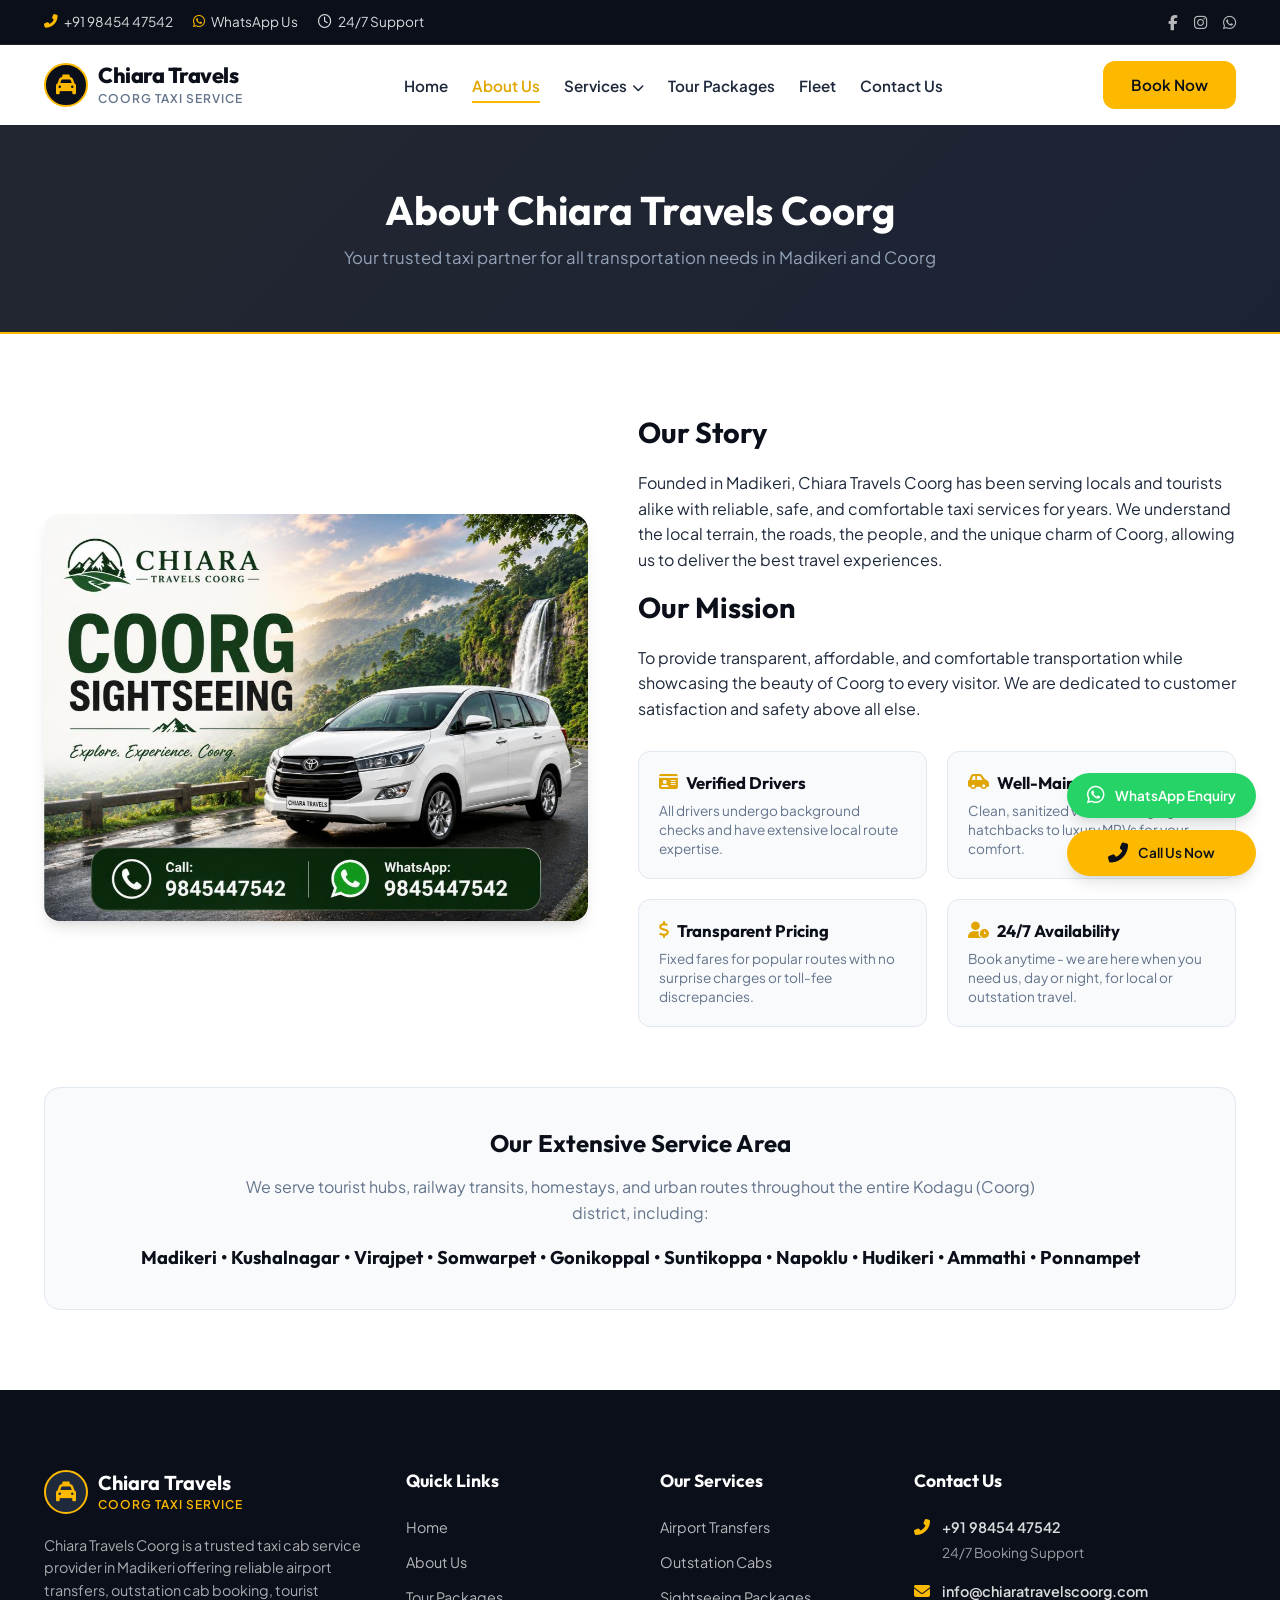
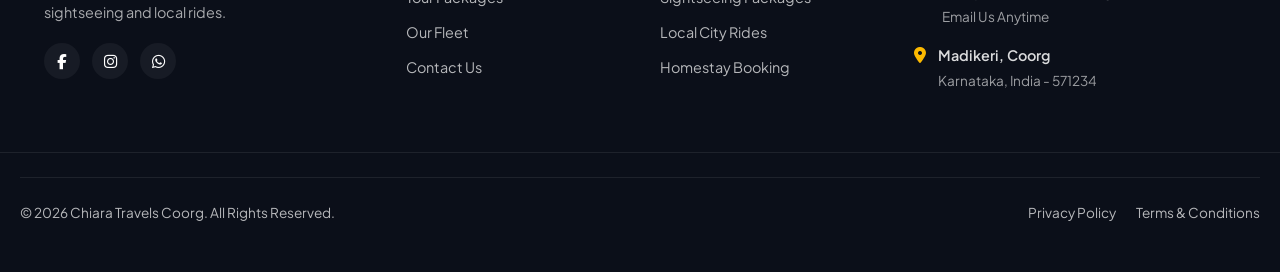
<file: about.html>
<!DOCTYPE html>
<html lang="en">
<head>
    <meta charset="UTF-8">
    <meta name="viewport" content="width=device-width, initial-scale=1.0">
    <title>About Us - Chiara Travels Coorg</title>
    <meta name="description" content="Learn about Chiara Travels Coorg - your trusted taxi partner in Madikeri. Our story, mission, and commitment to providing safe and reliable travel experiences in Coorg.">
    <!-- FontAwesome for Icons -->
    <link rel="stylesheet" href="https://cdnjs.cloudflare.com/ajax/libs/font-awesome/6.4.0/css/all.min.css">
    <link rel="stylesheet" href="assets/css/style.css">
    <script src="assets/js/script.js"></script>
</head>
<body>

    <!-- Top Bar -->
    <div class="top-bar">
        <div class="container top-bar-content">
            <div class="top-bar-info">
                <a href="tel:+919845447542"><i class="fas fa-phone-alt"></i> +91 98454 47542</a>
                <a href="https://wa.me/919845447542" target="_blank"><i class="fab fa-whatsapp"></i> WhatsApp Us</a>
                <span><i class="far fa-clock"></i> 24/7 Support</span>
            </div>
            <div class="top-bar-socials">
                <a href="#" target="_blank"><i class="fab fa-facebook-f"></i></a>
                <a href="#" target="_blank"><i class="fab fa-instagram"></i></a>
                <a href="https://wa.me/919845447542" target="_blank"><i class="fab fa-whatsapp"></i></a>
            </div>
        </div>
    </div>

    <!-- Header -->
    <header>
        <div class="container header-content">
            <a href="index.html" class="logo-link">
                <div class="logo-icon-wrapper">
                    <i class="fas fa-taxi"></i>
                </div>
                <div class="logo-text">
                    <h1>Chiara Travels</h1>
                    <span>Coorg Taxi Service</span>
                </div>
            </a>
            <button class="mobile-menu-toggle" aria-label="Toggle menu">☰</button>
            <nav>
                <ul class="nav-menu">
                    <li><a href="index.html">Home</a></li>
                    <li><a href="about.html" class="active">About Us</a></li>
                    <li class="nav-dropdown">
                        <a href="#">Services <i class="fas fa-chevron-down" style="font-size: 0.75rem; margin-left: 2px;"></i></a>
                        <ul class="dropdown-menu">
                            <li><a href="airport-taxi-coorg.html">Airport Taxi</a></li>
                            <li><a href="coorg-sightseeing-taxi.html">Sightseeing Packages</a></li>
                            <li><a href="outstation-cabs-coorg.html">Outstation Cabs</a></li>
                            <li><a href="local-taxi-madikeri.html">Local Madikeri Taxi</a></li>
                            <li><a href="homestay-booking-assistance.html">Homestay Assistance</a></li>
                        </ul>
                    </li>
                    <li><a href="coorg-tourist-places.html">Tour Packages</a></li>
                    <li><a href="index.html#fleet">Fleet</a></li>
                    <li><a href="contact.html">Contact Us</a></li>
                </ul>
            </nav>
            <div class="header-cta">
                <a href="index.html#booking-form" class="btn btn-primary">Book Now</a>
            </div>
        </div>
    </header>

    <!-- Page Header -->
    <section class="page-header-bg">
        <div class="container">
            <h1>About Chiara Travels Coorg</h1>
            <p>Your trusted taxi partner for all transportation needs in Madikeri and Coorg</p>
        </div>
    </section>

    <!-- About Content -->
    <section class="about-content">
        <div class="container">
            <div class="about-grid">
                <div class="about-image">
                    <img src="images/sightseeing.jpg" alt="About Chiara Travels Coorg" loading="lazy">
                </div>
                <div class="about-text">
                    <h3>Our Story</h3>
                    <p style="margin-bottom: 16px;">Founded in Madikeri, Chiara Travels Coorg has been serving locals and tourists alike with reliable, safe, and comfortable taxi services for years. We understand the local terrain, the roads, the people, and the unique charm of Coorg, allowing us to deliver the best travel experiences.</p>

                    <h3>Our Mission</h3>
                    <p style="margin-bottom: 20px;">To provide transparent, affordable, and comfortable transportation while showcasing the beauty of Coorg to every visitor. We are dedicated to customer satisfaction and safety above all else.</p>

                    <div class="about-features">
                        <div class="about-feature-card">
                            <h4><i class="fas fa-id-card"></i> Verified Drivers</h4>
                            <p>All drivers undergo background checks and have extensive local route expertise.</p>
                        </div>
                        <div class="about-feature-card">
                            <h4><i class="fas fa-car-side"></i> Well-Maintained Cabs</h4>
                            <p>Clean, sanitized vehicles ranging from hatchbacks to luxury MPVs for your comfort.</p>
                        </div>
                        <div class="about-feature-card">
                            <h4><i class="fas fa-dollar-sign"></i> Transparent Pricing</h4>
                            <p>Fixed fares for popular routes with no surprise charges or toll-fee discrepancies.</p>
                        </div>
                        <div class="about-feature-card">
                            <h4><i class="fas fa-user-clock"></i> 24/7 Availability</h4>
                            <p>Book anytime - we are here when you need us, day or night, for local or outstation travel.</p>
                        </div>
                    </div>
                </div>
            </div>

            <div style="margin-top: 60px; padding: 40px; background: var(--bg-light); border-radius: var(--border-radius-lg); border: 1px solid var(--border-color); text-align: center;">
                <h3 style="font-size: 1.5rem; margin-bottom: 16px;">Our Extensive Service Area</h3>
                <p style="color: var(--text-muted); max-width: 800px; margin: 0 auto 20px;">We serve tourist hubs, railway transits, homestays, and urban routes throughout the entire Kodagu (Coorg) district, including:</p>
                <h4 style="font-size: 1.15rem; color: var(--dark-slate); font-weight: 700;">Madikeri • Kushalnagar • Virajpet • Somwarpet • Gonikoppal • Suntikoppa • Napoklu • Hudikeri • Ammathi • Ponnampet</h4>
            </div>
        </div>
    </section>

    <!-- Footer -->
    <footer>
        <div class="container footer-top">
            <div class="footer-about">
                <a href="index.html" class="logo-link footer-logo">
                    <div class="logo-icon-wrapper">
                        <i class="fas fa-taxi"></i>
                    </div>
                    <div class="logo-text-footer">
                        <h2 style="color: #fff; font-size: 1.25rem;">Chiara Travels</h2>
                        <span style="color: var(--primary-gold); font-size: 0.75rem; text-transform: uppercase; font-weight: 600; letter-spacing: 1px; display: block;">Coorg Taxi Service</span>
                    </div>
                </a>
                <p class="footer-about-text">
                    Chiara Travels Coorg is a trusted taxi cab service provider in Madikeri offering reliable airport transfers, outstation cab booking, tourist sightseeing and local rides.
                </p>
                <div class="footer-social-icons">
                    <a href="#" target="_blank"><i class="fab fa-facebook-f"></i></a>
                    <a href="#" target="_blank"><i class="fab fa-instagram"></i></a>
                    <a href="https://wa.me/919845447542" target="_blank"><i class="fab fa-whatsapp"></i></a>
                </div>
            </div>
            
            <div class="footer-links">
                <h3 class="footer-title">Quick Links</h3>
                <ul class="footer-links-list">
                    <li><a href="index.html">Home</a></li>
                    <li><a href="about.html">About Us</a></li>
                    <li><a href="coorg-tourist-places.html">Tour Packages</a></li>
                    <li><a href="index.html#fleet">Our Fleet</a></li>
                    <li><a href="contact.html">Contact Us</a></li>
                </ul>
            </div>
            
            <div class="footer-services">
                <h3 class="footer-title">Our Services</h3>
                <ul class="footer-links-list">
                    <li><a href="airport-taxi-coorg.html">Airport Transfers</a></li>
                    <li><a href="outstation-cabs-coorg.html">Outstation Cabs</a></li>
                    <li><a href="coorg-sightseeing-taxi.html">Sightseeing Packages</a></li>
                    <li><a href="local-taxi-madikeri.html">Local City Rides</a></li>
                    <li><a href="homestay-booking-assistance.html">Homestay Booking</a></li>
                </ul>
            </div>
            
            <div class="footer-contact">
                <h3 class="footer-title">Contact Us</h3>
                <ul class="footer-contact-list">
                    <li class="footer-contact-item">
                        <i class="fas fa-phone-alt"></i>
                        <div class="footer-contact-item-text">
                            <p>+91 98454 47542</p>
                            <span>24/7 Booking Support</span>
                        </div>
                    </li>
                    <li class="footer-contact-item">
                        <i class="fas fa-envelope"></i>
                        <div class="footer-contact-item-text">
                            <p>info@chiaratravelscoorg.com</p>
                            <span>Email Us Anytime</span>
                        </div>
                    </li>
                    <li class="footer-contact-item">
                        <i class="fas fa-map-marker-alt"></i>
                        <div class="footer-contact-item-text">
                            <p>Madikeri, Coorg</p>
                            <span>Karnataka, India - 571234</span>
                        </div>
                    </li>
                </ul>
            </div>
        </div>
        <div style="border-top: 1px solid rgba(255,255,255,0.08); padding: 24px 0;">
            <div class="container footer-bottom">
                <p>© 2026 Chiara Travels Coorg. All Rights Reserved.</p>
                <div class="footer-bottom-links">
                    <a href="#">Privacy Policy</a>
                    <a href="#">Terms & Conditions</a>
                </div>
            </div>
        </div>
    </footer>

    <!-- Mobile Sticky Footer Action Bar -->
    <div class="sticky-mobile-footer">
        <a href="tel:+919845447542" class="sticky-btn call">
            <i class="fas fa-phone-alt"></i> Call Now
        </a>
        <a href="https://wa.me/919845447542" class="sticky-btn whatsapp" target="_blank">
            <i class="fab fa-whatsapp"></i> WhatsApp Us
        </a>
    </div>

    <!-- Desktop Floating Action Buttons -->
    <div class="desktop-floating-actions">
        <a href="https://wa.me/919845447542" class="floating-btn whatsapp" target="_blank">
            <i class="fab fa-whatsapp"></i> <span>WhatsApp Enquiry</span>
        </a>
        <a href="tel:+919845447542" class="floating-btn call">
            <i class="fas fa-phone-alt"></i> <span>Call Us Now</span>
        </a>
    </div>

</body>
</html>
</file>
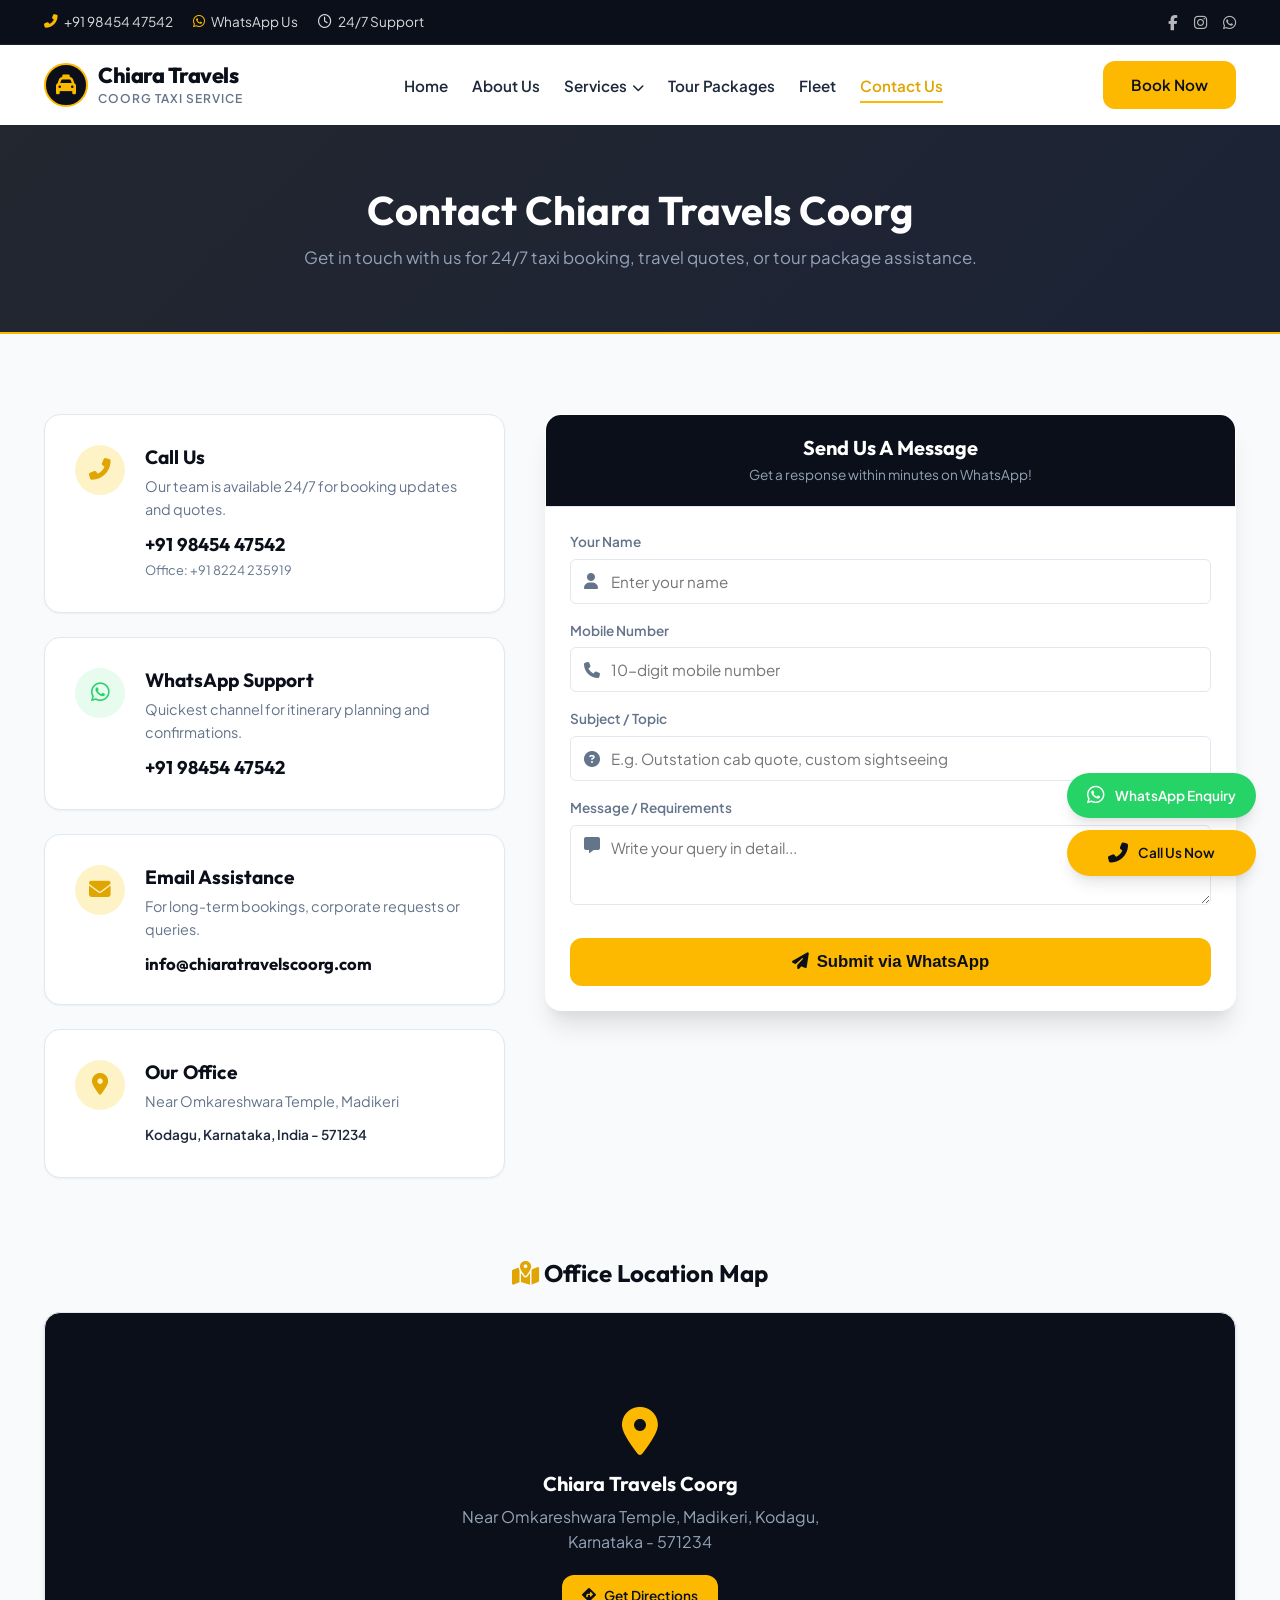
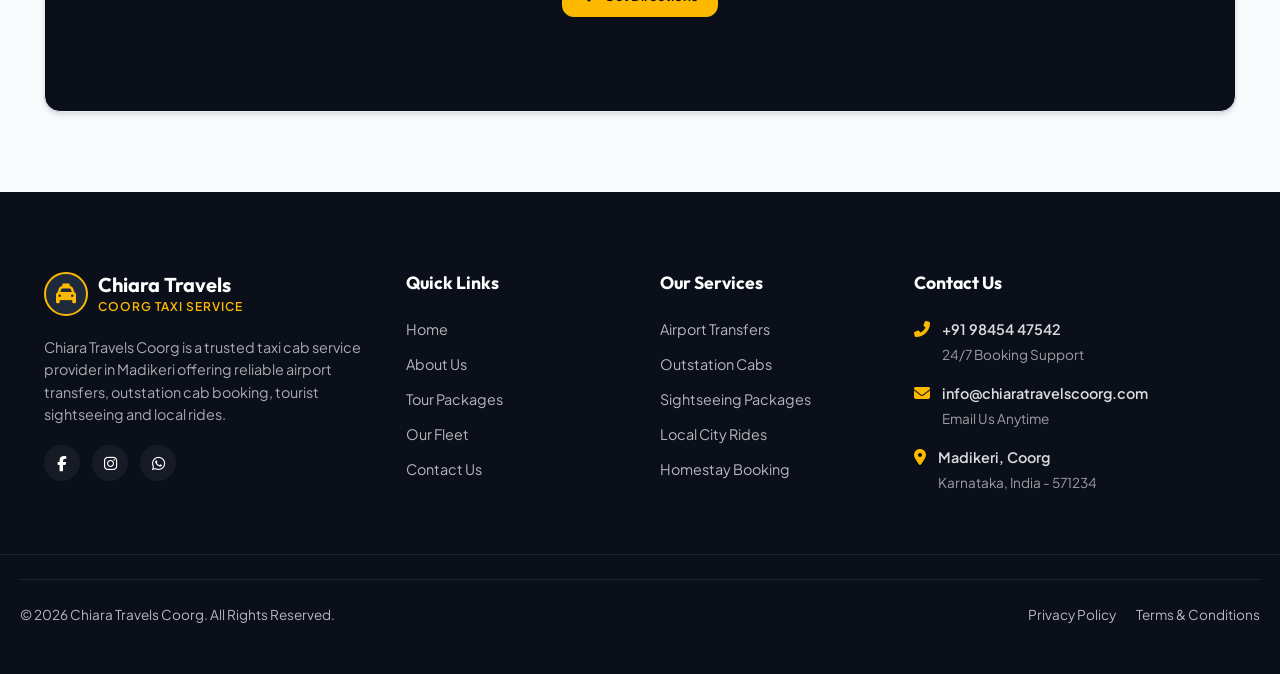
<file: contact.html>
<!DOCTYPE html>
<html lang="en">
<head>
    <meta charset="UTF-8">
    <meta name="viewport" content="width=device-width, initial-scale=1.0">
    <title>Contact Us - Chiara Travels Coorg</title>
    <meta name="description" content="Get in touch with Chiara Travels Coorg for taxi bookings, inquiries, or assistance. We're here to help through calls, chats, or email.">
    <!-- FontAwesome for Icons -->
    <link rel="stylesheet" href="https://cdnjs.cloudflare.com/ajax/libs/font-awesome/6.4.0/css/all.min.css">
    <link rel="stylesheet" href="assets/css/style.css">
    <script src="assets/js/script.js"></script>
</head>
<body>

    <!-- Top Bar -->
    <div class="top-bar">
        <div class="container top-bar-content">
            <div class="top-bar-info">
                <a href="tel:+919845447542"><i class="fas fa-phone-alt"></i> +91 98454 47542</a>
                <a href="https://wa.me/919845447542" target="_blank"><i class="fab fa-whatsapp"></i> WhatsApp Us</a>
                <span><i class="far fa-clock"></i> 24/7 Support</span>
            </div>
            <div class="top-bar-socials">
                <a href="#" target="_blank"><i class="fab fa-facebook-f"></i></a>
                <a href="#" target="_blank"><i class="fab fa-instagram"></i></a>
                <a href="https://wa.me/919845447542" target="_blank"><i class="fab fa-whatsapp"></i></a>
            </div>
        </div>
    </div>

    <!-- Header -->
    <header>
        <div class="container header-content">
            <a href="index.html" class="logo-link">
                <div class="logo-icon-wrapper">
                    <i class="fas fa-taxi"></i>
                </div>
                <div class="logo-text">
                    <h1>Chiara Travels</h1>
                    <span>Coorg Taxi Service</span>
                </div>
            </a>
            <button class="mobile-menu-toggle" aria-label="Toggle menu">☰</button>
            <nav>
                <ul class="nav-menu">
                    <li><a href="index.html">Home</a></li>
                    <li><a href="about.html">About Us</a></li>
                    <li class="nav-dropdown">
                        <a href="#">Services <i class="fas fa-chevron-down" style="font-size: 0.75rem; margin-left: 2px;"></i></a>
                        <ul class="dropdown-menu">
                            <li><a href="airport-taxi-coorg.html">Airport Taxi</a></li>
                            <li><a href="coorg-sightseeing-taxi.html">Sightseeing Packages</a></li>
                            <li><a href="outstation-cabs-coorg.html">Outstation Cabs</a></li>
                            <li><a href="local-taxi-madikeri.html">Local Madikeri Taxi</a></li>
                            <li><a href="homestay-booking-assistance.html">Homestay Assistance</a></li>
                        </ul>
                    </li>
                    <li><a href="coorg-tourist-places.html">Tour Packages</a></li>
                    <li><a href="index.html#fleet">Fleet</a></li>
                    <li><a href="contact.html" class="active">Contact Us</a></li>
                </ul>
            </nav>
            <div class="header-cta">
                <a href="index.html#booking-form" class="btn btn-primary">Book Now</a>
            </div>
        </div>
    </header>

    <!-- Page Header -->
    <section class="page-header-bg">
        <div class="container">
            <h1>Contact Chiara Travels Coorg</h1>
            <p>Get in touch with us for 24/7 taxi booking, travel quotes, or tour package assistance.</p>
        </div>
    </section>

    <!-- Contact Content Wrapper -->
    <section class="page-content-wrapper section-bg-light" style="padding-bottom: 40px;">
        <div class="container">
            <div class="contact-grid">
                
                <!-- Contact info cards -->
                <div class="contact-info-panel">
                    <div style="display: flex; flex-direction: column; gap: 24px;">
                        
                        <!-- Call Card -->
                        <div style="background: white; border: 1px solid var(--border-color); border-radius: var(--border-radius-lg); padding: 30px; display: flex; gap: 20px; box-shadow: var(--shadow-sm);">
                            <div class="trust-icon-box" style="background-color: var(--primary-gold-light); color: var(--primary-gold-hover);"><i class="fas fa-phone-alt"></i></div>
                            <div>
                                <h3 style="font-size: 1.2rem; margin-bottom: 6px;">Call Us</h3>
                                <p style="color: var(--text-muted); font-size: 0.9rem; margin-bottom: 12px;">Our team is available 24/7 for booking updates and quotes.</p>
                                <h4 style="font-size: 1.15rem; color: var(--dark-slate); font-weight: 700;"><a href="tel:+919845447542">+91 98454 47542</a></h4>
                                <span style="font-size: 0.8rem; color: var(--text-muted);">Office: +91 8224 235919</span>
                            </div>
                        </div>

                        <!-- WhatsApp Card -->
                        <div style="background: white; border: 1px solid var(--border-color); border-radius: var(--border-radius-lg); padding: 30px; display: flex; gap: 20px; box-shadow: var(--shadow-sm);">
                            <div class="trust-icon-box" style="background-color: rgba(37, 211, 102, 0.1); color: var(--success-green);"><i class="fab fa-whatsapp"></i></div>
                            <div>
                                <h3 style="font-size: 1.2rem; margin-bottom: 6px;">WhatsApp Support</h3>
                                <p style="color: var(--text-muted); font-size: 0.9rem; margin-bottom: 12px;">Quickest channel for itinerary planning and confirmations.</p>
                                <h4 style="font-size: 1.15rem; color: var(--dark-slate); font-weight: 700;"><a href="https://wa.me/919845447542" target="_blank">+91 98454 47542</a></h4>
                            </div>
                        </div>

                        <!-- Email Card -->
                        <div style="background: white; border: 1px solid var(--border-color); border-radius: var(--border-radius-lg); padding: 30px; display: flex; gap: 20px; box-shadow: var(--shadow-sm);">
                            <div class="trust-icon-box" style="background-color: var(--primary-gold-light); color: var(--primary-gold-hover);"><i class="fas fa-envelope"></i></div>
                            <div>
                                <h3 style="font-size: 1.2rem; margin-bottom: 6px;">Email Assistance</h3>
                                <p style="color: var(--text-muted); font-size: 0.9rem; margin-bottom: 12px;">For long-term bookings, corporate requests or queries.</p>
                                <h4 style="font-size: 1.05rem; color: var(--dark-slate); font-weight: 700;"><a href="mailto:info@chiaratravelscoorg.com">info@chiaratravelscoorg.com</a></h4>
                            </div>
                        </div>

                        <!-- Location Card -->
                        <div style="background: white; border: 1px solid var(--border-color); border-radius: var(--border-radius-lg); padding: 30px; display: flex; gap: 20px; box-shadow: var(--shadow-sm);">
                            <div class="trust-icon-box" style="background-color: var(--primary-gold-light); color: var(--primary-gold-hover);"><i class="fas fa-map-marker-alt"></i></div>
                            <div>
                                <h3 style="font-size: 1.2rem; margin-bottom: 6px;">Our Office</h3>
                                <p style="color: var(--text-muted); font-size: 0.9rem; margin-bottom: 8px;">Near Omkareshwara Temple, Madikeri</p>
                                <span style="font-size: 0.85rem; color: var(--text-dark); font-weight: 600;">Kodagu, Karnataka, India - 571234</span>
                            </div>
                        </div>

                    </div>
                </div>

                <!-- Contact form card -->
                <div class="contact-form-panel">
                    <div class="enquiry-card" style="max-width: 100%;">
                        <div class="enquiry-card-header">
                            <h3>Send Us A Message</h3>
                            <p>Get a response within minutes on WhatsApp!</p>
                        </div>
                        <div class="enquiry-card-body">
                            <form onsubmit="handleEnquiry(this)">
                                <div class="form-group">
                                    <label for="name">Your Name</label>
                                    <div class="input-icon-wrapper">
                                        <i class="fas fa-user"></i>
                                        <input type="text" id="name" class="form-control" placeholder="Enter your name" required>
                                    </div>
                                </div>
                                
                                <div class="form-group">
                                    <label for="phone">Mobile Number</label>
                                    <div class="input-icon-wrapper">
                                        <i class="fas fa-phone"></i>
                                        <input type="tel" id="phone" class="form-control" placeholder="10-digit mobile number" pattern="[0-9]{10}" required>
                                    </div>
                                </div>
                                
                                <div class="form-group">
                                    <label for="pickup">Subject / Topic</label>
                                    <div class="input-icon-wrapper">
                                        <i class="fas fa-question-circle"></i>
                                        <input type="text" id="pickup" class="form-control" placeholder="E.g. Outstation cab quote, custom sightseeing" required>
                                    </div>
                                </div>
                                
                                <div class="form-group">
                                    <label for="requirements">Message / Requirements</label>
                                    <div class="input-icon-wrapper">
                                        <i class="fas fa-comment-alt" style="top: 20px;"></i>
                                        <textarea id="requirements" class="form-control" placeholder="Write your query in detail..." required></textarea>
                                    </div>
                                </div>
                                
                                <!-- Dummy hidden fields for javascript parser -->
                                <input type="hidden" id="drop" value="Office Inquiry">
                                <input type="hidden" id="date" value="">
                                <input type="hidden" id="time" value="">
                                <select id="service" style="display: none;"><option selected>General Query</option></select>
                                <select id="vehicle" style="display: none;"><option selected>N/A</option></select>
                                
                                <button type="submit" class="btn btn-primary" style="width: 100%;"><i class="fas fa-paper-plane"></i> Submit via WhatsApp</button>
                            </form>
                        </div>
                    </div>
                </div>

            </div>
        </div>
    </section>

    <!-- Google Map Section -->
    <section style="padding: 40px 0 80px;" class="section-bg-light">
        <div class="container">
            <h3 style="font-size: 1.5rem; margin-bottom: 24px; text-align: center;"><i class="fas fa-map-marked-alt" style="color: var(--primary-gold-hover);"></i> Office Location Map</h3>
            <div style="border-radius: var(--border-radius-lg); overflow: hidden; border: 1px solid var(--border-color); box-shadow: var(--shadow-md); height: 400px; background-color: var(--dark-slate); position: relative; display: flex; align-items: center; justify-content: center; color: white; text-align: center; padding: 20px;">
                <!-- Embedded Map Vibe -->
                <div>
                    <i class="fas fa-map-marker-alt" style="font-size: 3rem; color: var(--primary-gold); margin-bottom: 16px; animation: bounce 2s infinite;"></i>
                    <h4 style="color: white; font-size: 1.25rem; margin-bottom: 8px;">Chiara Travels Coorg</h4>
                    <p style="color: var(--text-light); max-width: 400px; margin: 0 auto;">Near Omkareshwara Temple, Madikeri, Kodagu, Karnataka - 571234</p>
                    <a href="https://maps.google.com/?q=Omkareshwara+Temple+Madikeri" target="_blank" class="btn btn-primary" style="margin-top: 20px; padding: 10px 20px; font-size: 0.85rem;"><i class="fas fa-directions"></i> Get Directions</a>
                </div>
            </div>
        </div>
    </section>

    <!-- Footer -->
    <footer>
        <div class="container footer-top">
            <div class="footer-about">
                <a href="index.html" class="logo-link footer-logo">
                    <div class="logo-icon-wrapper">
                        <i class="fas fa-taxi"></i>
                    </div>
                    <div class="logo-text-footer">
                        <h2 style="color: #fff; font-size: 1.25rem;">Chiara Travels</h2>
                        <span style="color: var(--primary-gold); font-size: 0.75rem; text-transform: uppercase; font-weight: 600; letter-spacing: 1px; display: block;">Coorg Taxi Service</span>
                    </div>
                </a>
                <p class="footer-about-text">
                    Chiara Travels Coorg is a trusted taxi cab service provider in Madikeri offering reliable airport transfers, outstation cab booking, tourist sightseeing and local rides.
                </p>
                <div class="footer-social-icons">
                    <a href="#" target="_blank"><i class="fab fa-facebook-f"></i></a>
                    <a href="#" target="_blank"><i class="fab fa-instagram"></i></a>
                    <a href="https://wa.me/919845447542" target="_blank"><i class="fab fa-whatsapp"></i></a>
                </div>
            </div>
            
            <div class="footer-links">
                <h3 class="footer-title">Quick Links</h3>
                <ul class="footer-links-list">
                    <li><a href="index.html">Home</a></li>
                    <li><a href="about.html">About Us</a></li>
                    <li><a href="coorg-tourist-places.html">Tour Packages</a></li>
                    <li><a href="index.html#fleet">Our Fleet</a></li>
                    <li><a href="contact.html">Contact Us</a></li>
                </ul>
            </div>
            
            <div class="footer-services">
                <h3 class="footer-title">Our Services</h3>
                <ul class="footer-links-list">
                    <li><a href="airport-taxi-coorg.html">Airport Transfers</a></li>
                    <li><a href="outstation-cabs-coorg.html">Outstation Cabs</a></li>
                    <li><a href="coorg-sightseeing-taxi.html">Sightseeing Packages</a></li>
                    <li><a href="local-taxi-madikeri.html">Local City Rides</a></li>
                    <li><a href="homestay-booking-assistance.html">Homestay Booking</a></li>
                </ul>
            </div>
            
            <div class="footer-contact">
                <h3 class="footer-title">Contact Us</h3>
                <ul class="footer-contact-list">
                    <li class="footer-contact-item">
                        <i class="fas fa-phone-alt"></i>
                        <div class="footer-contact-item-text">
                            <p>+91 98454 47542</p>
                            <span>24/7 Booking Support</span>
                        </div>
                    </li>
                    <li class="footer-contact-item">
                        <i class="fas fa-envelope"></i>
                        <div class="footer-contact-item-text">
                            <p>info@chiaratravelscoorg.com</p>
                            <span>Email Us Anytime</span>
                        </div>
                    </li>
                    <li class="footer-contact-item">
                        <i class="fas fa-map-marker-alt"></i>
                        <div class="footer-contact-item-text">
                            <p>Madikeri, Coorg</p>
                            <span>Karnataka, India - 571234</span>
                        </div>
                    </li>
                </ul>
            </div>
        </div>
        <div style="border-top: 1px solid rgba(255,255,255,0.08); padding: 24px 0;">
            <div class="container footer-bottom">
                <p>© 2026 Chiara Travels Coorg. All Rights Reserved.</p>
                <div class="footer-bottom-links">
                    <a href="#">Privacy Policy</a>
                    <a href="#">Terms & Conditions</a>
                </div>
            </div>
        </div>
    </footer>

    <!-- Mobile Sticky Footer Action Bar -->
    <div class="sticky-mobile-footer">
        <a href="tel:+919845447542" class="sticky-btn call">
            <i class="fas fa-phone-alt"></i> Call Now
        </a>
        <a href="https://wa.me/919845447542" class="sticky-btn whatsapp" target="_blank">
            <i class="fab fa-whatsapp"></i> WhatsApp Us
        </a>
    </div>

    <!-- Desktop Floating Action Buttons -->
    <div class="desktop-floating-actions">
        <a href="https://wa.me/919845447542" class="floating-btn whatsapp" target="_blank">
            <i class="fab fa-whatsapp"></i> <span>WhatsApp Enquiry</span>
        </a>
        <a href="tel:+919845447542" class="floating-btn call">
            <i class="fas fa-phone-alt"></i> <span>Call Us Now</span>
        </a>
    </div>

</body>
</html>
</file>
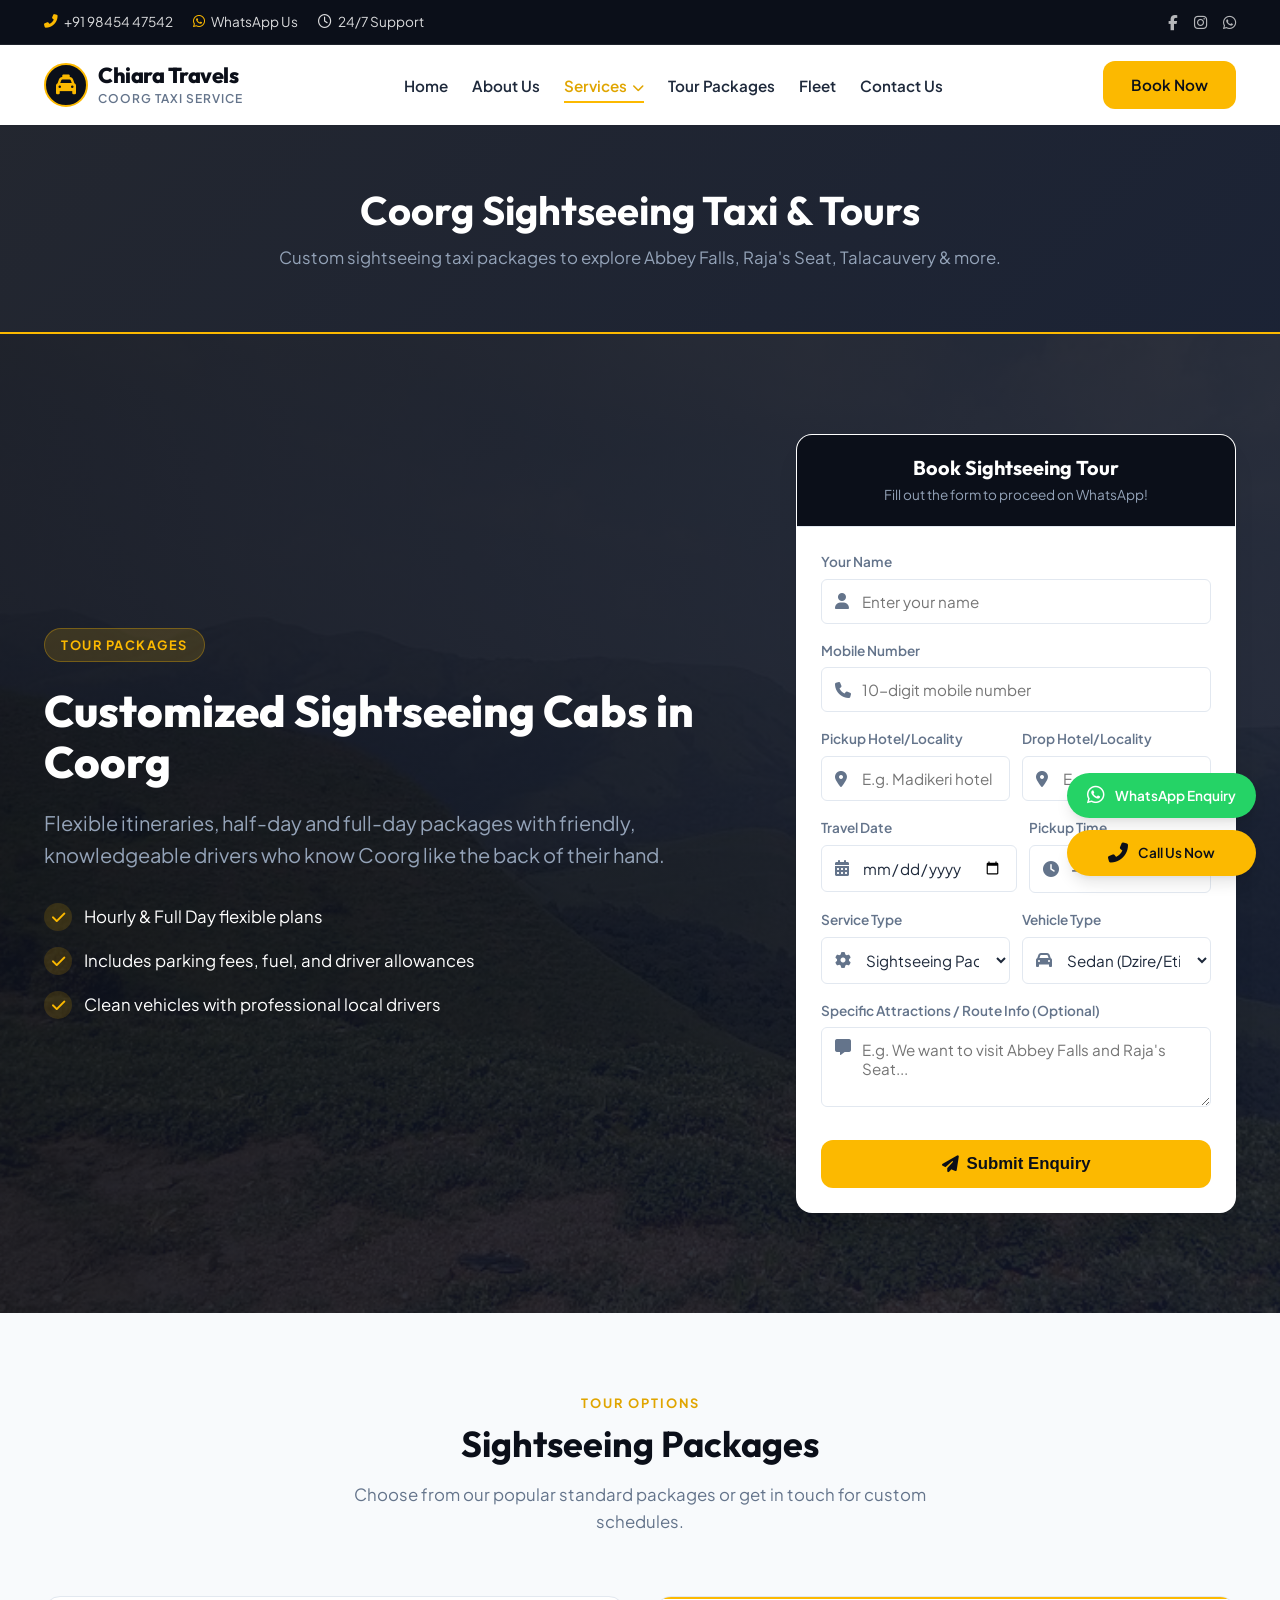
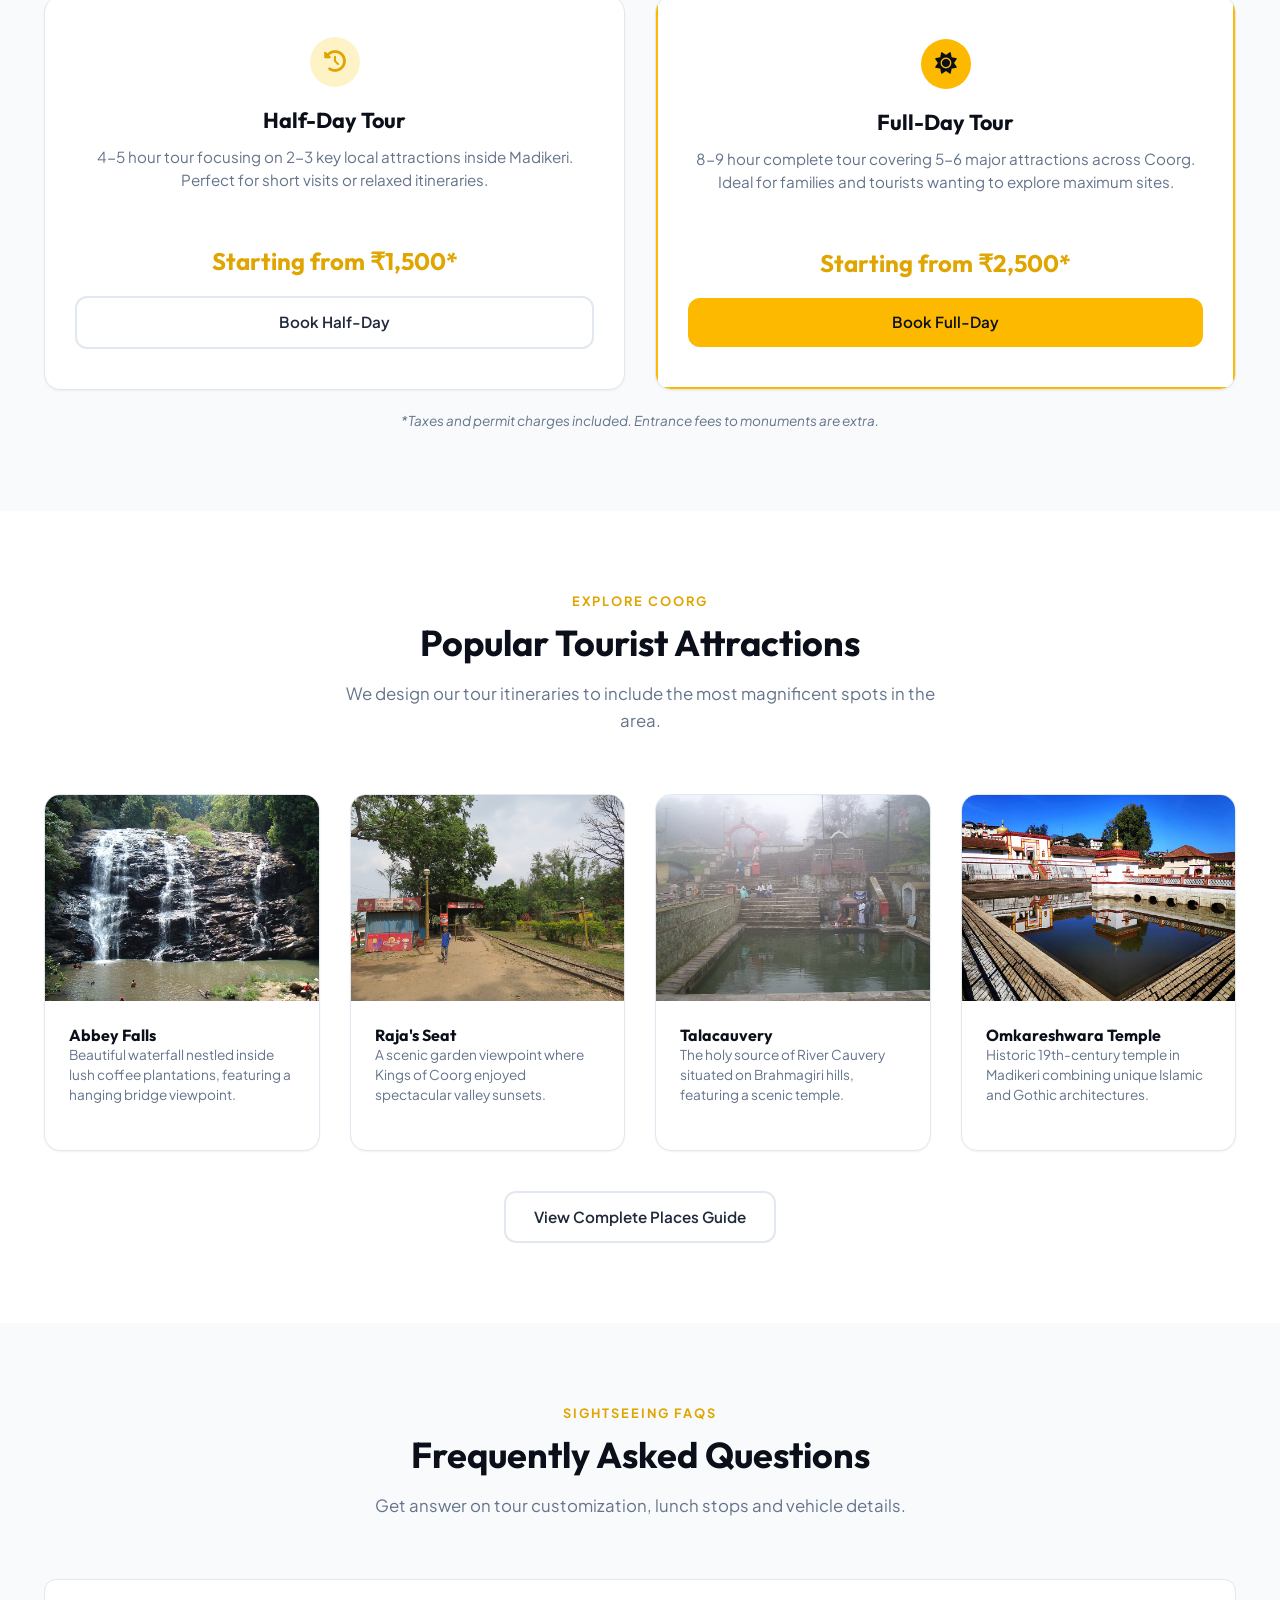
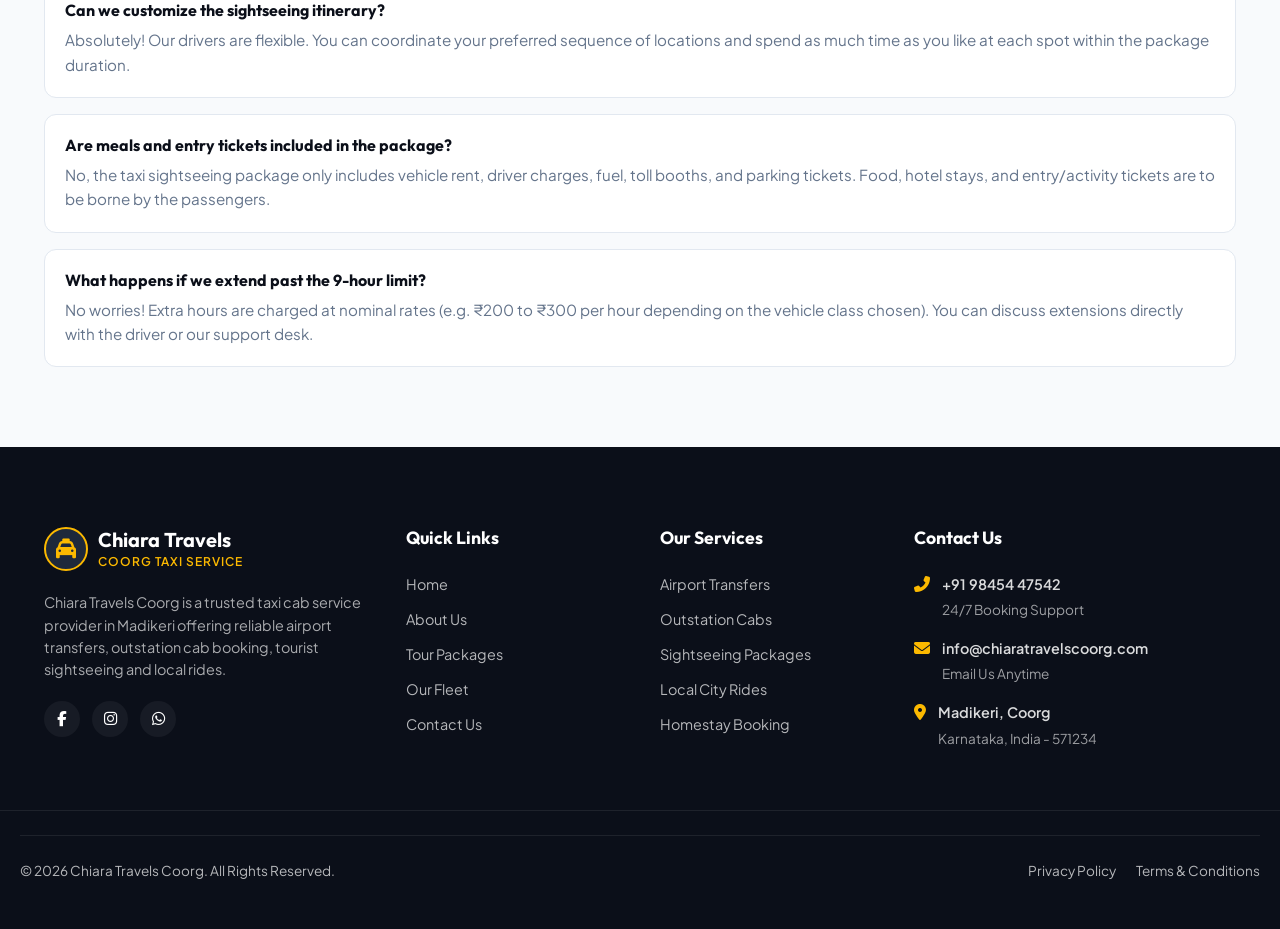
<file: coorg-sightseeing-taxi.html>
<!DOCTYPE html>
<html lang="en">
<head>
    <meta charset="UTF-8">
    <meta name="viewport" content="width=device-width, initial-scale=1.0">
    <title>Coorg Sightseeing Taxi & Tours - Chiara Travels Coorg</title>
    <meta name="description" content="Discover Coorg with custom sightseeing taxi tours. Half-day and full-day packages available. Visit Abbey Falls, Raja's Seat, Talacauvery and more.">
    <!-- FontAwesome for Icons -->
    <link rel="stylesheet" href="https://cdnjs.cloudflare.com/ajax/libs/font-awesome/6.4.0/css/all.min.css">
    <link rel="stylesheet" href="assets/css/style.css">
    <script src="assets/js/script.js"></script>
    <!-- JSON-LD Schema Markup -->
    <script type="application/ld+json">
    {
      "@context": "https://schema.org",
      "@type": "Service",
      "name": "Coorg Sightseeing Taxi Service",
      "description": "Custom sightseeing taxi tours in Coorg with half-day and full-day packages visiting top attractions.",
      "image": "https://images.unsplash.com/photo-1503376780353-7e6692767b70?auto=format&fit=crop&w=500&q=80",
      "telephone": "+91-98454-47542",
      "url": "https://chiaratravelscoorg.github.io/coorg-sightseeing-taxi.html",
      "serviceArea": ["Madikeri", "Coorg"],
      "sameAs": [
        "https://wa.me/919845447542?text=Hello%20Chiara%20Travels%2C%20I%27d%20like%20to%20book%20a%20sightseeing%20tour"
      ],
      "openingHoursSpecification": {
        "@type": "OpeningHoursSpecification",
        "dayOfWeek": ["Monday", "Tuesday", "Wednesday", "Thursday", "Friday", "Saturday", "Sunday"],
        "opens": "00:00",
        "closes": "23:59"
      }
    }
    </script>
</head>
<body>

    <!-- Top Bar -->
    <div class="top-bar">
        <div class="container top-bar-content">
            <div class="top-bar-info">
                <a href="tel:+919845447542"><i class="fas fa-phone-alt"></i> +91 98454 47542</a>
                <a href="https://wa.me/919845447542" target="_blank"><i class="fab fa-whatsapp"></i> WhatsApp Us</a>
                <span><i class="far fa-clock"></i> 24/7 Support</span>
            </div>
            <div class="top-bar-socials">
                <a href="#" target="_blank"><i class="fab fa-facebook-f"></i></a>
                <a href="#" target="_blank"><i class="fab fa-instagram"></i></a>
                <a href="https://wa.me/919845447542" target="_blank"><i class="fab fa-whatsapp"></i></a>
            </div>
        </div>
    </div>

    <!-- Header -->
    <header>
        <div class="container header-content">
            <a href="index.html" class="logo-link">
                <div class="logo-icon-wrapper">
                    <i class="fas fa-taxi"></i>
                </div>
                <div class="logo-text">
                    <h1>Chiara Travels</h1>
                    <span>Coorg Taxi Service</span>
                </div>
            </a>
            <button class="mobile-menu-toggle" aria-label="Toggle menu">☰</button>
            <nav>
                <ul class="nav-menu">
                    <li><a href="index.html">Home</a></li>
                    <li><a href="about.html">About Us</a></li>
                    <li class="nav-dropdown">
                        <a href="#" class="active">Services <i class="fas fa-chevron-down" style="font-size: 0.75rem; margin-left: 2px;"></i></a>
                        <ul class="dropdown-menu">
                            <li><a href="airport-taxi-coorg.html">Airport Taxi</a></li>
                            <li><a href="coorg-sightseeing-taxi.html">Sightseeing Packages</a></li>
                            <li><a href="outstation-cabs-coorg.html">Outstation Cabs</a></li>
                            <li><a href="local-taxi-madikeri.html">Local Madikeri Taxi</a></li>
                            <li><a href="homestay-booking-assistance.html">Homestay Assistance</a></li>
                        </ul>
                    </li>
                    <li><a href="coorg-tourist-places.html">Tour Packages</a></li>
                    <li><a href="index.html#fleet">Fleet</a></li>
                    <li><a href="contact.html">Contact Us</a></li>
                </ul>
            </nav>
            <div class="header-cta">
                <a href="#booking-form" class="btn btn-primary">Book Now</a>
            </div>
        </div>
    </header>

    <!-- Page Header -->
    <section class="page-header-bg">
        <div class="container">
            <h1>Coorg Sightseeing Taxi &amp; Tours</h1>
            <p>Custom sightseeing taxi packages to explore Abbey Falls, Raja's Seat, Talacauvery &amp; more.</p>
        </div>
    </section>

    <!-- Hero / Booking Section -->
    <section class="hero" id="booking-form" style="background-image: linear-gradient(135deg, rgba(11, 15, 25, 0.9) 0%, rgba(15, 23, 42, 0.85) 100%), url('images/places/mandalpatti.jpg');">
        <div class="container hero-grid">
            <div class="hero-left">
                <span class="hero-tag">Tour Packages</span>
                <h2 class="hero-title" style="font-size: 2.75rem;">Customized Sightseeing Cabs in Coorg</h2>
                <p class="hero-subtitle">Flexible itineraries, half-day and full-day packages with friendly, knowledgeable drivers who know Coorg like the back of their hand.</p>
                <div class="hero-features">
                    <div class="hero-feature-item">
                        <i class="fas fa-check"></i>
                        <span>Hourly &amp; Full Day flexible plans</span>
                    </div>
                    <div class="hero-feature-item">
                        <i class="fas fa-check"></i>
                        <span>Includes parking fees, fuel, and driver allowances</span>
                    </div>
                    <div class="hero-feature-item">
                        <i class="fas fa-check"></i>
                        <span>Clean vehicles with professional local drivers</span>
                    </div>
                </div>
            </div>
            
            <div class="hero-right">
                <div class="enquiry-card">
                    <div class="enquiry-card-header">
                        <h3>Book Sightseeing Tour</h3>
                        <p>Fill out the form to proceed on WhatsApp!</p>
                    </div>
                    <div class="enquiry-card-body">
                        <form onsubmit="handleEnquiry(this)">
                            <div class="form-group">
                                <label for="name">Your Name</label>
                                <div class="input-icon-wrapper">
                                    <i class="fas fa-user"></i>
                                    <input type="text" id="name" class="form-control" placeholder="Enter your name" required>
                                </div>
                            </div>
                            
                            <div class="form-group">
                                <label for="phone">Mobile Number</label>
                                <div class="input-icon-wrapper">
                                    <i class="fas fa-phone"></i>
                                    <input type="tel" id="phone" class="form-control" placeholder="10-digit mobile number" pattern="[0-9]{10}" required>
                                </div>
                            </div>
                            
                            <div class="form-row">
                                <div class="form-group">
                                    <label for="pickup">Pickup Hotel/Locality</label>
                                    <div class="input-icon-wrapper">
                                        <i class="fas fa-map-marker-alt"></i>
                                        <input type="text" id="pickup" class="form-control" placeholder="E.g. Madikeri hotel" required>
                                    </div>
                                </div>
                                <div class="form-group">
                                    <label for="drop">Drop Hotel/Locality</label>
                                    <div class="input-icon-wrapper">
                                        <i class="fas fa-map-marker-alt"></i>
                                        <input type="text" id="drop" class="form-control" placeholder="E.g. Madikeri hotel" required>
                                    </div>
                                </div>
                            </div>
                            
                            <div class="form-row">
                                <div class="form-group">
                                    <label for="date">Travel Date</label>
                                    <div class="input-icon-wrapper">
                                        <i class="fas fa-calendar-alt"></i>
                                        <input type="date" id="date" class="form-control" required>
                                    </div>
                                </div>
                                <div class="form-group">
                                    <label for="time">Pickup Time</label>
                                    <div class="input-icon-wrapper">
                                        <i class="fas fa-clock"></i>
                                        <input type="time" id="time" class="form-control" required>
                                    </div>
                                </div>
                            </div>
                            
                            <div class="form-row">
                                <div class="form-group">
                                    <label for="service">Service Type</label>
                                    <div class="input-icon-wrapper">
                                        <i class="fas fa-cog"></i>
                                        <select id="service" class="form-control">
                                            <option value="sightseeing" selected>Sightseeing Package</option>
                                        </select>
                                    </div>
                                </div>
                                <div class="form-group">
                                    <label for="vehicle">Vehicle Type</label>
                                    <div class="input-icon-wrapper">
                                        <i class="fas fa-car"></i>
                                        <select id="vehicle" class="form-control">
                                            <option value="sedan">Sedan (Dzire/Etios) - 4 Seater</option>
                                            <option value="suv">SUV (Innova/Ertiga) - 6-7 Seater</option>
                                            <option value="crysta">Innova Crysta - 6-7 Seater</option>
                                            <option value="traveller">Tempo Traveller - 12-14 Seater</option>
                                        </select>
                                    </div>
                                </div>
                            </div>
                            
                            <div class="form-group">
                                <label for="requirements">Specific Attractions / Route Info (Optional)</label>
                                <div class="input-icon-wrapper">
                                    <i class="fas fa-comment-alt" style="top: 20px;"></i>
                                    <textarea id="requirements" class="form-control" placeholder="E.g. We want to visit Abbey Falls and Raja's Seat..."></textarea>
                                </div>
                            </div>
                            
                            <button type="submit" class="btn btn-primary"><i class="fas fa-paper-plane"></i> Submit Enquiry</button>
                        </form>
                    </div>
                </div>
            </div>
        </div>
    </section>

    <!-- Packages Section -->
    <section class="services section-bg-light">
        <div class="container">
            <div class="section-header">
                <span class="section-tag">Tour Options</span>
                <h2 class="section-title">Sightseeing Packages</h2>
                <p class="section-subtitle">Choose from our popular standard packages or get in touch for custom schedules.</p>
            </div>
            <div class="services-grid" style="grid-template-columns: repeat(auto-fit, minmax(300px, 1fr));">
                <div class="service-card">
                    <div class="service-card-body" style="text-align: center; padding: 40px 30px;">
                        <div class="trust-icon-box" style="margin: 0 auto 20px;"><i class="fas fa-history"></i></div>
                        <h3>Half-Day Tour</h3>
                        <p style="min-height: 80px;">4-5 hour tour focusing on 2-3 key local attractions inside Madikeri. Perfect for short visits or relaxed itineraries.</p>
                        <h4 style="font-size: 1.5rem; color: var(--primary-gold-hover); margin-bottom: 20px;">Starting from ₹1,500*</h4>
                        <a href="#booking-form" class="btn btn-outline" style="width: 100%;">Book Half-Day</a>
                    </div>
                </div>
                
                <div class="service-card">
                    <div class="service-card-body" style="text-align: center; padding: 40px 30px; border: 2px solid var(--primary-gold);">
                        <div class="trust-icon-box" style="margin: 0 auto 20px; background-color: var(--primary-gold); color: var(--dark-slate);"><i class="fas fa-sun"></i></div>
                        <h3>Full-Day Tour</h3>
                        <p style="min-height: 80px;">8-9 hour complete tour covering 5-6 major attractions across Coorg. Ideal for families and tourists wanting to explore maximum sites.</p>
                        <h4 style="font-size: 1.5rem; color: var(--primary-gold-hover); margin-bottom: 20px;">Starting from ₹2,500*</h4>
                        <a href="#booking-form" class="btn btn-primary" style="width: 100%;">Book Full-Day</a>
                    </div>
                </div>
            </div>
            <span style="display: block; font-size: 0.85rem; color: var(--text-muted); text-align: center; margin-top: 20px; font-style: italic;">*Taxes and permit charges included. Entrance fees to monuments are extra.</span>
        </div>
    </section>

    <!-- Popular Attractions Section -->
    <section class="services">
        <div class="container">
            <div class="section-header">
                <span class="section-tag">Explore Coorg</span>
                <h2 class="section-title">Popular Tourist Attractions</h2>
                <p class="section-subtitle">We design our tour itineraries to include the most magnificent spots in the area.</p>
            </div>
            <div class="services-grid" style="grid-template-columns: repeat(auto-fit, minmax(260px, 1fr));">
                <div class="service-card">
                    <div class="service-img-wrapper" style="height: 160px;">
                        <img src="images/places/abbey-falls.jpg" alt="Abbey Falls Coorg" loading="lazy">
                    </div>
                    <div class="service-card-body">
                        <h4>Abbey Falls</h4>
                        <p style="font-size: 0.85rem; color: var(--text-muted);">Beautiful waterfall nestled inside lush coffee plantations, featuring a hanging bridge viewpoint.</p>
                    </div>
                </div>
                
                <div class="service-card">
                    <div class="service-img-wrapper" style="height: 160px;">
                        <img src="images/places/rajas-seat.jpg" alt="Raja's Seat Coorg" loading="lazy">
                    </div>
                    <div class="service-card-body">
                        <h4>Raja's Seat</h4>
                        <p style="font-size: 0.85rem; color: var(--text-muted);">A scenic garden viewpoint where Kings of Coorg enjoyed spectacular valley sunsets.</p>
                    </div>
                </div>

                <div class="service-card">
                    <div class="service-img-wrapper" style="height: 160px;">
                        <img src="images/places/talacauvery.jpg" alt="Talacauvery Coorg" loading="lazy">
                    </div>
                    <div class="service-card-body">
                        <h4>Talacauvery</h4>
                        <p style="font-size: 0.85rem; color: var(--text-muted);">The holy source of River Cauvery situated on Brahmagiri hills, featuring a scenic temple.</p>
                    </div>
                </div>

                <div class="service-card">
                    <div class="service-img-wrapper" style="height: 160px;">
                        <img src="images/places/omkareshwara-temple.jpg" alt="Omkareshwara Temple Coorg" loading="lazy">
                    </div>
                    <div class="service-card-body">
                        <h4>Omkareshwara Temple</h4>
                        <p style="font-size: 0.85rem; color: var(--text-muted);">Historic 19th-century temple in Madikeri combining unique Islamic and Gothic architectures.</p>
                    </div>
                </div>
            </div>
            <div style="text-align: center; margin-top: 40px;">
                <a href="coorg-tourist-places.html" class="btn btn-outline">View Complete Places Guide</a>
            </div>
        </div>
    </section>

    <!-- FAQ Section -->
    <section class="faq-section section-bg-light">
        <div class="container">
            <div class="section-header">
                <span class="section-tag">Sightseeing FAQs</span>
                <h2 class="section-title">Frequently Asked Questions</h2>
                <p class="section-subtitle">Get answer on tour customization, lunch stops and vehicle details.</p>
            </div>
            <div class="faq-container">
                <div style="background: white; border: 1px solid var(--border-color); border-radius: var(--border-radius-md); margin-bottom: 16px; padding: 20px;">
                    <h4 style="font-weight: 700; color: var(--dark-slate); margin-bottom: 8px;">Can we customize the sightseeing itinerary?</h4>
                    <p style="color: var(--text-muted); font-size: 0.95rem;">Absolutely! Our drivers are flexible. You can coordinate your preferred sequence of locations and spend as much time as you like at each spot within the package duration.</p>
                </div>
                
                <div style="background: white; border: 1px solid var(--border-color); border-radius: var(--border-radius-md); margin-bottom: 16px; padding: 20px;">
                    <h4 style="font-weight: 700; color: var(--dark-slate); margin-bottom: 8px;">Are meals and entry tickets included in the package?</h4>
                    <p style="color: var(--text-muted); font-size: 0.95rem;">No, the taxi sightseeing package only includes vehicle rent, driver charges, fuel, toll booths, and parking tickets. Food, hotel stays, and entry/activity tickets are to be borne by the passengers.</p>
                </div>

                <div style="background: white; border: 1px solid var(--border-color); border-radius: var(--border-radius-md); padding: 20px;">
                    <h4 style="font-weight: 700; color: var(--dark-slate); margin-bottom: 8px;">What happens if we extend past the 9-hour limit?</h4>
                    <p style="color: var(--text-muted); font-size: 0.95rem;">No worries! Extra hours are charged at nominal rates (e.g. ₹200 to ₹300 per hour depending on the vehicle class chosen). You can discuss extensions directly with the driver or our support desk.</p>
                </div>
            </div>
        </div>
    </section>

    <!-- Footer -->
    <footer>
        <div class="container footer-top">
            <div class="footer-about">
                <a href="index.html" class="logo-link footer-logo">
                    <div class="logo-icon-wrapper">
                        <i class="fas fa-taxi"></i>
                    </div>
                    <div class="logo-text-footer">
                        <h2 style="color: #fff; font-size: 1.25rem;">Chiara Travels</h2>
                        <span style="color: var(--primary-gold); font-size: 0.75rem; text-transform: uppercase; font-weight: 600; letter-spacing: 1px; display: block;">Coorg Taxi Service</span>
                    </div>
                </a>
                <p class="footer-about-text">
                    Chiara Travels Coorg is a trusted taxi cab service provider in Madikeri offering reliable airport transfers, outstation cab booking, tourist sightseeing and local rides.
                </p>
                <div class="footer-social-icons">
                    <a href="#" target="_blank"><i class="fab fa-facebook-f"></i></a>
                    <a href="#" target="_blank"><i class="fab fa-instagram"></i></a>
                    <a href="https://wa.me/919845447542" target="_blank"><i class="fab fa-whatsapp"></i></a>
                </div>
            </div>
            
            <div class="footer-links">
                <h3 class="footer-title">Quick Links</h3>
                <ul class="footer-links-list">
                    <li><a href="index.html">Home</a></li>
                    <li><a href="about.html">About Us</a></li>
                    <li><a href="coorg-tourist-places.html">Tour Packages</a></li>
                    <li><a href="index.html#fleet">Our Fleet</a></li>
                    <li><a href="contact.html">Contact Us</a></li>
                </ul>
            </div>
            
            <div class="footer-services">
                <h3 class="footer-title">Our Services</h3>
                <ul class="footer-links-list">
                    <li><a href="airport-taxi-coorg.html">Airport Transfers</a></li>
                    <li><a href="outstation-cabs-coorg.html">Outstation Cabs</a></li>
                    <li><a href="coorg-sightseeing-taxi.html">Sightseeing Packages</a></li>
                    <li><a href="local-taxi-madikeri.html">Local City Rides</a></li>
                    <li><a href="homestay-booking-assistance.html">Homestay Booking</a></li>
                </ul>
            </div>
            
            <div class="footer-contact">
                <h3 class="footer-title">Contact Us</h3>
                <ul class="footer-contact-list">
                    <li class="footer-contact-item">
                        <i class="fas fa-phone-alt"></i>
                        <div class="footer-contact-item-text">
                            <p>+91 98454 47542</p>
                            <span>24/7 Booking Support</span>
                        </div>
                    </li>
                    <li class="footer-contact-item">
                        <i class="fas fa-envelope"></i>
                        <div class="footer-contact-item-text">
                            <p>info@chiaratravelscoorg.com</p>
                            <span>Email Us Anytime</span>
                        </div>
                    </li>
                    <li class="footer-contact-item">
                        <i class="fas fa-map-marker-alt"></i>
                        <div class="footer-contact-item-text">
                            <p>Madikeri, Coorg</p>
                            <span>Karnataka, India - 571234</span>
                        </div>
                    </li>
                </ul>
            </div>
        </div>
        <div style="border-top: 1px solid rgba(255,255,255,0.08); padding: 24px 0;">
            <div class="container footer-bottom">
                <p>© 2026 Chiara Travels Coorg. All Rights Reserved.</p>
                <div class="footer-bottom-links">
                    <a href="#">Privacy Policy</a>
                    <a href="#">Terms & Conditions</a>
                </div>
            </div>
        </div>
    </footer>

    <!-- Mobile Sticky Footer Action Bar -->
    <div class="sticky-mobile-footer">
        <a href="tel:+919845447542" class="sticky-btn call">
            <i class="fas fa-phone-alt"></i> Call Now
        </a>
        <a href="https://wa.me/919845447542" class="sticky-btn whatsapp" target="_blank">
            <i class="fab fa-whatsapp"></i> WhatsApp Us
        </a>
    </div>

    <!-- Desktop Floating Action Buttons -->
    <div class="desktop-floating-actions">
        <a href="https://wa.me/919845447542" class="floating-btn whatsapp" target="_blank">
            <i class="fab fa-whatsapp"></i> <span>WhatsApp Enquiry</span>
        </a>
        <a href="tel:+919845447542" class="floating-btn call">
            <i class="fas fa-phone-alt"></i> <span>Call Us Now</span>
        </a>
    </div>

</body>
</html>
</file>
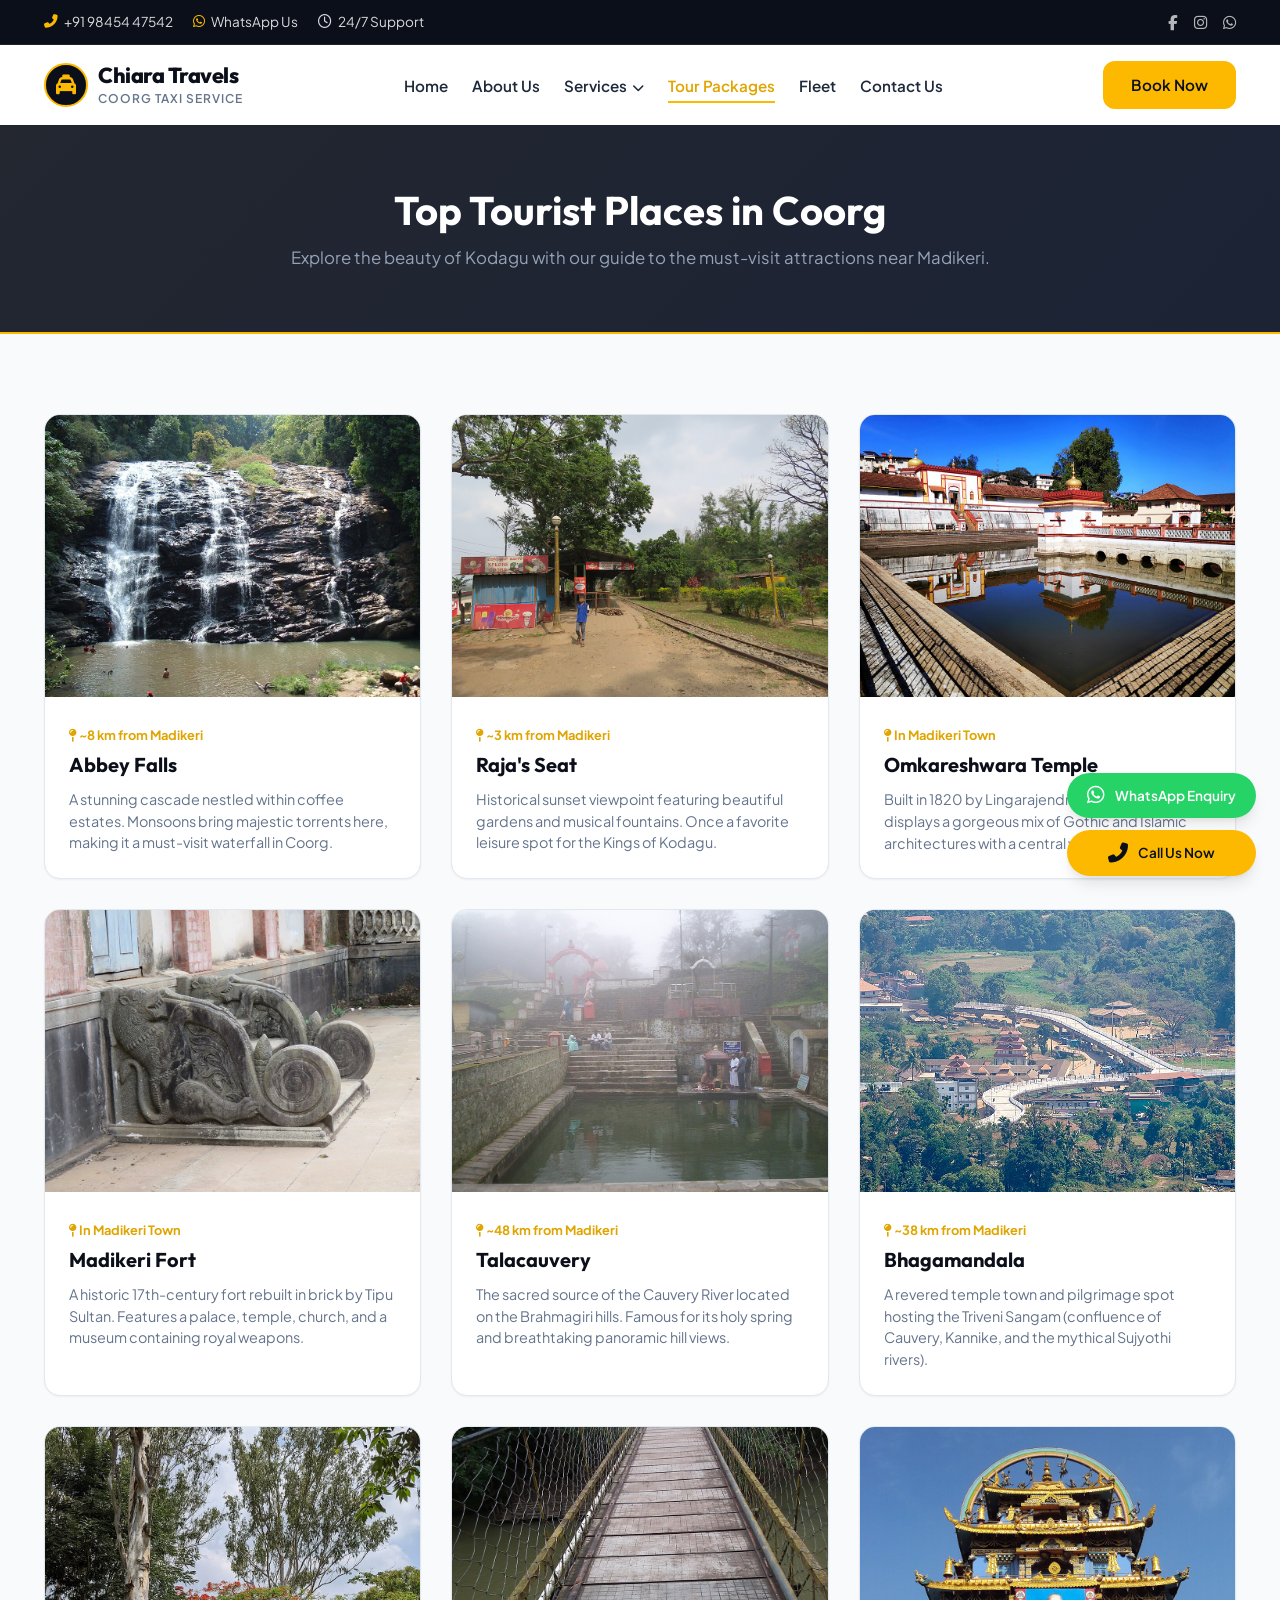
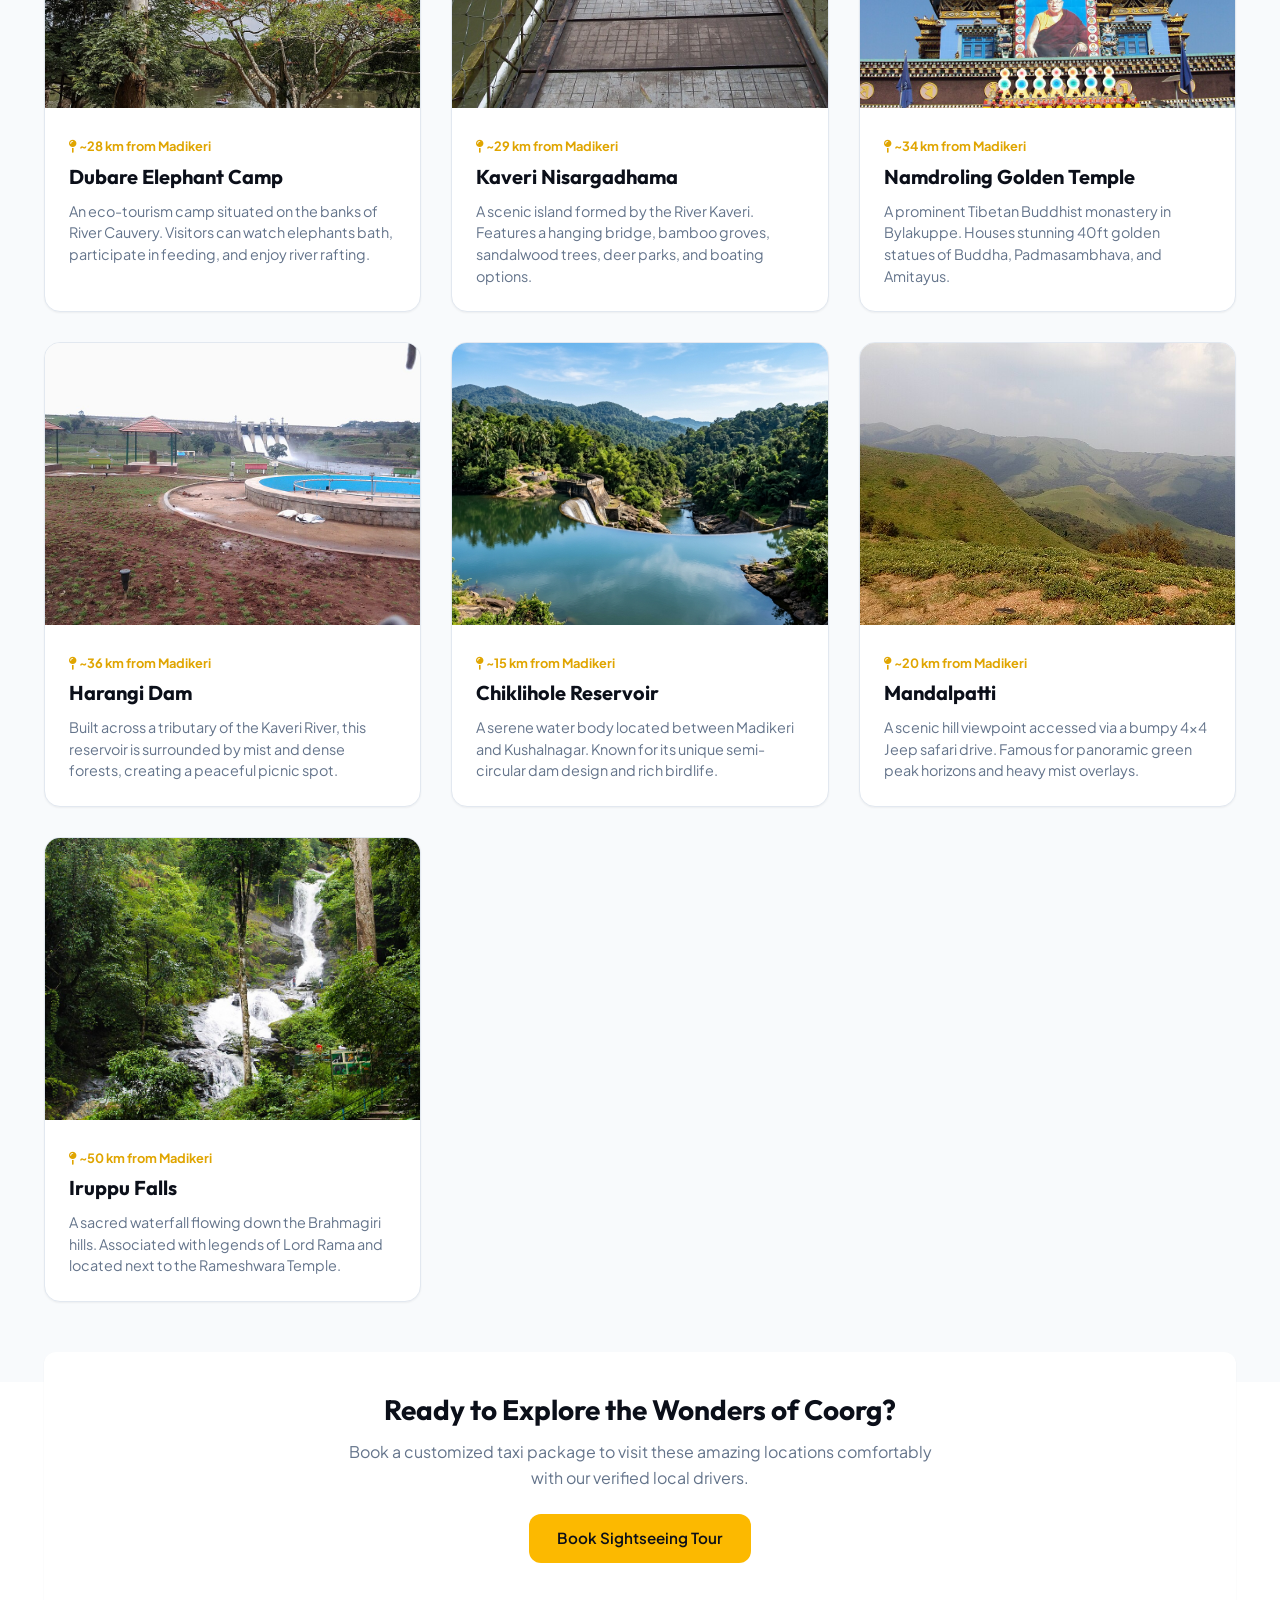
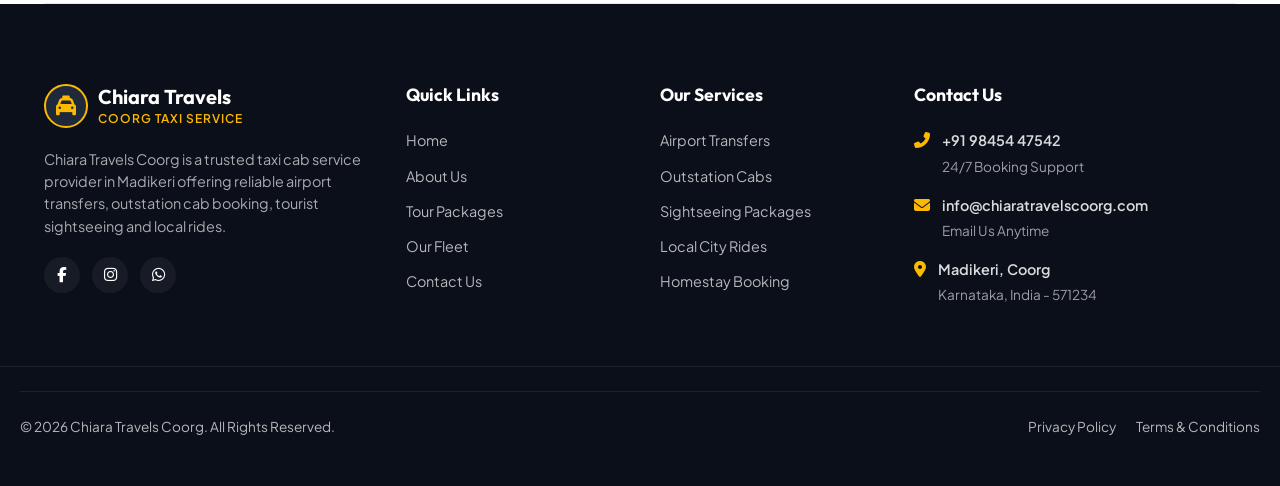
<file: coorg-tourist-places.html>
<!DOCTYPE html>
<html lang="en">
<head>
    <meta charset="UTF-8">
    <meta name="viewport" content="width=device-width, initial-scale=1.0">
    <title>Tourist Places in Coorg - Chiara Travels Coorg</title>
    <meta name="description" content="Explore 13 top tourist places in Coorg. Discover Abbey Falls, Raja's Seat, Talacauvery, Dubare Elephant Camp, and more with distances from Madikeri.">
    <!-- FontAwesome for Icons -->
    <link rel="stylesheet" href="https://cdnjs.cloudflare.com/ajax/libs/font-awesome/6.4.0/css/all.min.css">
    <link rel="stylesheet" href="assets/css/style.css">
    <script src="assets/js/script.js"></script>
</head>
<body>

    <!-- Top Bar -->
    <div class="top-bar">
        <div class="container top-bar-content">
            <div class="top-bar-info">
                <a href="tel:+919845447542"><i class="fas fa-phone-alt"></i> +91 98454 47542</a>
                <a href="https://wa.me/919845447542" target="_blank"><i class="fab fa-whatsapp"></i> WhatsApp Us</a>
                <span><i class="far fa-clock"></i> 24/7 Support</span>
            </div>
            <div class="top-bar-socials">
                <a href="#" target="_blank"><i class="fab fa-facebook-f"></i></a>
                <a href="#" target="_blank"><i class="fab fa-instagram"></i></a>
                <a href="https://wa.me/919845447542" target="_blank"><i class="fab fa-whatsapp"></i></a>
            </div>
        </div>
    </div>

    <!-- Header -->
    <header>
        <div class="container header-content">
            <a href="index.html" class="logo-link">
                <div class="logo-icon-wrapper">
                    <i class="fas fa-taxi"></i>
                </div>
                <div class="logo-text">
                    <h1>Chiara Travels</h1>
                    <span>Coorg Taxi Service</span>
                </div>
            </a>
            <button class="mobile-menu-toggle" aria-label="Toggle menu">☰</button>
            <nav>
                <ul class="nav-menu">
                    <li><a href="index.html">Home</a></li>
                    <li><a href="about.html">About Us</a></li>
                    <li class="nav-dropdown">
                        <a href="#">Services <i class="fas fa-chevron-down" style="font-size: 0.75rem; margin-left: 2px;"></i></a>
                        <ul class="dropdown-menu">
                            <li><a href="airport-taxi-coorg.html">Airport Taxi</a></li>
                            <li><a href="coorg-sightseeing-taxi.html">Sightseeing Packages</a></li>
                            <li><a href="outstation-cabs-coorg.html">Outstation Cabs</a></li>
                            <li><a href="local-taxi-madikeri.html">Local Madikeri Taxi</a></li>
                            <li><a href="homestay-booking-assistance.html">Homestay Assistance</a></li>
                        </ul>
                    </li>
                    <li><a href="coorg-tourist-places.html" class="active">Tour Packages</a></li>
                    <li><a href="index.html#fleet">Fleet</a></li>
                    <li><a href="contact.html">Contact Us</a></li>
                </ul>
            </nav>
            <div class="header-cta">
                <a href="index.html#booking-form" class="btn btn-primary">Book Now</a>
            </div>
        </div>
    </header>

    <!-- Page Header -->
    <section class="page-header-bg">
        <div class="container">
            <h1>Top Tourist Places in Coorg</h1>
            <p>Explore the beauty of Kodagu with our guide to the must-visit attractions near Madikeri.</p>
        </div>
    </section>

    <!-- Tourist Places Grid -->
    <section class="places-grid section-bg-light">
        <div class="container">
            <div class="services-grid" style="grid-template-columns: repeat(auto-fit, minmax(320px, 1fr));">
                
                <!-- Place 1 -->
                <div class="service-card">
                    <div class="service-img-wrapper" style="height: 200px;">
                        <img src="images/places/abbey-falls.jpg" alt="Abbey Falls Coorg" loading="lazy">
                    </div>
                    <div class="service-card-body">
                        <span style="font-size: 0.8rem; font-weight: 700; color: var(--primary-gold-hover);"><i class="fas fa-map-pin"></i> ~8 km from Madikeri</span>
                        <h3 style="margin-top: 6px; font-size: 1.25rem;">Abbey Falls</h3>
                        <p style="font-size: 0.9rem; color: var(--text-muted); line-height: 1.5; margin-bottom: 0;">A stunning cascade nestled within coffee estates. Monsoons bring majestic torrents here, making it a must-visit waterfall in Coorg.</p>
                    </div>
                </div>

                <!-- Place 2 -->
                <div class="service-card">
                    <div class="service-img-wrapper" style="height: 200px;">
                        <img src="images/places/rajas-seat.jpg" alt="Raja's Seat Coorg" loading="lazy">
                    </div>
                    <div class="service-card-body">
                        <span style="font-size: 0.8rem; font-weight: 700; color: var(--primary-gold-hover);"><i class="fas fa-map-pin"></i> ~3 km from Madikeri</span>
                        <h3 style="margin-top: 6px; font-size: 1.25rem;">Raja's Seat</h3>
                        <p style="font-size: 0.9rem; color: var(--text-muted); line-height: 1.5; margin-bottom: 0;">Historical sunset viewpoint featuring beautiful gardens and musical fountains. Once a favorite leisure spot for the Kings of Kodagu.</p>
                    </div>
                </div>

                <!-- Place 3 -->
                <div class="service-card">
                    <div class="service-img-wrapper" style="height: 200px;">
                        <img src="images/places/omkareshwara-temple.jpg" alt="Omkareshwara Temple Coorg" loading="lazy">
                    </div>
                    <div class="service-card-body">
                        <span style="font-size: 0.8rem; font-weight: 700; color: var(--primary-gold-hover);"><i class="fas fa-map-pin"></i> In Madikeri Town</span>
                        <h3 style="margin-top: 6px; font-size: 1.25rem;">Omkareshwara Temple</h3>
                        <p style="font-size: 0.9rem; color: var(--text-muted); line-height: 1.5; margin-bottom: 0;">Built in 1820 by Lingarajendra II, this temple displays a gorgeous mix of Gothic and Islamic architectures with a central water pond.</p>
                    </div>
                </div>

                <!-- Place 4 -->
                <div class="service-card">
                    <div class="service-img-wrapper" style="height: 200px;">
                        <img src="images/places/madikeri-fort.jpg" alt="Madikeri Fort Coorg" loading="lazy">
                    </div>
                    <div class="service-card-body">
                        <span style="font-size: 0.8rem; font-weight: 700; color: var(--primary-gold-hover);"><i class="fas fa-map-pin"></i> In Madikeri Town</span>
                        <h3 style="margin-top: 6px; font-size: 1.25rem;">Madikeri Fort</h3>
                        <p style="font-size: 0.9rem; color: var(--text-muted); line-height: 1.5; margin-bottom: 0;">A historic 17th-century fort rebuilt in brick by Tipu Sultan. Features a palace, temple, church, and a museum containing royal weapons.</p>
                    </div>
                </div>

                <!-- Place 5 -->
                <div class="service-card">
                    <div class="service-img-wrapper" style="height: 200px;">
                        <img src="images/places/talacauvery.jpg" alt="Talacauvery Coorg" loading="lazy">
                    </div>
                    <div class="service-card-body">
                        <span style="font-size: 0.8rem; font-weight: 700; color: var(--primary-gold-hover);"><i class="fas fa-map-pin"></i> ~48 km from Madikeri</span>
                        <h3 style="margin-top: 6px; font-size: 1.25rem;">Talacauvery</h3>
                        <p style="font-size: 0.9rem; color: var(--text-muted); line-height: 1.5; margin-bottom: 0;">The sacred source of the Cauvery River located on the Brahmagiri hills. Famous for its holy spring and breathtaking panoramic hill views.</p>
                    </div>
                </div>

                <!-- Place 6 -->
                <div class="service-card">
                    <div class="service-img-wrapper" style="height: 200px;">
                        <img src="images/places/bhagamandala.jpg" alt="Bhagamandala Coorg" loading="lazy">
                    </div>
                    <div class="service-card-body">
                        <span style="font-size: 0.8rem; font-weight: 700; color: var(--primary-gold-hover);"><i class="fas fa-map-pin"></i> ~38 km from Madikeri</span>
                        <h3 style="margin-top: 6px; font-size: 1.25rem;">Bhagamandala</h3>
                        <p style="font-size: 0.9rem; color: var(--text-muted); line-height: 1.5; margin-bottom: 0;">A revered temple town and pilgrimage spot hosting the Triveni Sangam (confluence of Cauvery, Kannike, and the mythical Sujyothi rivers).</p>
                    </div>
                </div>

                <!-- Place 7 -->
                <div class="service-card">
                    <div class="service-img-wrapper" style="height: 200px;">
                        <img src="images/places/dubare-elephant-camp.jpg" alt="Dubare Elephant Camp Coorg" loading="lazy">
                    </div>
                    <div class="service-card-body">
                        <span style="font-size: 0.8rem; font-weight: 700; color: var(--primary-gold-hover);"><i class="fas fa-map-pin"></i> ~28 km from Madikeri</span>
                        <h3 style="margin-top: 6px; font-size: 1.25rem;">Dubare Elephant Camp</h3>
                        <p style="font-size: 0.9rem; color: var(--text-muted); line-height: 1.5; margin-bottom: 0;">An eco-tourism camp situated on the banks of River Cauvery. Visitors can watch elephants bath, participate in feeding, and enjoy river rafting.</p>
                    </div>
                </div>

                <!-- Place 8 -->
                <div class="service-card">
                    <div class="service-img-wrapper" style="height: 200px;">
                        <img src="images/places/nisargadhama.jpg" alt="Kaveri Nisargadhama Coorg" loading="lazy">
                    </div>
                    <div class="service-card-body">
                        <span style="font-size: 0.8rem; font-weight: 700; color: var(--primary-gold-hover);"><i class="fas fa-map-pin"></i> ~29 km from Madikeri</span>
                        <h3 style="margin-top: 6px; font-size: 1.25rem;">Kaveri Nisargadhama</h3>
                        <p style="font-size: 0.9rem; color: var(--text-muted); line-height: 1.5; margin-bottom: 0;">A scenic island formed by the River Kaveri. Features a hanging bridge, bamboo groves, sandalwood trees, deer parks, and boating options.</p>
                    </div>
                </div>

                <!-- Place 9 -->
                <div class="service-card">
                    <div class="service-img-wrapper" style="height: 200px;">
                        <img src="images/places/namdroling-monastery.jpg" alt="Namdroling Golden Temple Coorg" loading="lazy">
                    </div>
                    <div class="service-card-body">
                        <span style="font-size: 0.8rem; font-weight: 700; color: var(--primary-gold-hover);"><i class="fas fa-map-pin"></i> ~34 km from Madikeri</span>
                        <h3 style="margin-top: 6px; font-size: 1.25rem;">Namdroling Golden Temple</h3>
                        <p style="font-size: 0.9rem; color: var(--text-muted); line-height: 1.5; margin-bottom: 0;">A prominent Tibetan Buddhist monastery in Bylakuppe. Houses stunning 40ft golden statues of Buddha, Padmasambhava, and Amitayus.</p>
                    </div>
                </div>

                <!-- Place 10 -->
                <div class="service-card">
                    <div class="service-img-wrapper" style="height: 200px;">
                        <img src="images/places/harangi-dam.jpg" alt="Harangi Dam Coorg" loading="lazy">
                    </div>
                    <div class="service-card-body">
                        <span style="font-size: 0.8rem; font-weight: 700; color: var(--primary-gold-hover);"><i class="fas fa-map-pin"></i> ~36 km from Madikeri</span>
                        <h3 style="margin-top: 6px; font-size: 1.25rem;">Harangi Dam</h3>
                        <p style="font-size: 0.9rem; color: var(--text-muted); line-height: 1.5; margin-bottom: 0;">Built across a tributary of the Kaveri River, this reservoir is surrounded by mist and dense forests, creating a peaceful picnic spot.</p>
                    </div>
                </div>

                <!-- Place 11 -->
                <div class="service-card">
                    <div class="service-img-wrapper" style="height: 200px;">
                        <img src="images/places/chiklihole-reservoir.jpg" alt="Chiklihole Reservoir Coorg" loading="lazy">
                    </div>
                    <div class="service-card-body">
                        <span style="font-size: 0.8rem; font-weight: 700; color: var(--primary-gold-hover);"><i class="fas fa-map-pin"></i> ~15 km from Madikeri</span>
                        <h3 style="margin-top: 6px; font-size: 1.25rem;">Chiklihole Reservoir</h3>
                        <p style="font-size: 0.9rem; color: var(--text-muted); line-height: 1.5; margin-bottom: 0;">A serene water body located between Madikeri and Kushalnagar. Known for its unique semi-circular dam design and rich birdlife.</p>
                    </div>
                </div>

                <!-- Place 12 -->
                <div class="service-card">
                    <div class="service-img-wrapper" style="height: 200px;">
                        <img src="images/places/mandalpatti.jpg" alt="Mandalpatti Coorg" loading="lazy">
                    </div>
                    <div class="service-card-body">
                        <span style="font-size: 0.8rem; font-weight: 700; color: var(--primary-gold-hover);"><i class="fas fa-map-pin"></i> ~20 km from Madikeri</span>
                        <h3 style="margin-top: 6px; font-size: 1.25rem;">Mandalpatti</h3>
                        <p style="font-size: 0.9rem; color: var(--text-muted); line-height: 1.5; margin-bottom: 0;">A scenic hill viewpoint accessed via a bumpy 4x4 Jeep safari drive. Famous for panoramic green peak horizons and heavy mist overlays.</p>
                    </div>
                </div>

                <!-- Place 13 -->
                <div class="service-card">
                    <div class="service-img-wrapper" style="height: 200px;">
                        <img src="images/places/iruppu-falls.jpg" alt="Iruppu Falls Coorg" loading="lazy">
                    </div>
                    <div class="service-card-body">
                        <span style="font-size: 0.8rem; font-weight: 700; color: var(--primary-gold-hover);"><i class="fas fa-map-pin"></i> ~50 km from Madikeri</span>
                        <h3 style="margin-top: 6px; font-size: 1.25rem;">Iruppu Falls</h3>
                        <p style="font-size: 0.9rem; color: var(--text-muted); line-height: 1.5; margin-bottom: 0;">A sacred waterfall flowing down the Brahmagiri hills. Associated with legends of Lord Rama and located next to the Rameshwara Temple.</p>
                    </div>
                </div>

            </div>
        </div>
    </section>

    <!-- CTA Section -->
    <section class="trust-strip" style="background-color: var(--bg-white);">
        <div class="container" style="text-align: center;">
            <h2 style="font-size: 1.75rem; margin-bottom: 12px;">Ready to Explore the Wonders of Coorg?</h2>
            <p style="color: var(--text-muted); max-width: 600px; margin: 0 auto 24px;">Book a customized taxi package to visit these amazing locations comfortably with our verified local drivers.</p>
            <a href="coorg-sightseeing-taxi.html" class="btn btn-primary">Book Sightseeing Tour</a>
        </div>
    </section>

    <!-- Footer -->
    <footer>
        <div class="container footer-top">
            <div class="footer-about">
                <a href="index.html" class="logo-link footer-logo">
                    <div class="logo-icon-wrapper">
                        <i class="fas fa-taxi"></i>
                    </div>
                    <div class="logo-text-footer">
                        <h2 style="color: #fff; font-size: 1.25rem;">Chiara Travels</h2>
                        <span style="color: var(--primary-gold); font-size: 0.75rem; text-transform: uppercase; font-weight: 600; letter-spacing: 1px; display: block;">Coorg Taxi Service</span>
                    </div>
                </a>
                <p class="footer-about-text">
                    Chiara Travels Coorg is a trusted taxi cab service provider in Madikeri offering reliable airport transfers, outstation cab booking, tourist sightseeing and local rides.
                </p>
                <div class="footer-social-icons">
                    <a href="#" target="_blank"><i class="fab fa-facebook-f"></i></a>
                    <a href="#" target="_blank"><i class="fab fa-instagram"></i></a>
                    <a href="https://wa.me/919845447542" target="_blank"><i class="fab fa-whatsapp"></i></a>
                </div>
            </div>
            
            <div class="footer-links">
                <h3 class="footer-title">Quick Links</h3>
                <ul class="footer-links-list">
                    <li><a href="index.html">Home</a></li>
                    <li><a href="about.html">About Us</a></li>
                    <li><a href="coorg-tourist-places.html">Tour Packages</a></li>
                    <li><a href="index.html#fleet">Our Fleet</a></li>
                    <li><a href="contact.html">Contact Us</a></li>
                </ul>
            </div>
            
            <div class="footer-services">
                <h3 class="footer-title">Our Services</h3>
                <ul class="footer-links-list">
                    <li><a href="airport-taxi-coorg.html">Airport Transfers</a></li>
                    <li><a href="outstation-cabs-coorg.html">Outstation Cabs</a></li>
                    <li><a href="coorg-sightseeing-taxi.html">Sightseeing Packages</a></li>
                    <li><a href="local-taxi-madikeri.html">Local City Rides</a></li>
                    <li><a href="homestay-booking-assistance.html">Homestay Booking</a></li>
                </ul>
            </div>
            
            <div class="footer-contact">
                <h3 class="footer-title">Contact Us</h3>
                <ul class="footer-contact-list">
                    <li class="footer-contact-item">
                        <i class="fas fa-phone-alt"></i>
                        <div class="footer-contact-item-text">
                            <p>+91 98454 47542</p>
                            <span>24/7 Booking Support</span>
                        </div>
                    </li>
                    <li class="footer-contact-item">
                        <i class="fas fa-envelope"></i>
                        <div class="footer-contact-item-text">
                            <p>info@chiaratravelscoorg.com</p>
                            <span>Email Us Anytime</span>
                        </div>
                    </li>
                    <li class="footer-contact-item">
                        <i class="fas fa-map-marker-alt"></i>
                        <div class="footer-contact-item-text">
                            <p>Madikeri, Coorg</p>
                            <span>Karnataka, India - 571234</span>
                        </div>
                    </li>
                </ul>
            </div>
        </div>
        <div style="border-top: 1px solid rgba(255,255,255,0.08); padding: 24px 0;">
            <div class="container footer-bottom">
                <p>© 2026 Chiara Travels Coorg. All Rights Reserved.</p>
                <div class="footer-bottom-links">
                    <a href="#">Privacy Policy</a>
                    <a href="#">Terms & Conditions</a>
                </div>
            </div>
        </div>
    </footer>

    <!-- Mobile Sticky Footer Action Bar -->
    <div class="sticky-mobile-footer">
        <a href="tel:+919845447542" class="sticky-btn call">
            <i class="fas fa-phone-alt"></i> Call Now
        </a>
        <a href="https://wa.me/919845447542" class="sticky-btn whatsapp" target="_blank">
            <i class="fab fa-whatsapp"></i> WhatsApp Us
        </a>
    </div>

    <!-- Desktop Floating Action Buttons -->
    <div class="desktop-floating-actions">
        <a href="https://wa.me/919845447542" class="floating-btn whatsapp" target="_blank">
            <i class="fab fa-whatsapp"></i> <span>WhatsApp Enquiry</span>
        </a>
        <a href="tel:+919845447542" class="floating-btn call">
            <i class="fas fa-phone-alt"></i> <span>Call Us Now</span>
        </a>
    </div>

</body>
</html>
</file>
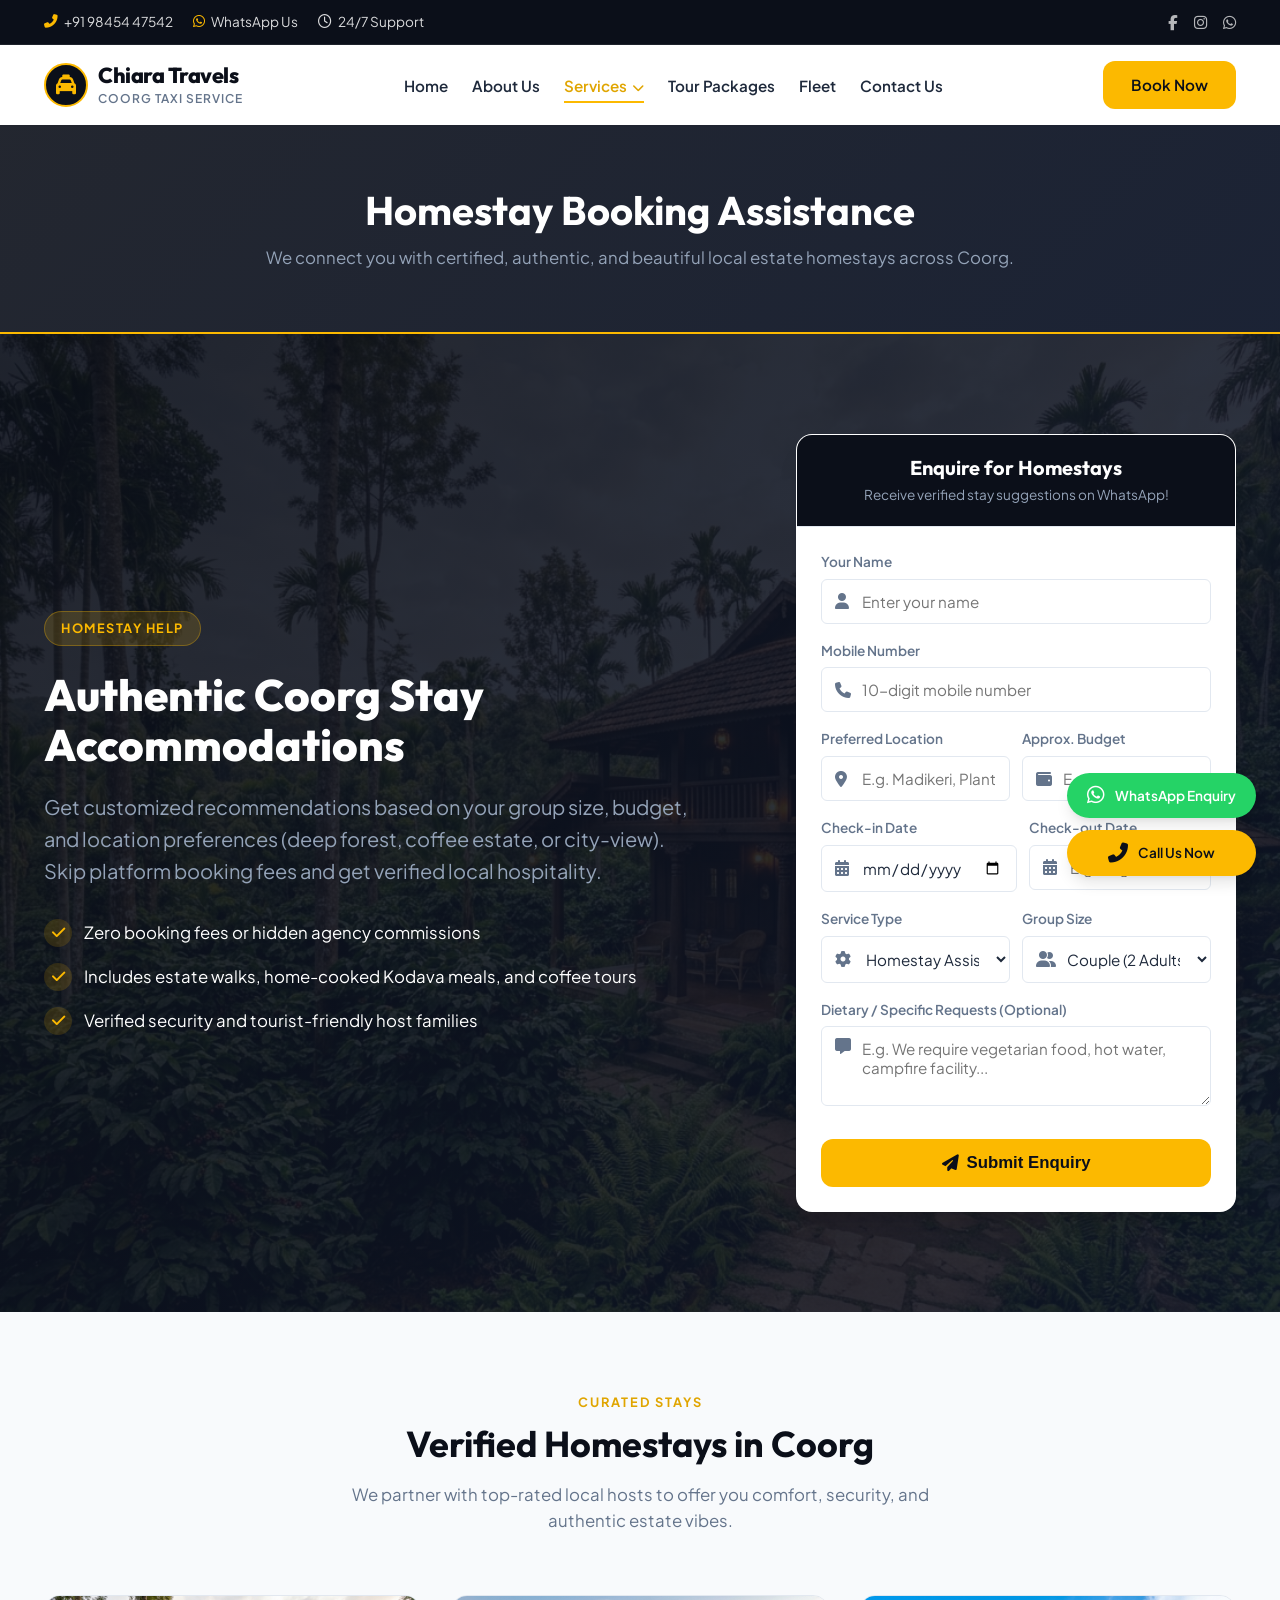
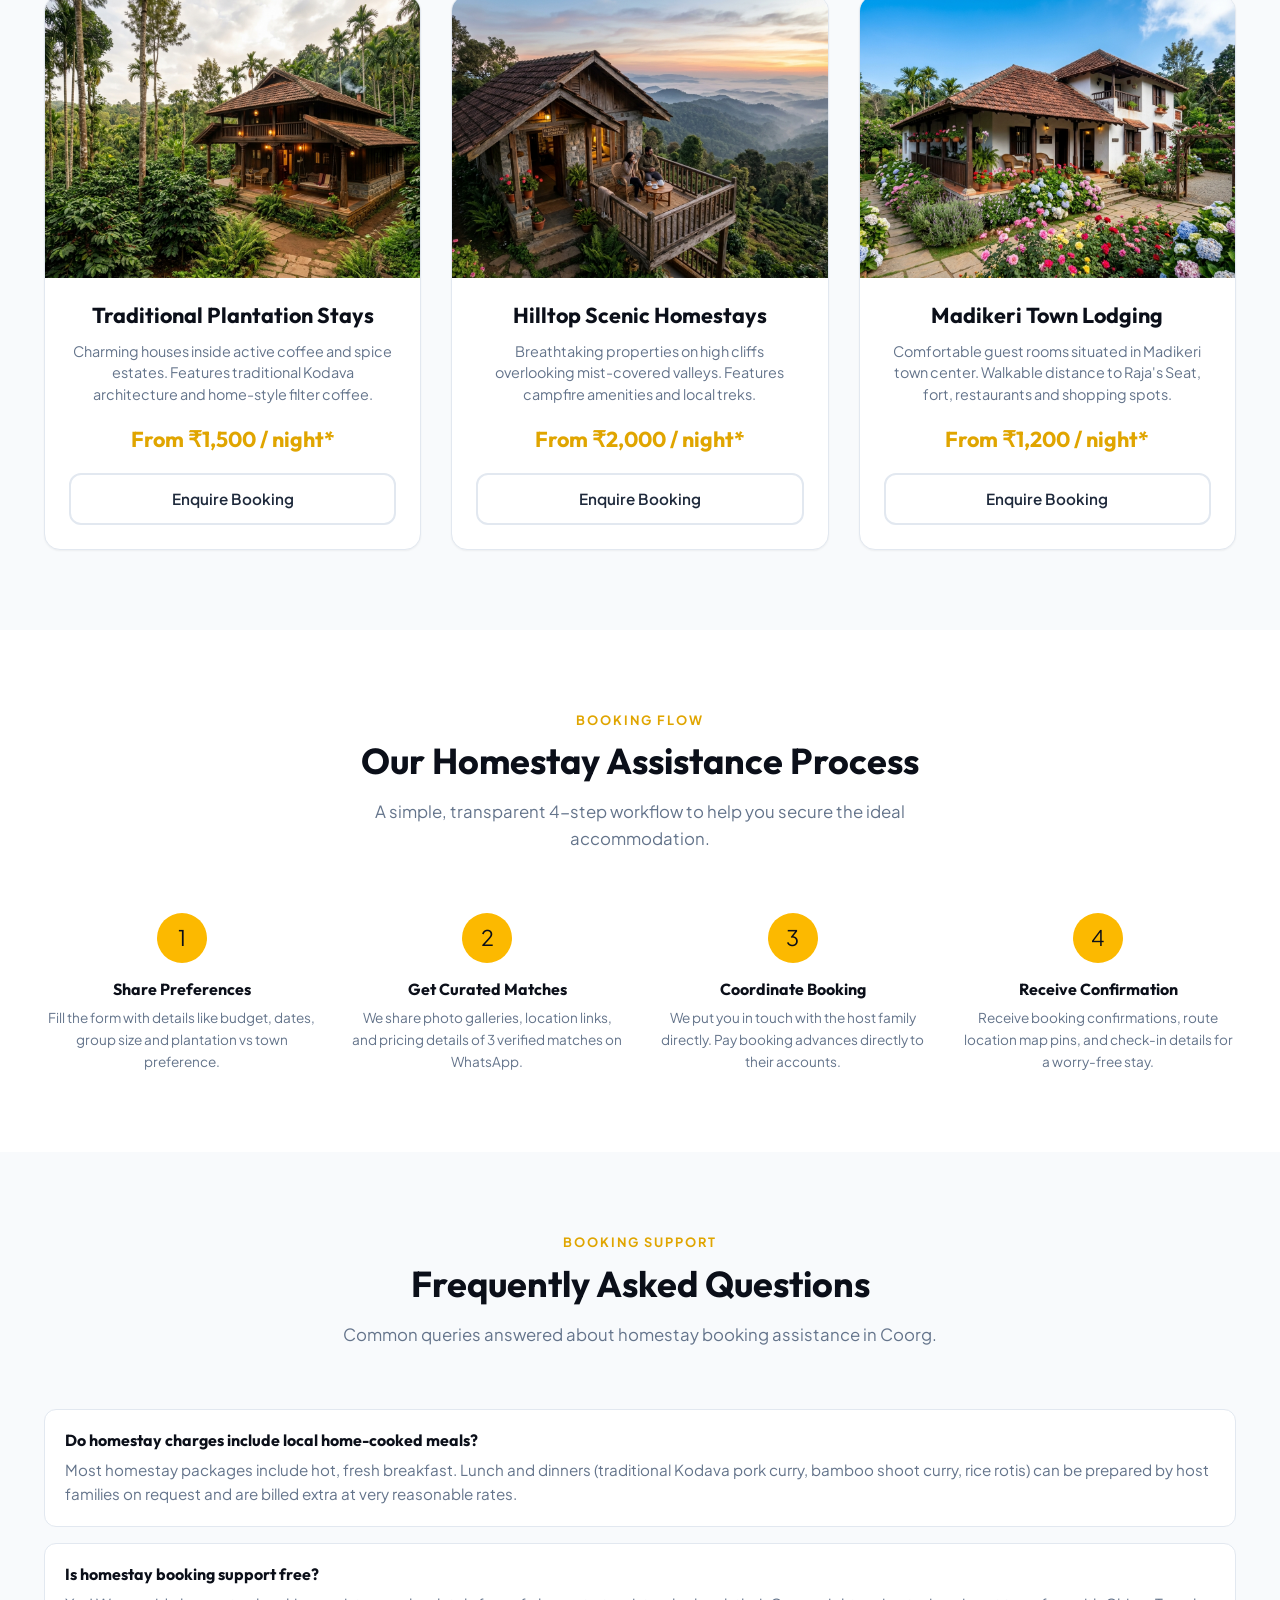
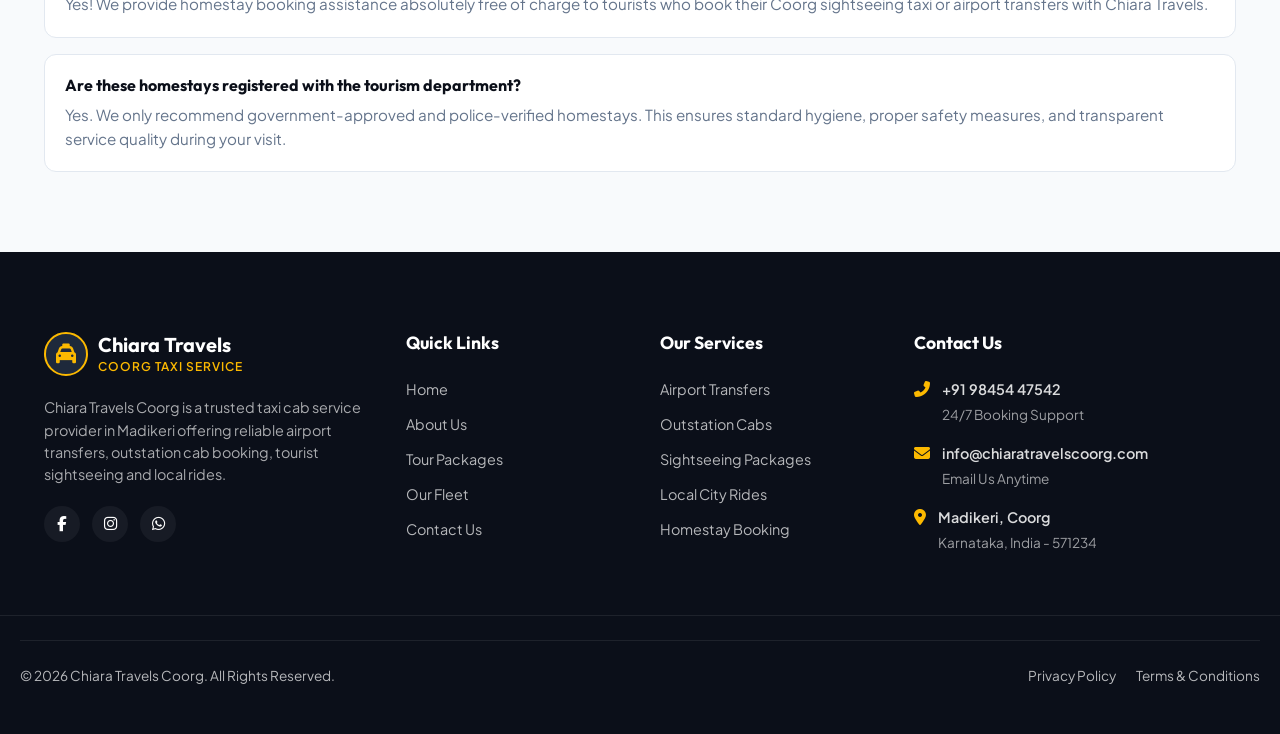
<file: homestay-booking-assistance.html>
<!DOCTYPE html>
<html lang="en">
<head>
    <meta charset="UTF-8">
    <meta name="viewport" content="width=device-width, initial-scale=1.0">
    <title>Homestay Booking Assistance in Coorg - Chiara Travels Coorg</title>
    <meta name="description" content="Find and book genuine homestays in Coorg with Chiara Travels Coorg. We help visitors connect with local families for authentic accommodation experiences.">
    <!-- FontAwesome for Icons -->
    <link rel="stylesheet" href="https://cdnjs.cloudflare.com/ajax/libs/font-awesome/6.4.0/css/all.min.css">
    <link rel="stylesheet" href="assets/css/style.css">
    <script src="assets/js/script.js"></script>
    <!-- JSON-LD Schema Markup -->
    <script type="application/ld+json">
    {
      "@context": "https://schema.org",
      "@type": "Service",
      "name": "Coorg Homestay Booking Assistance",
      "description": "Find and book genuine, certified homestays and estate resorts in Coorg with Chiara Travels Coorg.",
      "image": "https://images.unsplash.com/photo-1566073771259-6a8506099945?auto=format&fit=crop&w=500&q=80",
      "telephone": "+91-98454-47542",
      "url": "https://chiaratravelscoorg.github.io/homestay-booking-assistance.html",
      "serviceArea": ["Coorg", "Madikeri"],
      "sameAs": [
        "https://wa.me/919845447542?text=Hello%20Chiara%20Travels%2C%20I%27d%20like%20assistance%20booking%20a%20homestay"
      ],
      "openingHoursSpecification": {
        "@type": "OpeningHoursSpecification",
        "dayOfWeek": ["Monday", "Tuesday", "Wednesday", "Thursday", "Friday", "Saturday", "Sunday"],
        "opens": "00:00",
        "closes": "23:59"
      }
    }
    </script>
</head>
<body>

    <!-- Top Bar -->
    <div class="top-bar">
        <div class="container top-bar-content">
            <div class="top-bar-info">
                <a href="tel:+919845447542"><i class="fas fa-phone-alt"></i> +91 98454 47542</a>
                <a href="https://wa.me/919845447542" target="_blank"><i class="fab fa-whatsapp"></i> WhatsApp Us</a>
                <span><i class="far fa-clock"></i> 24/7 Support</span>
            </div>
            <div class="top-bar-socials">
                <a href="#" target="_blank"><i class="fab fa-facebook-f"></i></a>
                <a href="#" target="_blank"><i class="fab fa-instagram"></i></a>
                <a href="https://wa.me/919845447542" target="_blank"><i class="fab fa-whatsapp"></i></a>
            </div>
        </div>
    </div>

    <!-- Header -->
    <header>
        <div class="container header-content">
            <a href="index.html" class="logo-link">
                <div class="logo-icon-wrapper">
                    <i class="fas fa-taxi"></i>
                </div>
                <div class="logo-text">
                    <h1>Chiara Travels</h1>
                    <span>Coorg Taxi Service</span>
                </div>
            </a>
            <button class="mobile-menu-toggle" aria-label="Toggle menu">☰</button>
            <nav>
                <ul class="nav-menu">
                    <li><a href="index.html">Home</a></li>
                    <li><a href="about.html">About Us</a></li>
                    <li class="nav-dropdown">
                        <a href="#" class="active">Services <i class="fas fa-chevron-down" style="font-size: 0.75rem; margin-left: 2px;"></i></a>
                        <ul class="dropdown-menu">
                            <li><a href="airport-taxi-coorg.html">Airport Taxi</a></li>
                            <li><a href="coorg-sightseeing-taxi.html">Sightseeing Packages</a></li>
                            <li><a href="outstation-cabs-coorg.html">Outstation Cabs</a></li>
                            <li><a href="local-taxi-madikeri.html">Local Madikeri Taxi</a></li>
                            <li><a href="homestay-booking-assistance.html">Homestay Assistance</a></li>
                        </ul>
                    </li>
                    <li><a href="coorg-tourist-places.html">Tour Packages</a></li>
                    <li><a href="index.html#fleet">Fleet</a></li>
                    <li><a href="contact.html">Contact Us</a></li>
                </ul>
            </nav>
            <div class="header-cta">
                <a href="#booking-form" class="btn btn-primary">Book Now</a>
            </div>
        </div>
    </header>

    <!-- Page Header -->
    <section class="page-header-bg">
        <div class="container">
            <h1>Homestay Booking Assistance</h1>
            <p>We connect you with certified, authentic, and beautiful local estate homestays across Coorg.</p>
        </div>
    </section>

    <!-- Hero / Booking Section -->
    <section class="hero" id="booking-form" style="background-image: linear-gradient(135deg, rgba(11, 15, 25, 0.9) 0%, rgba(15, 23, 42, 0.85) 100%), url('images/homestays/plantation-homestay.jpg');">
        <div class="container hero-grid">
            <div class="hero-left">
                <span class="hero-tag">Homestay Help</span>
                <h2 class="hero-title" style="font-size: 2.75rem;">Authentic Coorg Stay Accommodations</h2>
                <p class="hero-subtitle">Get customized recommendations based on your group size, budget, and location preferences (deep forest, coffee estate, or city-view). Skip platform booking fees and get verified local hospitality.</p>
                <div class="hero-features">
                    <div class="hero-feature-item">
                        <i class="fas fa-check"></i>
                        <span>Zero booking fees or hidden agency commissions</span>
                    </div>
                    <div class="hero-feature-item">
                        <i class="fas fa-check"></i>
                        <span>Includes estate walks, home-cooked Kodava meals, and coffee tours</span>
                    </div>
                    <div class="hero-feature-item">
                        <i class="fas fa-check"></i>
                        <span>Verified security and tourist-friendly host families</span>
                    </div>
                </div>
            </div>
            
            <div class="hero-right">
                <div class="enquiry-card">
                    <div class="enquiry-card-header">
                        <h3>Enquire for Homestays</h3>
                        <p>Receive verified stay suggestions on WhatsApp!</p>
                    </div>
                    <div class="enquiry-card-body">
                        <form onsubmit="handleEnquiry(this)">
                            <div class="form-group">
                                <label for="name">Your Name</label>
                                <div class="input-icon-wrapper">
                                    <i class="fas fa-user"></i>
                                    <input type="text" id="name" class="form-control" placeholder="Enter your name" required>
                                </div>
                            </div>
                            
                            <div class="form-group">
                                <label for="phone">Mobile Number</label>
                                <div class="input-icon-wrapper">
                                    <i class="fas fa-phone"></i>
                                    <input type="tel" id="phone" class="form-control" placeholder="10-digit mobile number" pattern="[0-9]{10}" required>
                                </div>
                            </div>
                            
                            <div class="form-row">
                                <div class="form-group">
                                    <label for="pickup">Preferred Location</label>
                                    <div class="input-icon-wrapper">
                                        <i class="fas fa-map-marker-alt"></i>
                                        <input type="text" id="pickup" class="form-control" placeholder="E.g. Madikeri, Plantation" required>
                                    </div>
                                </div>
                                <div class="form-group">
                                    <label for="drop">Approx. Budget</label>
                                    <div class="input-icon-wrapper">
                                        <i class="fas fa-wallet"></i>
                                        <input type="text" id="drop" class="form-control" placeholder="E.g. ₹2000 per night" required>
                                    </div>
                                </div>
                            </div>
                            
                            <div class="form-row">
                                <div class="form-group">
                                    <label for="date">Check-in Date</label>
                                    <div class="input-icon-wrapper">
                                        <i class="fas fa-calendar-alt"></i>
                                        <input type="date" id="date" class="form-control" required>
                                    </div>
                                </div>
                                <div class="form-group">
                                    <label for="time">Check-out Date</label>
                                    <div class="input-icon-wrapper">
                                        <i class="fas fa-calendar-alt"></i>
                                        <input type="text" id="time" class="form-control" placeholder="E.g. August 5th" required>
                                    </div>
                                </div>
                            </div>
                            
                            <div class="form-row">
                                <div class="form-group">
                                    <label for="service">Service Type</label>
                                    <div class="input-icon-wrapper">
                                        <i class="fas fa-cog"></i>
                                        <select id="service" class="form-control">
                                            <option value="homestay" selected>Homestay Assistance</option>
                                        </select>
                                    </div>
                                </div>
                                <div class="form-group">
                                    <label for="vehicle">Group Size</label>
                                    <div class="input-icon-wrapper">
                                        <i class="fas fa-user-friends"></i>
                                        <select id="vehicle" class="form-control">
                                            <option value="couple">Couple (2 Adults)</option>
                                            <option value="family">Family (3-5 Members)</option>
                                            <option value="group">Large Group (6+ Members)</option>
                                        </select>
                                    </div>
                                </div>
                            </div>
                            
                            <div class="form-group">
                                <label for="requirements">Dietary / Specific Requests (Optional)</label>
                                <div class="input-icon-wrapper">
                                    <i class="fas fa-comment-alt" style="top: 20px;"></i>
                                    <textarea id="requirements" class="form-control" placeholder="E.g. We require vegetarian food, hot water, campfire facility..."></textarea>
                                </div>
                            </div>
                            
                            <button type="submit" class="btn btn-primary"><i class="fas fa-paper-plane"></i> Submit Enquiry</button>
                        </form>
                    </div>
                </div>
            </div>
        </div>
    </section>

    <!-- Recommended Options Section -->
    <section class="services section-bg-light">
        <div class="container">
            <div class="section-header">
                <span class="section-tag">Curated Stays</span>
                <h2 class="section-title">Verified Homestays in Coorg</h2>
                <p class="section-subtitle">We partner with top-rated local hosts to offer you comfort, security, and authentic estate vibes.</p>
            </div>
            
            <div class="services-grid" style="grid-template-columns: repeat(auto-fit, minmax(320px, 1fr));">
                <div class="service-card">
                    <div class="service-img-wrapper" style="height: 180px;">
                        <img src="images/homestays/plantation-homestay.jpg" alt="Plantation Homestay Coorg" loading="lazy">
                    </div>
                    <div class="service-card-body" style="text-align: center;">
                        <h3>Traditional Plantation Stays</h3>
                        <p style="color: var(--text-muted); font-size: 0.9rem; min-height: 60px;">Charming houses inside active coffee and spice estates. Features traditional Kodava architecture and home-style filter coffee.</p>
                        <h4 style="color: var(--primary-gold-hover); font-size: 1.35rem; margin-bottom: 20px;">From ₹1,500 / night*</h4>
                        <a href="#booking-form" class="btn btn-outline" style="width: 100%;">Enquire Booking</a>
                    </div>
                </div>
                
                <div class="service-card">
                    <div class="service-img-wrapper" style="height: 180px;">
                        <img src="images/homestays/hilltop-homestay.jpg" alt="Hill View Homestay Coorg" loading="lazy">
                    </div>
                    <div class="service-card-body" style="text-align: center;">
                        <h3>Hilltop Scenic Homestays</h3>
                        <p style="color: var(--text-muted); font-size: 0.9rem; min-height: 60px;">Breathtaking properties on high cliffs overlooking mist-covered valleys. Features campfire amenities and local treks.</p>
                        <h4 style="color: var(--primary-gold-hover); font-size: 1.35rem; margin-bottom: 20px;">From ₹2,000 / night*</h4>
                        <a href="#booking-form" class="btn btn-outline" style="width: 100%;">Enquire Booking</a>
                    </div>
                </div>

                <div class="service-card">
                    <div class="service-img-wrapper" style="height: 180px;">
                        <img src="images/homestays/town-homestay.jpg" alt="Madikeri Town Homestays" loading="lazy">
                    </div>
                    <div class="service-card-body" style="text-align: center;">
                        <h3>Madikeri Town Lodging</h3>
                        <p style="color: var(--text-muted); font-size: 0.9rem; min-height: 60px;">Comfortable guest rooms situated in Madikeri town center. Walkable distance to Raja's Seat, fort, restaurants and shopping spots.</p>
                        <h4 style="color: var(--primary-gold-hover); font-size: 1.35rem; margin-bottom: 20px;">From ₹1,200 / night*</h4>
                        <a href="#booking-form" class="btn btn-outline" style="width: 100%;">Enquire Booking</a>
                    </div>
                </div>
            </div>
        </div>
    </section>

    <!-- Booking Process Section -->
    <section class="services">
        <div class="container">
            <div class="section-header">
                <span class="section-tag">Booking Flow</span>
                <h2 class="section-title">Our Homestay Assistance Process</h2>
                <p class="section-subtitle">A simple, transparent 4-step workflow to help you secure the ideal accommodation.</p>
            </div>
            
            <div class="services-grid" style="grid-template-columns: repeat(auto-fit, minmax(240px, 1fr));">
                <div class="service-card" style="border: none; box-shadow: none; background: transparent; text-align: center;">
                    <div class="trust-icon-box" style="margin: 0 auto 16px; background-color: var(--primary-gold); color: var(--dark-slate);">1</div>
                    <h4 style="margin-bottom: 8px;">Share Preferences</h4>
                    <p style="font-size: 0.85rem; color: var(--text-muted);">Fill the form with details like budget, dates, group size and plantation vs town preference.</p>
                </div>
                
                <div class="service-card" style="border: none; box-shadow: none; background: transparent; text-align: center;">
                    <div class="trust-icon-box" style="margin: 0 auto 16px; background-color: var(--primary-gold); color: var(--dark-slate);">2</div>
                    <h4 style="margin-bottom: 8px;">Get Curated Matches</h4>
                    <p style="font-size: 0.85rem; color: var(--text-muted);">We share photo galleries, location links, and pricing details of 3 verified matches on WhatsApp.</p>
                </div>

                <div class="service-card" style="border: none; box-shadow: none; background: transparent; text-align: center;">
                    <div class="trust-icon-box" style="margin: 0 auto 16px; background-color: var(--primary-gold); color: var(--dark-slate);">3</div>
                    <h4 style="margin-bottom: 8px;">Coordinate Booking</h4>
                    <p style="font-size: 0.85rem; color: var(--text-muted);">We put you in touch with the host family directly. Pay booking advances directly to their accounts.</p>
                </div>

                <div class="service-card" style="border: none; box-shadow: none; background: transparent; text-align: center;">
                    <div class="trust-icon-box" style="margin: 0 auto 16px; background-color: var(--primary-gold); color: var(--dark-slate);">4</div>
                    <h4 style="margin-bottom: 8px;">Receive Confirmation</h4>
                    <p style="font-size: 0.85rem; color: var(--text-muted);">Receive booking confirmations, route location map pins, and check-in details for a worry-free stay.</p>
                </div>
            </div>
        </div>
    </section>

    <!-- Homestay FAQ Section -->
    <section class="faq-section section-bg-light">
        <div class="container">
            <div class="section-header">
                <span class="section-tag">Booking Support</span>
                <h2 class="section-title">Frequently Asked Questions</h2>
                <p class="section-subtitle">Common queries answered about homestay booking assistance in Coorg.</p>
            </div>
            
            <div class="faq-container">
                <div style="background: white; border: 1px solid var(--border-color); border-radius: var(--border-radius-md); margin-bottom: 16px; padding: 20px;">
                    <h4 style="font-weight: 700; color: var(--dark-slate); margin-bottom: 8px;">Do homestay charges include local home-cooked meals?</h4>
                    <p style="color: var(--text-muted); font-size: 0.95rem;">Most homestay packages include hot, fresh breakfast. Lunch and dinners (traditional Kodava pork curry, bamboo shoot curry, rice rotis) can be prepared by host families on request and are billed extra at very reasonable rates.</p>
                </div>
                
                <div style="background: white; border: 1px solid var(--border-color); border-radius: var(--border-radius-md); margin-bottom: 16px; padding: 20px;">
                    <h4 style="font-weight: 700; color: var(--dark-slate); margin-bottom: 8px;">Is homestay booking support free?</h4>
                    <p style="color: var(--text-muted); font-size: 0.95rem;">Yes! We provide homestay booking assistance absolutely free of charge to tourists who book their Coorg sightseeing taxi or airport transfers with Chiara Travels.</p>
                </div>

                <div style="background: white; border: 1px solid var(--border-color); border-radius: var(--border-radius-md); padding: 20px;">
                    <h4 style="font-weight: 700; color: var(--dark-slate); margin-bottom: 8px;">Are these homestays registered with the tourism department?</h4>
                    <p style="color: var(--text-muted); font-size: 0.95rem;">Yes. We only recommend government-approved and police-verified homestays. This ensures standard hygiene, proper safety measures, and transparent service quality during your visit.</p>
                </div>
            </div>
        </div>
    </section>

    <!-- Footer -->
    <footer>
        <div class="container footer-top">
            <div class="footer-about">
                <a href="index.html" class="logo-link footer-logo">
                    <div class="logo-icon-wrapper">
                        <i class="fas fa-taxi"></i>
                    </div>
                    <div class="logo-text-footer">
                        <h2 style="color: #fff; font-size: 1.25rem;">Chiara Travels</h2>
                        <span style="color: var(--primary-gold); font-size: 0.75rem; text-transform: uppercase; font-weight: 600; letter-spacing: 1px; display: block;">Coorg Taxi Service</span>
                    </div>
                </a>
                <p class="footer-about-text">
                    Chiara Travels Coorg is a trusted taxi cab service provider in Madikeri offering reliable airport transfers, outstation cab booking, tourist sightseeing and local rides.
                </p>
                <div class="footer-social-icons">
                    <a href="#" target="_blank"><i class="fab fa-facebook-f"></i></a>
                    <a href="#" target="_blank"><i class="fab fa-instagram"></i></a>
                    <a href="https://wa.me/919845447542" target="_blank"><i class="fab fa-whatsapp"></i></a>
                </div>
            </div>
            
            <div class="footer-links">
                <h3 class="footer-title">Quick Links</h3>
                <ul class="footer-links-list">
                    <li><a href="index.html">Home</a></li>
                    <li><a href="about.html">About Us</a></li>
                    <li><a href="coorg-tourist-places.html">Tour Packages</a></li>
                    <li><a href="index.html#fleet">Our Fleet</a></li>
                    <li><a href="contact.html">Contact Us</a></li>
                </ul>
            </div>
            
            <div class="footer-services">
                <h3 class="footer-title">Our Services</h3>
                <ul class="footer-links-list">
                    <li><a href="airport-taxi-coorg.html">Airport Transfers</a></li>
                    <li><a href="outstation-cabs-coorg.html">Outstation Cabs</a></li>
                    <li><a href="coorg-sightseeing-taxi.html">Sightseeing Packages</a></li>
                    <li><a href="local-taxi-madikeri.html">Local City Rides</a></li>
                    <li><a href="homestay-booking-assistance.html">Homestay Booking</a></li>
                </ul>
            </div>
            
            <div class="footer-contact">
                <h3 class="footer-title">Contact Us</h3>
                <ul class="footer-contact-list">
                    <li class="footer-contact-item">
                        <i class="fas fa-phone-alt"></i>
                        <div class="footer-contact-item-text">
                            <p>+91 98454 47542</p>
                            <span>24/7 Booking Support</span>
                        </div>
                    </li>
                    <li class="footer-contact-item">
                        <i class="fas fa-envelope"></i>
                        <div class="footer-contact-item-text">
                            <p>info@chiaratravelscoorg.com</p>
                            <span>Email Us Anytime</span>
                        </div>
                    </li>
                    <li class="footer-contact-item">
                        <i class="fas fa-map-marker-alt"></i>
                        <div class="footer-contact-item-text">
                            <p>Madikeri, Coorg</p>
                            <span>Karnataka, India - 571234</span>
                        </div>
                    </li>
                </ul>
            </div>
        </div>
        <div style="border-top: 1px solid rgba(255,255,255,0.08); padding: 24px 0;">
            <div class="container footer-bottom">
                <p>© 2026 Chiara Travels Coorg. All Rights Reserved.</p>
                <div class="footer-bottom-links">
                    <a href="#">Privacy Policy</a>
                    <a href="#">Terms & Conditions</a>
                </div>
            </div>
        </div>
    </footer>

    <!-- Mobile Sticky Footer Action Bar -->
    <div class="sticky-mobile-footer">
        <a href="tel:+919845447542" class="sticky-btn call">
            <i class="fas fa-phone-alt"></i> Call Now
        </a>
        <a href="https://wa.me/919845447542" class="sticky-btn whatsapp" target="_blank">
            <i class="fab fa-whatsapp"></i> WhatsApp Us
        </a>
    </div>

    <!-- Desktop Floating Action Buttons -->
    <div class="desktop-floating-actions">
        <a href="https://wa.me/919845447542" class="floating-btn whatsapp" target="_blank">
            <i class="fab fa-whatsapp"></i> <span>WhatsApp Enquiry</span>
        </a>
        <a href="tel:+919845447542" class="floating-btn call">
            <i class="fas fa-phone-alt"></i> <span>Call Us Now</span>
        </a>
    </div>

</body>
</html>
</file>
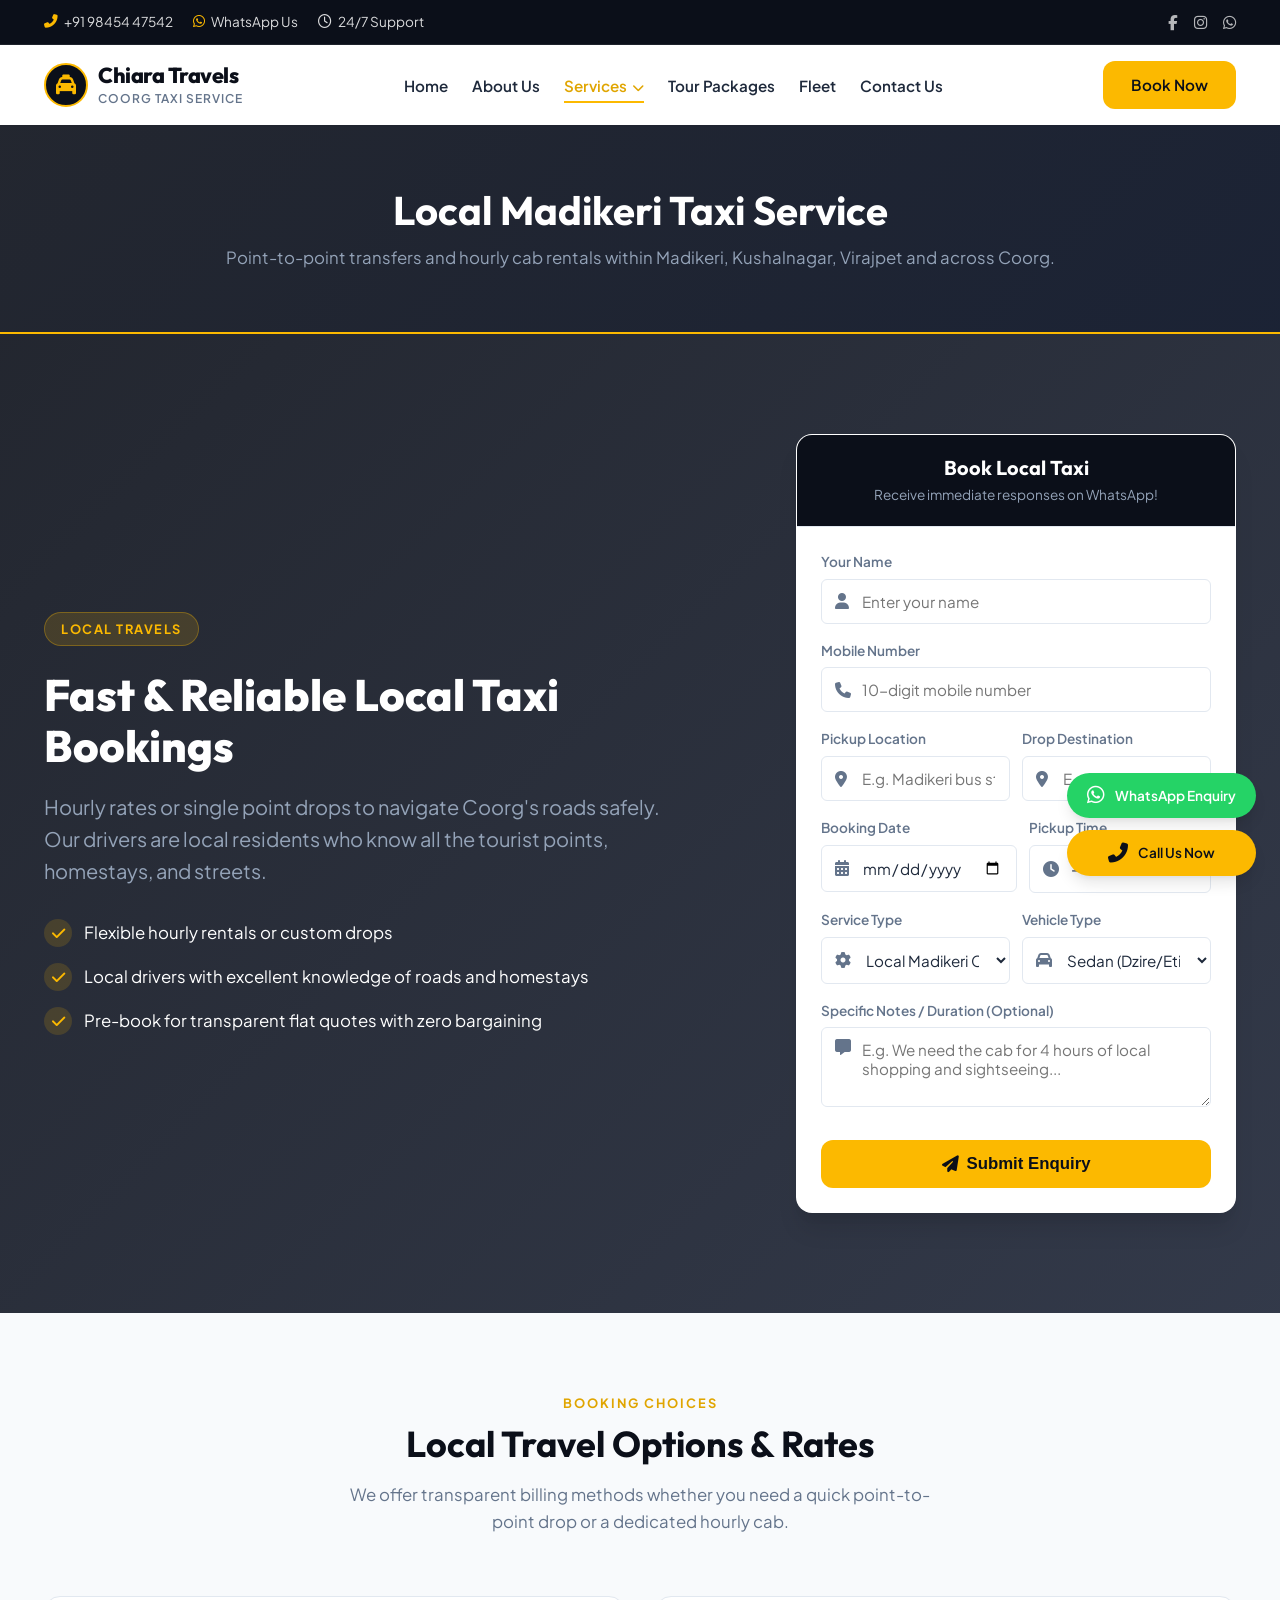
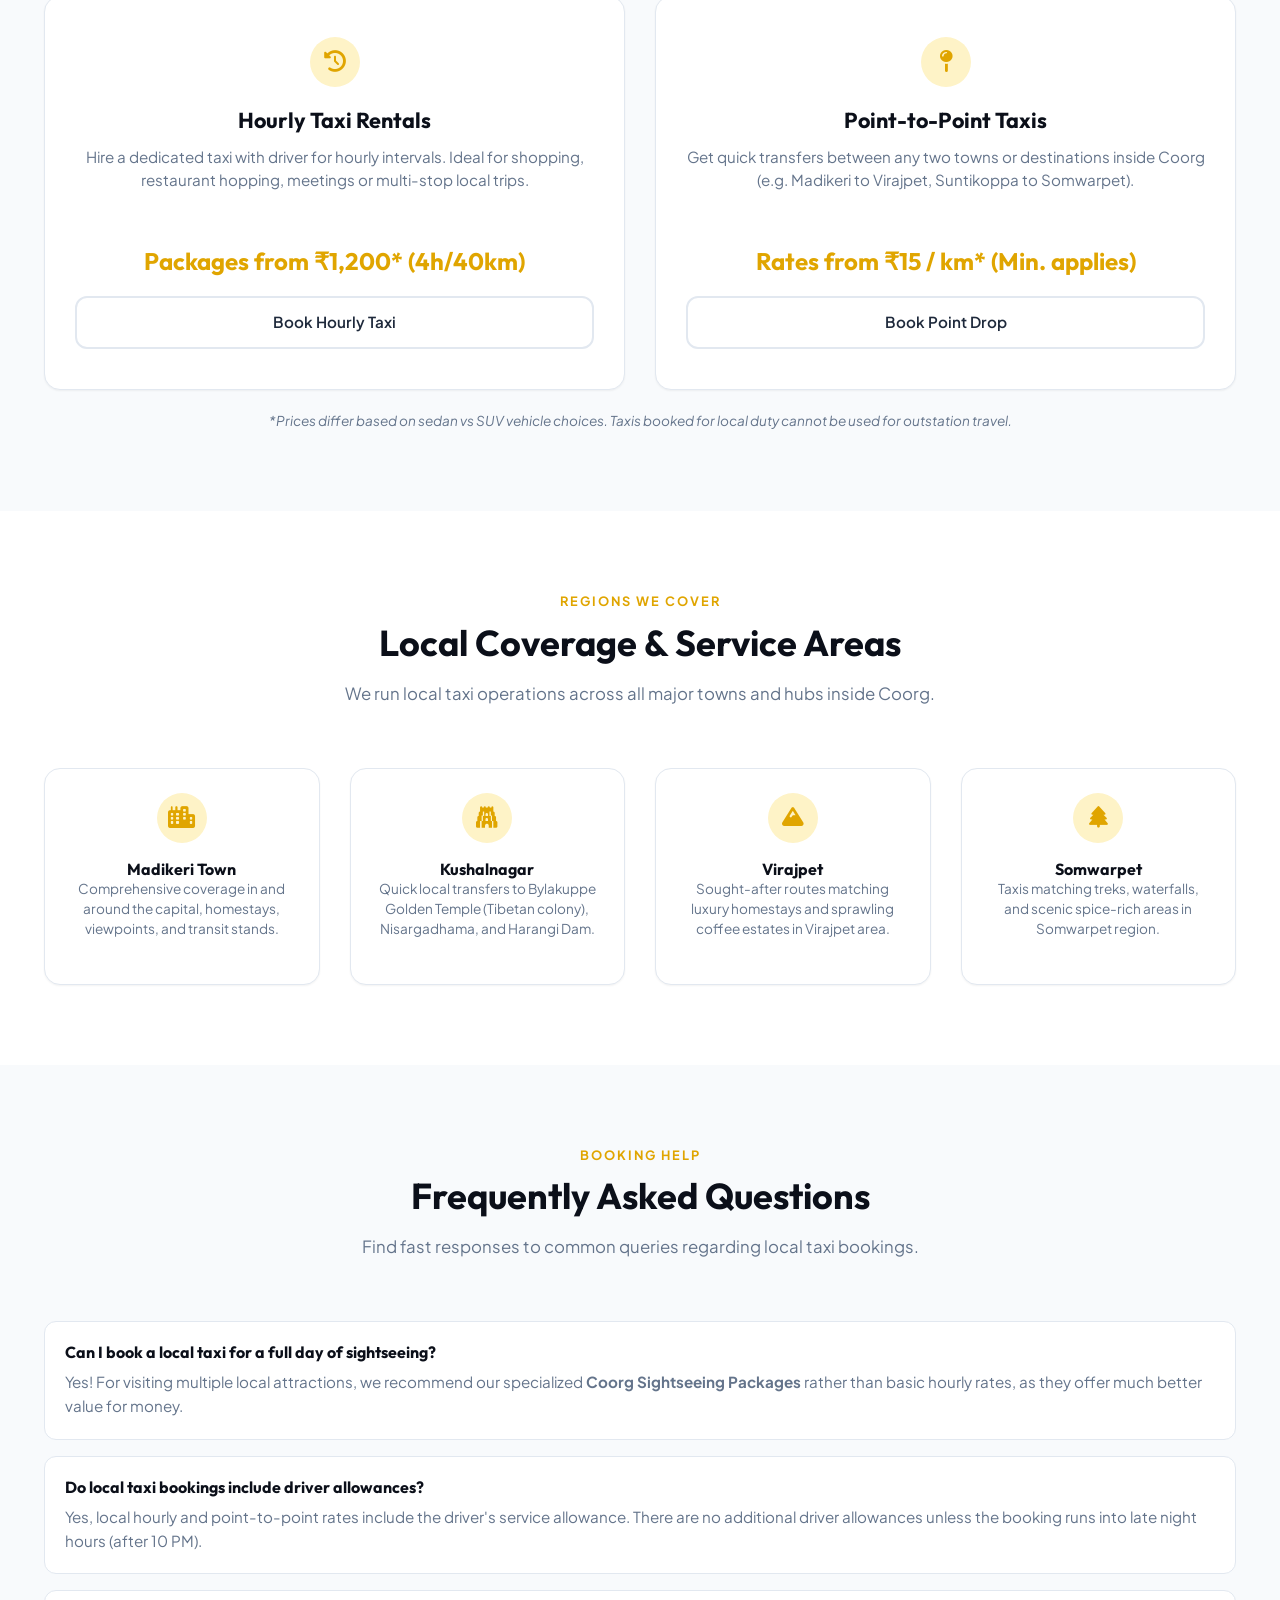
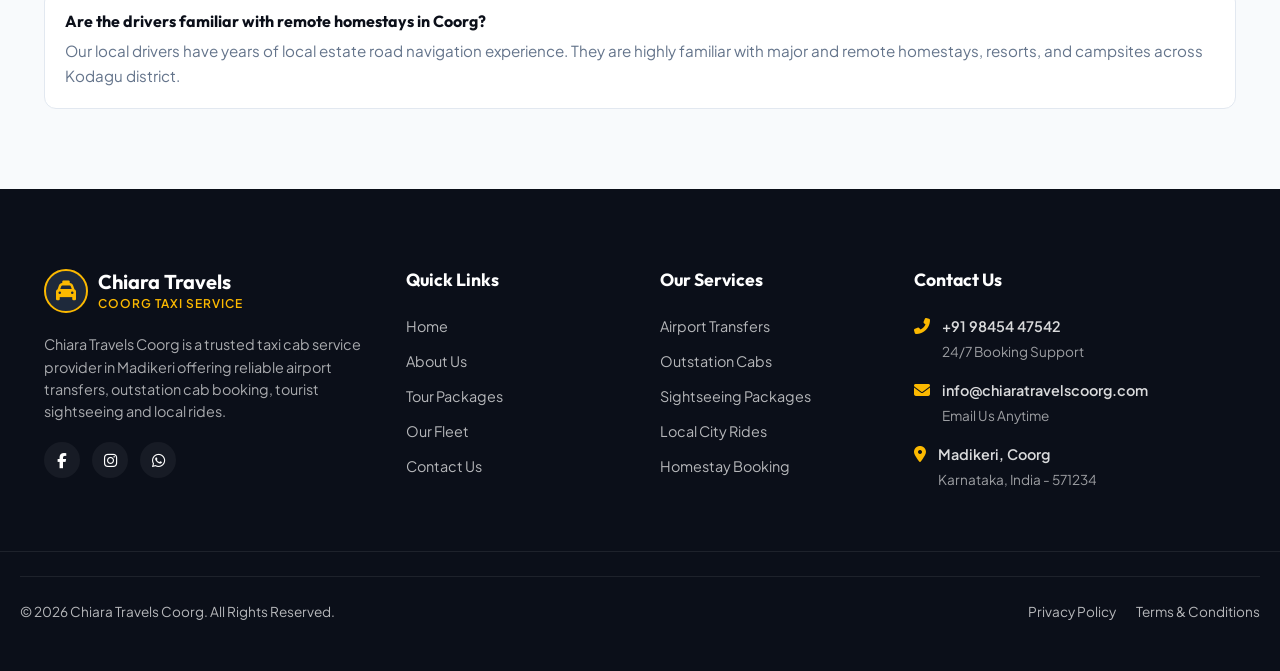
<file: local-taxi-madikeri.html>
<!DOCTYPE html>
<html lang="en">
<head>
    <meta charset="UTF-8">
    <meta name="viewport" content="width=device-width, initial-scale=1.0">
    <title>Local Taxi Service in Madikeri &amp; Coorg - Chiara Travels Coorg</title>
    <meta name="description" content="Local taxi service in Madikeri and Kodagu. Hourly rental or point-to-point taxis for travel within Madikeri, Kushalnagar, Virajpet, and surrounding areas.">
    <!-- FontAwesome for Icons -->
    <link rel="stylesheet" href="https://cdnjs.cloudflare.com/ajax/libs/font-awesome/6.4.0/css/all.min.css">
    <link rel="stylesheet" href="assets/css/style.css">
    <script src="assets/js/script.js"></script>
    <!-- JSON-LD Schema Markup -->
    <script type="application/ld+json">
    {
      "@context": "https://schema.org",
      "@type": "Service",
      "name": "Local Taxi Service in Madikeri",
      "description": "Local taxi service in Madikeri and Kodagu. Hourly rental or point-to-point taxis for travel within Madikeri, Kushalnagar, Virajpet, and surrounding areas.",
      "image": "https://images.unsplash.com/photo-1568605117036-5fe5e7bab0b7?auto=format&fit=crop&w=500&q=80",
      "telephone": "+91-98454-47542",
      "url": "https://chiaratravelscoorg.github.io/local-taxi-madikeri.html",
      "serviceArea": ["Madikeri", "Coorg", "Kushalnagar", "Virajpet"],
      "sameAs": [
        "https://wa.me/919845447542?text=Hello%20Chiara%20Travels%2C%20I%27d%20like%20to%20book%20a%20local%20taxi"
      ],
      "openingHoursSpecification": {
        "@type": "OpeningHoursSpecification",
        "dayOfWeek": ["Monday", "Tuesday", "Wednesday", "Thursday", "Friday", "Saturday", "Sunday"],
        "opens": "00:00",
        "closes": "23:59"
      }
    }
    </script>
</head>
<body>

    <!-- Top Bar -->
    <div class="top-bar">
        <div class="container top-bar-content">
            <div class="top-bar-info">
                <a href="tel:+919845447542"><i class="fas fa-phone-alt"></i> +91 98454 47542</a>
                <a href="https://wa.me/919845447542" target="_blank"><i class="fab fa-whatsapp"></i> WhatsApp Us</a>
                <span><i class="far fa-clock"></i> 24/7 Support</span>
            </div>
            <div class="top-bar-socials">
                <a href="#" target="_blank"><i class="fab fa-facebook-f"></i></a>
                <a href="#" target="_blank"><i class="fab fa-instagram"></i></a>
                <a href="https://wa.me/919845447542" target="_blank"><i class="fab fa-whatsapp"></i></a>
            </div>
        </div>
    </div>

    <!-- Header -->
    <header>
        <div class="container header-content">
            <a href="index.html" class="logo-link">
                <div class="logo-icon-wrapper">
                    <i class="fas fa-taxi"></i>
                </div>
                <div class="logo-text">
                    <h1>Chiara Travels</h1>
                    <span>Coorg Taxi Service</span>
                </div>
            </a>
            <button class="mobile-menu-toggle" aria-label="Toggle menu">☰</button>
            <nav>
                <ul class="nav-menu">
                    <li><a href="index.html">Home</a></li>
                    <li><a href="about.html">About Us</a></li>
                    <li class="nav-dropdown">
                        <a href="#" class="active">Services <i class="fas fa-chevron-down" style="font-size: 0.75rem; margin-left: 2px;"></i></a>
                        <ul class="dropdown-menu">
                            <li><a href="airport-taxi-coorg.html">Airport Taxi</a></li>
                            <li><a href="coorg-sightseeing-taxi.html">Sightseeing Packages</a></li>
                            <li><a href="outstation-cabs-coorg.html">Outstation Cabs</a></li>
                            <li><a href="local-taxi-madikeri.html">Local Madikeri Taxi</a></li>
                            <li><a href="homestay-booking-assistance.html">Homestay Assistance</a></li>
                        </ul>
                    </li>
                    <li><a href="coorg-tourist-places.html">Tour Packages</a></li>
                    <li><a href="index.html#fleet">Fleet</a></li>
                    <li><a href="contact.html">Contact Us</a></li>
                </ul>
            </nav>
            <div class="header-cta">
                <a href="#booking-form" class="btn btn-primary">Book Now</a>
            </div>
        </div>
    </header>

    <!-- Page Header -->
    <section class="page-header-bg">
        <div class="container">
            <h1>Local Madikeri Taxi Service</h1>
            <p>Point-to-point transfers and hourly cab rentals within Madikeri, Kushalnagar, Virajpet and across Coorg.</p>
        </div>
    </section>

    <!-- Hero / Booking Section -->
    <section class="hero" id="booking-form" style="background-image: linear-gradient(135deg, rgba(11, 15, 25, 0.9) 0%, rgba(15, 23, 42, 0.85) 100%), url('https://images.unsplash.com/photo-1568605117036-5fe5e7bab0b7?auto=format&fit=crop&w=1600&q=80');">
        <div class="container hero-grid">
            <div class="hero-left">
                <span class="hero-tag">Local Travels</span>
                <h2 class="hero-title" style="font-size: 2.75rem;">Fast &amp; Reliable Local Taxi Bookings</h2>
                <p class="hero-subtitle">Hourly rates or single point drops to navigate Coorg's roads safely. Our drivers are local residents who know all the tourist points, homestays, and streets.</p>
                <div class="hero-features">
                    <div class="hero-feature-item">
                        <i class="fas fa-check"></i>
                        <span>Flexible hourly rentals or custom drops</span>
                    </div>
                    <div class="hero-feature-item">
                        <i class="fas fa-check"></i>
                        <span>Local drivers with excellent knowledge of roads and homestays</span>
                    </div>
                    <div class="hero-feature-item">
                        <i class="fas fa-check"></i>
                        <span>Pre-book for transparent flat quotes with zero bargaining</span>
                    </div>
                </div>
            </div>
            
            <div class="hero-right">
                <div class="enquiry-card">
                    <div class="enquiry-card-header">
                        <h3>Book Local Taxi</h3>
                        <p>Receive immediate responses on WhatsApp!</p>
                    </div>
                    <div class="enquiry-card-body">
                        <form onsubmit="handleEnquiry(this)">
                            <div class="form-group">
                                <label for="name">Your Name</label>
                                <div class="input-icon-wrapper">
                                    <i class="fas fa-user"></i>
                                    <input type="text" id="name" class="form-control" placeholder="Enter your name" required>
                                </div>
                            </div>
                            
                            <div class="form-group">
                                <label for="phone">Mobile Number</label>
                                <div class="input-icon-wrapper">
                                    <i class="fas fa-phone"></i>
                                    <input type="tel" id="phone" class="form-control" placeholder="10-digit mobile number" pattern="[0-9]{10}" required>
                                </div>
                            </div>
                            
                            <div class="form-row">
                                <div class="form-group">
                                    <label for="pickup">Pickup Location</label>
                                    <div class="input-icon-wrapper">
                                        <i class="fas fa-map-marker-alt"></i>
                                        <input type="text" id="pickup" class="form-control" placeholder="E.g. Madikeri bus stand" required>
                                    </div>
                                </div>
                                <div class="form-group">
                                    <label for="drop">Drop Destination</label>
                                    <div class="input-icon-wrapper">
                                        <i class="fas fa-map-marker-alt"></i>
                                        <input type="text" id="drop" class="form-control" placeholder="E.g. Kushalnagar resort" required>
                                    </div>
                                </div>
                            </div>
                            
                            <div class="form-row">
                                <div class="form-group">
                                    <label for="date">Booking Date</label>
                                    <div class="input-icon-wrapper">
                                        <i class="fas fa-calendar-alt"></i>
                                        <input type="date" id="date" class="form-control" required>
                                    </div>
                                </div>
                                <div class="form-group">
                                    <label for="time">Pickup Time</label>
                                    <div class="input-icon-wrapper">
                                        <i class="fas fa-clock"></i>
                                        <input type="time" id="time" class="form-control" required>
                                    </div>
                                </div>
                            </div>
                            
                            <div class="form-row">
                                <div class="form-group">
                                    <label for="service">Service Type</label>
                                    <div class="input-icon-wrapper">
                                        <i class="fas fa-cog"></i>
                                        <select id="service" class="form-control">
                                            <option value="local" selected>Local Madikeri Cab</option>
                                        </select>
                                    </div>
                                </div>
                                <div class="form-group">
                                    <label for="vehicle">Vehicle Type</label>
                                    <div class="input-icon-wrapper">
                                        <i class="fas fa-car"></i>
                                        <select id="vehicle" class="form-control">
                                            <option value="sedan">Sedan (Dzire/Etios) - 4 Seater</option>
                                            <option value="suv">SUV (Innova/Ertiga) - 6-7 Seater</option>
                                            <option value="crysta">Innova Crysta - 6-7 Seater</option>
                                            <option value="traveller">Tempo Traveller - 12-14 Seater</option>
                                        </select>
                                    </div>
                                </div>
                            </div>
                            
                            <div class="form-group">
                                <label for="requirements">Specific Notes / Duration (Optional)</label>
                                <div class="input-icon-wrapper">
                                    <i class="fas fa-comment-alt" style="top: 20px;"></i>
                                    <textarea id="requirements" class="form-control" placeholder="E.g. We need the cab for 4 hours of local shopping and sightseeing..."></textarea>
                                </div>
                            </div>
                            
                            <button type="submit" class="btn btn-primary"><i class="fas fa-paper-plane"></i> Submit Enquiry</button>
                        </form>
                    </div>
                </div>
            </div>
        </div>
    </section>

    <!-- Local Rates & Options -->
    <section class="services section-bg-light">
        <div class="container">
            <div class="section-header">
                <span class="section-tag">Booking Choices</span>
                <h2 class="section-title">Local Travel Options &amp; Rates</h2>
                <p class="section-subtitle">We offer transparent billing methods whether you need a quick point-to-point drop or a dedicated hourly cab.</p>
            </div>
            
            <div class="services-grid" style="grid-template-columns: repeat(auto-fit, minmax(300px, 1fr));">
                <div class="service-card">
                    <div class="service-card-body" style="text-align: center; padding: 40px 30px;">
                        <div class="trust-icon-box" style="margin: 0 auto 20px;"><i class="fas fa-history"></i></div>
                        <h3>Hourly Taxi Rentals</h3>
                        <p style="min-height: 80px;">Hire a dedicated taxi with driver for hourly intervals. Ideal for shopping, restaurant hopping, meetings or multi-stop local trips.</p>
                        <h4 style="font-size: 1.5rem; color: var(--primary-gold-hover); margin-bottom: 20px;">Packages from ₹1,200* (4h/40km)</h4>
                        <a href="#booking-form" class="btn btn-outline" style="width: 100%;">Book Hourly Taxi</a>
                    </div>
                </div>
                
                <div class="service-card">
                    <div class="service-card-body" style="text-align: center; padding: 40px 30px;">
                        <div class="trust-icon-box" style="margin: 0 auto 20px;"><i class="fas fa-map-pin"></i></div>
                        <h3>Point-to-Point Taxis</h3>
                        <p style="min-height: 80px;">Get quick transfers between any two towns or destinations inside Coorg (e.g. Madikeri to Virajpet, Suntikoppa to Somwarpet).</p>
                        <h4 style="font-size: 1.5rem; color: var(--primary-gold-hover); margin-bottom: 20px;">Rates from ₹15 / km* (Min. applies)</h4>
                        <a href="#booking-form" class="btn btn-outline" style="width: 100%;">Book Point Drop</a>
                    </div>
                </div>
            </div>
            <span style="display: block; font-size: 0.85rem; color: var(--text-muted); text-align: center; margin-top: 20px; font-style: italic;">*Prices differ based on sedan vs SUV vehicle choices. Taxis booked for local duty cannot be used for outstation travel.</span>
        </div>
    </section>

    <!-- Coverage Area Section -->
    <section class="services">
        <div class="container">
            <div class="section-header">
                <span class="section-tag">Regions We Cover</span>
                <h2 class="section-title">Local Coverage &amp; Service Areas</h2>
                <p class="section-subtitle">We run local taxi operations across all major towns and hubs inside Coorg.</p>
            </div>
            
            <div class="services-grid" style="grid-template-columns: repeat(auto-fit, minmax(240px, 1fr));">
                <div class="service-card">
                    <div class="service-card-body" style="text-align: center;">
                        <div class="trust-icon-box" style="margin: 0 auto 16px;"><i class="fas fa-city"></i></div>
                        <h4>Madikeri Town</h4>
                        <p style="font-size: 0.85rem; color: var(--text-muted);">Comprehensive coverage in and around the capital, homestays, viewpoints, and transit stands.</p>
                    </div>
                </div>
                
                <div class="service-card">
                    <div class="service-card-body" style="text-align: center;">
                        <div class="trust-icon-box" style="margin: 0 auto 16px;"><i class="fas fa-gopuram"></i></div>
                        <h4>Kushalnagar</h4>
                        <p style="font-size: 0.85rem; color: var(--text-muted);">Quick local transfers to Bylakuppe Golden Temple (Tibetan colony), Nisargadhama, and Harangi Dam.</p>
                    </div>
                </div>

                <div class="service-card">
                    <div class="service-card-body" style="text-align: center;">
                        <div class="trust-icon-box" style="margin: 0 auto 16px;"><i class="fas fa-mountain"></i></div>
                        <h4>Virajpet</h4>
                        <p style="font-size: 0.85rem; color: var(--text-muted);">Sought-after routes matching luxury homestays and sprawling coffee estates in Virajpet area.</p>
                    </div>
                </div>

                <div class="service-card">
                    <div class="service-card-body" style="text-align: center;">
                        <div class="trust-icon-box" style="margin: 0 auto 16px;"><i class="fas fa-tree"></i></div>
                        <h4>Somwarpet</h4>
                        <p style="font-size: 0.85rem; color: var(--text-muted);">Taxis matching treks, waterfalls, and scenic spice-rich areas in Somwarpet region.</p>
                    </div>
                </div>
            </div>
        </div>
    </section>

    <!-- Local FAQ Section -->
    <section class="faq-section section-bg-light">
        <div class="container">
            <div class="section-header">
                <span class="section-tag">Booking Help</span>
                <h2 class="section-title">Frequently Asked Questions</h2>
                <p class="section-subtitle">Find fast responses to common queries regarding local taxi bookings.</p>
            </div>
            
            <div class="faq-container">
                <div style="background: white; border: 1px solid var(--border-color); border-radius: var(--border-radius-md); margin-bottom: 16px; padding: 20px;">
                    <h4 style="font-weight: 700; color: var(--dark-slate); margin-bottom: 8px;">Can I book a local taxi for a full day of sightseeing?</h4>
                    <p style="color: var(--text-muted); font-size: 0.95rem;">Yes! For visiting multiple local attractions, we recommend our specialized <b>Coorg Sightseeing Packages</b> rather than basic hourly rates, as they offer much better value for money.</p>
                </div>
                
                <div style="background: white; border: 1px solid var(--border-color); border-radius: var(--border-radius-md); margin-bottom: 16px; padding: 20px;">
                    <h4 style="font-weight: 700; color: var(--dark-slate); margin-bottom: 8px;">Do local taxi bookings include driver allowances?</h4>
                    <p style="color: var(--text-muted); font-size: 0.95rem;">Yes, local hourly and point-to-point rates include the driver's service allowance. There are no additional driver allowances unless the booking runs into late night hours (after 10 PM).</p>
                </div>

                <div style="background: white; border: 1px solid var(--border-color); border-radius: var(--border-radius-md); padding: 20px;">
                    <h4 style="font-weight: 700; color: var(--dark-slate); margin-bottom: 8px;">Are the drivers familiar with remote homestays in Coorg?</h4>
                    <p style="color: var(--text-muted); font-size: 0.95rem;">Our local drivers have years of local estate road navigation experience. They are highly familiar with major and remote homestays, resorts, and campsites across Kodagu district.</p>
                </div>
            </div>
        </div>
    </section>

    <!-- Footer -->
    <footer>
        <div class="container footer-top">
            <div class="footer-about">
                <a href="index.html" class="logo-link footer-logo">
                    <div class="logo-icon-wrapper">
                        <i class="fas fa-taxi"></i>
                    </div>
                    <div class="logo-text-footer">
                        <h2 style="color: #fff; font-size: 1.25rem;">Chiara Travels</h2>
                        <span style="color: var(--primary-gold); font-size: 0.75rem; text-transform: uppercase; font-weight: 600; letter-spacing: 1px; display: block;">Coorg Taxi Service</span>
                    </div>
                </a>
                <p class="footer-about-text">
                    Chiara Travels Coorg is a trusted taxi cab service provider in Madikeri offering reliable airport transfers, outstation cab booking, tourist sightseeing and local rides.
                </p>
                <div class="footer-social-icons">
                    <a href="#" target="_blank"><i class="fab fa-facebook-f"></i></a>
                    <a href="#" target="_blank"><i class="fab fa-instagram"></i></a>
                    <a href="https://wa.me/919845447542" target="_blank"><i class="fab fa-whatsapp"></i></a>
                </div>
            </div>
            
            <div class="footer-links">
                <h3 class="footer-title">Quick Links</h3>
                <ul class="footer-links-list">
                    <li><a href="index.html">Home</a></li>
                    <li><a href="about.html">About Us</a></li>
                    <li><a href="coorg-tourist-places.html">Tour Packages</a></li>
                    <li><a href="index.html#fleet">Our Fleet</a></li>
                    <li><a href="contact.html">Contact Us</a></li>
                </ul>
            </div>
            
            <div class="footer-services">
                <h3 class="footer-title">Our Services</h3>
                <ul class="footer-links-list">
                    <li><a href="airport-taxi-coorg.html">Airport Transfers</a></li>
                    <li><a href="outstation-cabs-coorg.html">Outstation Cabs</a></li>
                    <li><a href="coorg-sightseeing-taxi.html">Sightseeing Packages</a></li>
                    <li><a href="local-taxi-madikeri.html">Local City Rides</a></li>
                    <li><a href="homestay-booking-assistance.html">Homestay Booking</a></li>
                </ul>
            </div>
            
            <div class="footer-contact">
                <h3 class="footer-title">Contact Us</h3>
                <ul class="footer-contact-list">
                    <li class="footer-contact-item">
                        <i class="fas fa-phone-alt"></i>
                        <div class="footer-contact-item-text">
                            <p>+91 98454 47542</p>
                            <span>24/7 Booking Support</span>
                        </div>
                    </li>
                    <li class="footer-contact-item">
                        <i class="fas fa-envelope"></i>
                        <div class="footer-contact-item-text">
                            <p>info@chiaratravelscoorg.com</p>
                            <span>Email Us Anytime</span>
                        </div>
                    </li>
                    <li class="footer-contact-item">
                        <i class="fas fa-map-marker-alt"></i>
                        <div class="footer-contact-item-text">
                            <p>Madikeri, Coorg</p>
                            <span>Karnataka, India - 571234</span>
                        </div>
                    </li>
                </ul>
            </div>
        </div>
        <div style="border-top: 1px solid rgba(255,255,255,0.08); padding: 24px 0;">
            <div class="container footer-bottom">
                <p>© 2026 Chiara Travels Coorg. All Rights Reserved.</p>
                <div class="footer-bottom-links">
                    <a href="#">Privacy Policy</a>
                    <a href="#">Terms & Conditions</a>
                </div>
            </div>
        </div>
    </footer>

    <!-- Mobile Sticky Footer Action Bar -->
    <div class="sticky-mobile-footer">
        <a href="tel:+919845447542" class="sticky-btn call">
            <i class="fas fa-phone-alt"></i> Call Now
        </a>
        <a href="https://wa.me/919845447542" class="sticky-btn whatsapp" target="_blank">
            <i class="fab fa-whatsapp"></i> WhatsApp Us
        </a>
    </div>

    <!-- Desktop Floating Action Buttons -->
    <div class="desktop-floating-actions">
        <a href="https://wa.me/919845447542" class="floating-btn whatsapp" target="_blank">
            <i class="fab fa-whatsapp"></i> <span>WhatsApp Enquiry</span>
        </a>
        <a href="tel:+919845447542" class="floating-btn call">
            <i class="fas fa-phone-alt"></i> <span>Call Us Now</span>
        </a>
    </div>

</body>
</html>
</file>
<file: assets/css/style.css>
@import url('https://fonts.googleapis.com/css2?family=Outfit:wght@300;400;500;600;700;800&family=Plus+Jakarta+Sans:wght@300;400;500;600;700;800&display=swap');

:root {
  --primary-gold: #fcb900;
  --primary-gold-hover: #e0a500;
  --primary-gold-light: #fef3c7;
  
  --dark-slate: #0b0f19;
  --dark-slate-light: #1e293b;
  --dark-slate-accent: #0f172a;
  
  --text-dark: #1e293b;
  --text-muted: #64748b;
  --text-light: #94a3b8;
  
  --bg-white: #ffffff;
  --bg-light: #f8fafc;
  --bg-card: #ffffff;
  
  --border-color: #e2e8f0;
  --success-green: #25d366;
  --success-green-hover: #20ba5a;
  
  --shadow-sm: 0 1px 2px 0 rgba(0, 0, 0, 0.05);
  --shadow-md: 0 4px 6px -1px rgba(0, 0, 0, 0.1), 0 2px 4px -1px rgba(0, 0, 0, 0.06);
  --shadow-lg: 0 10px 15px -3px rgba(0, 0, 0, 0.1), 0 4px 6px -2px rgba(0, 0, 0, 0.05);
  --shadow-xl: 0 20px 25px -5px rgba(0, 0, 0, 0.1), 0 10px 10px -5px rgba(0, 0, 0, 0.04);
  
  --border-radius-sm: 6px;
  --border-radius-md: 12px;
  --border-radius-lg: 16px;
  --border-radius-xl: 24px;
  
  --font-headings: 'Outfit', sans-serif;
  --font-body: 'Plus Jakarta Sans', sans-serif;
  
  --header-height: 80px;
}

/* Reset & Base Styles */
* {
  margin: 0;
  padding: 0;
  box-sizing: border-box;
}

html {
  scroll-behavior: smooth;
}

body {
  font-family: var(--font-body);
  color: var(--text-dark);
  background-color: var(--bg-white);
  line-height: 1.6;
  -webkit-font-smoothing: antialiased;
  padding-bottom: 60px; /* Space for mobile sticky bottom bar */
}

@media (min-width: 768px) {
  body {
    padding-bottom: 0;
  }
}

.container {
  width: 100%;
  max-width: 1240px;
  margin: 0 auto;
  padding: 0 24px;
}

/* Typography */
h1, h2, h3, h4, h5, h6 {
  font-family: var(--font-headings);
  font-weight: 700;
  line-height: 1.25;
  color: var(--dark-slate);
}

a {
  color: inherit;
  text-decoration: none;
  transition: all 0.3s ease;
}

/* Buttons */
.btn {
  display: inline-flex;
  align-items: center;
  justify-content: center;
  gap: 8px;
  padding: 12px 28px;
  font-size: 0.95rem;
  font-weight: 600;
  border-radius: var(--border-radius-md);
  border: none;
  cursor: pointer;
  transition: all 0.3s cubic-bezier(0.4, 0, 0.2, 1);
}

.btn-primary {
  background-color: var(--primary-gold);
  color: var(--dark-slate);
}

.btn-primary:hover {
  background-color: var(--primary-gold-hover);
  transform: translateY(-2px);
  box-shadow: var(--shadow-md);
}

.btn-whatsapp {
  background-color: var(--success-green);
  color: var(--bg-white);
}

.btn-whatsapp:hover {
  background-color: var(--success-green-hover);
  transform: translateY(-2px);
  box-shadow: var(--shadow-md);
}

.btn-outline {
  background-color: transparent;
  border: 2px solid var(--border-color);
  color: var(--text-dark);
}

.btn-outline:hover {
  border-color: var(--primary-gold);
  background-color: var(--primary-gold-light);
  color: var(--dark-slate);
}

/* Form Elements */
.form-group {
  margin-bottom: 16px;
  position: relative;
}

.form-group label {
  display: block;
  font-size: 0.85rem;
  font-weight: 600;
  color: var(--text-muted);
  margin-bottom: 6px;
}

.input-icon-wrapper {
  position: relative;
}

.input-icon-wrapper i {
  position: absolute;
  left: 14px;
  top: 50%;
  transform: translateY(-50%);
  color: var(--text-muted);
  font-size: 1rem;
}

.form-control {
  width: 100%;
  padding: 12px 14px 12px 40px;
  font-size: 0.95rem;
  font-family: var(--font-body);
  border: 1px solid var(--border-color);
  border-radius: var(--border-radius-sm);
  background-color: var(--bg-white);
  color: var(--text-dark);
  transition: all 0.3s ease;
}

.form-control:focus {
  outline: none;
  border-color: var(--primary-gold);
  box-shadow: 0 0 0 3px rgba(252, 185, 0, 0.2);
}

textarea.form-control {
  min-height: 80px;
  resize: vertical;
}

/* Sections Styling */
section {
  padding: 80px 0;
}

.section-bg-light {
  background-color: var(--bg-light);
}

.section-header {
  text-align: center;
  max-width: 600px;
  margin: 0 auto 60px;
}

.section-tag {
  font-size: 0.8rem;
  font-weight: 700;
  letter-spacing: 2px;
  color: var(--primary-gold-hover);
  text-transform: uppercase;
  margin-bottom: 8px;
  display: block;
}

.section-title {
  font-size: 2.25rem;
  margin-bottom: 16px;
}

.section-subtitle {
  color: var(--text-muted);
  font-size: 1.05rem;
}

/* Top Bar */
.top-bar {
  background-color: var(--dark-slate);
  color: var(--bg-white);
  font-size: 0.85rem;
  padding: 10px 0;
  border-bottom: 1px solid rgba(255,255,255,0.08);
}

.top-bar-content {
  display: flex;
  justify-content: space-between;
  align-items: center;
}

.top-bar-info {
  display: flex;
  gap: 20px;
  align-items: center;
}

.top-bar-info a, .top-bar-info span {
  display: flex;
  align-items: center;
  gap: 6px;
  color: rgba(255, 255, 255, 0.85);
}

.top-bar-info a i {
  color: var(--primary-gold);
}

.top-bar-socials {
  display: flex;
  gap: 16px;
}

.top-bar-socials a {
  color: rgba(255, 255, 255, 0.7);
  font-size: 0.95rem;
}

.top-bar-socials a:hover {
  color: var(--primary-gold);
}

@media (max-width: 768px) {
  .top-bar {
    display: none;
  }
}

/* Header & Navbar */
header {
  background-color: var(--bg-white);
  box-shadow: var(--shadow-sm);
  position: sticky;
  top: 0;
  z-index: 1000;
  height: var(--header-height);
  display: flex;
  align-items: center;
  transition: all 0.3s ease;
}

.header-content {
  display: flex;
  justify-content: space-between;
  align-items: center;
  width: 100%;
}

.logo-link {
  display: flex;
  align-items: center;
  gap: 10px;
}

.logo-icon-wrapper {
  background: var(--dark-slate);
  color: var(--primary-gold);
  width: 44px;
  height: 44px;
  border-radius: 50%;
  display: flex;
  align-items: center;
  justify-content: center;
  font-size: 1.25rem;
  border: 2px solid var(--primary-gold);
}

.logo-text h1 {
  font-size: 1.35rem;
  font-weight: 800;
  letter-spacing: -0.5px;
  color: var(--dark-slate);
}

.logo-text span {
  font-size: 0.75rem;
  font-weight: 600;
  text-transform: uppercase;
  letter-spacing: 1px;
  color: var(--text-muted);
  display: block;
}

nav {
  display: flex;
  align-items: center;
  gap: 32px;
}

.nav-menu {
  display: flex;
  list-style: none;
  gap: 24px;
  align-items: center;
}

.nav-menu a {
  font-weight: 600;
  font-size: 0.95rem;
  color: var(--dark-slate-light);
  padding: 8px 0;
  position: relative;
}

.nav-menu a::after {
  content: '';
  position: absolute;
  bottom: 0;
  left: 0;
  width: 0;
  height: 2px;
  background-color: var(--primary-gold);
  transition: width 0.3s ease;
}

.nav-menu a:hover, .nav-menu a.active {
  color: var(--primary-gold-hover);
}

.nav-menu a:hover::after, .nav-menu a.active::after {
  width: 100%;
}

/* Nav Dropdown */
.nav-dropdown {
  position: relative;
}

.dropdown-menu {
  position: absolute;
  top: 100%;
  left: -20px;
  background: var(--bg-white);
  border-radius: var(--border-radius-md);
  box-shadow: var(--shadow-lg);
  padding: 10px 0;
  list-style: none;
  min-width: 220px;
  opacity: 0;
  visibility: hidden;
  transform: translateY(10px);
  transition: all 0.3s ease;
  z-index: 1001;
  border: 1px solid var(--border-color);
}

.nav-dropdown:hover .dropdown-menu {
  opacity: 1;
  visibility: visible;
  transform: translateY(0);
}

.dropdown-menu li a {
  padding: 10px 20px;
  display: block;
  font-size: 0.9rem;
}

.dropdown-menu li a::after {
  display: none;
}

.dropdown-menu li a:hover {
  background-color: var(--bg-light);
  padding-left: 24px;
}

.header-cta {
  display: flex;
  align-items: center;
}

.mobile-menu-toggle {
  display: none;
  background: none;
  border: none;
  font-size: 1.5rem;
  cursor: pointer;
  color: var(--dark-slate);
}

@media (max-width: 1024px) {
  nav {
    display: none;
    position: absolute;
    top: var(--header-height);
    left: 0;
    right: 0;
    background: var(--bg-white);
    flex-direction: column;
    padding: 24px;
    box-shadow: var(--shadow-lg);
    gap: 20px;
    border-top: 1px solid var(--border-color);
  }

  nav.active {
    display: flex;
  }

  .nav-menu {
    flex-direction: column;
    width: 100%;
    gap: 16px;
    align-items: flex-start;
  }

  .nav-menu li {
    width: 100%;
  }

  .nav-dropdown {
    width: 100%;
  }

  .dropdown-menu {
    position: static;
    opacity: 1;
    visibility: visible;
    transform: none;
    box-shadow: none;
    border: none;
    padding: 0 0 0 16px;
    background: transparent;
  }

  .dropdown-menu li a {
    padding: 8px 0;
  }

  .header-cta {
    display: none;
  }

  .mobile-menu-toggle {
    display: block;
  }
}

/* Hero Section */
.hero {
  position: relative;
  background: linear-gradient(135deg, rgba(11, 15, 25, 0.9) 0%, rgba(15, 23, 42, 0.85) 100%), 
              url('https://images.unsplash.com/photo-1549399542-7e3f8b79c341?auto=format&fit=crop&w=1600&q=80') no-repeat center center;
  background-size: cover;
  color: var(--bg-white);
  padding: 100px 0;
  overflow: hidden;
}

.hero-grid {
  display: grid;
  grid-template-columns: 1.2fr 0.8fr;
  gap: 48px;
  align-items: center;
}

.hero-left {
  max-width: 650px;
}

.hero-tag {
  background-color: rgba(252, 185, 0, 0.15);
  color: var(--primary-gold);
  border: 1px solid rgba(252, 185, 0, 0.3);
  padding: 6px 16px;
  border-radius: 50px;
  font-size: 0.8rem;
  font-weight: 700;
  text-transform: uppercase;
  letter-spacing: 1.5px;
  display: inline-block;
  margin-bottom: 24px;
}

.hero-title {
  font-size: 3.5rem;
  font-weight: 800;
  color: var(--bg-white);
  margin-bottom: 20px;
  line-height: 1.15;
}

.hero-subtitle {
  font-size: 1.25rem;
  color: var(--text-light);
  margin-bottom: 32px;
}

.hero-features {
  display: flex;
  flex-direction: column;
  gap: 16px;
}

.hero-feature-item {
  display: flex;
  align-items: center;
  gap: 12px;
  font-size: 1.05rem;
}

.hero-feature-item i {
  color: var(--primary-gold);
  background: rgba(252, 185, 0, 0.15);
  width: 28px;
  height: 28px;
  border-radius: 50%;
  display: flex;
  align-items: center;
  justify-content: center;
  font-size: 0.95rem;
}

.hero-right {
  display: flex;
  justify-content: flex-end;
}

.enquiry-card {
  background-color: var(--bg-card);
  border-radius: var(--border-radius-lg);
  box-shadow: var(--shadow-xl);
  width: 100%;
  max-width: 440px;
  overflow: hidden;
  border: 1px solid rgba(255,255,255,0.05);
}

.enquiry-card-header {
  background-color: var(--dark-slate);
  color: var(--bg-white);
  padding: 20px 24px;
  text-align: center;
  border-bottom: 1px solid var(--border-color);
}

.enquiry-card-header h3 {
  color: var(--bg-white);
  font-size: 1.25rem;
  margin-bottom: 4px;
}

.enquiry-card-header p {
  color: var(--text-light);
  font-size: 0.85rem;
}

.enquiry-card-body {
  padding: 24px;
  color: var(--text-dark);
}

.form-row {
  display: grid;
  grid-template-columns: 1fr 1fr;
  gap: 12px;
}

.enquiry-card-body .btn-primary {
  width: 100%;
  margin-top: 10px;
  padding: 14px;
  font-size: 1.05rem;
}

.enquiry-note {
  text-align: center;
  font-size: 0.8rem;
  color: var(--text-muted);
  margin-top: 14px;
  display: flex;
  align-items: center;
  justify-content: center;
  gap: 6px;
}

.enquiry-note i {
  color: var(--primary-gold-hover);
}

@media (max-width: 1024px) {
  .hero {
    padding: 60px 0;
  }
  
  .hero-grid {
    grid-template-columns: 1fr;
    gap: 40px;
  }
  
  .hero-left {
    text-align: center;
    max-width: 100%;
  }
  
  .hero-title {
    font-size: 2.5rem;
  }
  
  .hero-features {
    align-items: center;
  }
  
  .hero-right {
    justify-content: center;
  }
}

/* Trust Strip */
.trust-strip {
  padding: 40px 0;
  border-bottom: 1px solid var(--border-color);
  background-color: var(--bg-white);
  box-shadow: var(--shadow-sm);
  position: relative;
  z-index: 10;
  margin-top: -30px;
  border-radius: var(--border-radius-md) var(--border-radius-md) 0 0;
  max-width: 1192px;
  margin-left: auto;
  margin-right: auto;
}

.trust-grid {
  display: grid;
  grid-template-columns: repeat(4, 1fr);
  gap: 24px;
}

.trust-card {
  display: flex;
  align-items: center;
  gap: 16px;
  padding: 12px;
}

.trust-icon-box {
  background-color: var(--primary-gold-light);
  color: var(--primary-gold-hover);
  width: 50px;
  height: 50px;
  border-radius: 50%;
  display: flex;
  align-items: center;
  justify-content: center;
  font-size: 1.35rem;
  flex-shrink: 0;
}

.trust-info h4 {
  font-size: 0.95rem;
  font-weight: 700;
  margin-bottom: 2px;
}

.trust-info p {
  color: var(--text-muted);
  font-size: 0.8rem;
  line-height: 1.4;
}

@media (max-width: 1024px) {
  .trust-strip {
    margin-top: 0;
    border-radius: 0;
    padding: 40px 0;
  }
  .trust-grid {
    grid-template-columns: repeat(2, 1fr);
    gap: 24px;
  }
}

@media (max-width: 640px) {
  .trust-grid {
    grid-template-columns: 1fr;
    gap: 16px;
  }
}

/* Services */
.services-grid {
  display: grid;
  grid-template-columns: repeat(auto-fit, minmax(350px, 1fr));
  gap: 30px;
}

.service-card {
  background-color: var(--bg-card);
  border-radius: var(--border-radius-lg);
  border: 1px solid var(--border-color);
  overflow: hidden;
  transition: all 0.3s cubic-bezier(0.4, 0, 0.2, 1);
  box-shadow: var(--shadow-sm);
}

.service-card:hover {
  transform: translateY(-8px);
  box-shadow: var(--shadow-lg);
  border-color: rgba(252, 185, 0, 0.5);
}

.service-img-wrapper {
  height: auto !important;
  aspect-ratio: 4 / 3;
  overflow: hidden;
  background-color: var(--dark-slate);
  position: relative;
}

.service-img-wrapper img {
  width: 100%;
  height: 100%;
  object-fit: cover;
  transition: transform 0.5s ease;
}

.service-card:hover .service-img-wrapper img {
  transform: scale(1.08);
}

.service-card-body {
  padding: 24px;
}

.service-card-body h3 {
  font-size: 1.35rem;
  margin-bottom: 12px;
}

.service-card-body p {
  color: var(--text-muted);
  font-size: 0.95rem;
  margin-bottom: 20px;
  line-height: 1.5;
}

.service-card-link {
  display: inline-flex;
  align-items: center;
  gap: 6px;
  font-weight: 700;
  color: var(--dark-slate);
  font-size: 0.9rem;
}

.service-card-link i {
  color: var(--primary-gold-hover);
  transition: transform 0.3s ease;
}

.service-card:hover .service-card-link i {
  transform: translateX(4px);
}

@media (max-width: 480px) {
  .services-grid {
    grid-template-columns: 1fr;
  }
}

/* Fleet Section */
.fleet-tabs {
  display: flex;
  justify-content: center;
  flex-wrap: wrap;
  gap: 12px;
  margin-bottom: 40px;
}

.fleet-tab-btn {
  background-color: var(--bg-white);
  border: 1px solid var(--border-color);
  color: var(--text-dark);
  padding: 10px 24px;
  font-size: 0.9rem;
  font-weight: 600;
  border-radius: 50px;
  cursor: pointer;
  transition: all 0.3s cubic-bezier(0.4, 0, 0.2, 1);
}

.fleet-tab-btn:hover {
  border-color: var(--primary-gold);
  background-color: var(--primary-gold-light);
}

.fleet-tab-btn.active {
  background-color: var(--primary-gold);
  border-color: var(--primary-gold);
  color: var(--dark-slate);
  box-shadow: var(--shadow-md);
}

.fleet-grid {
  display: grid;
  grid-template-columns: repeat(auto-fit, minmax(300px, 1fr));
  gap: 30px;
}

.fleet-card {
  background-color: var(--bg-card);
  border-radius: var(--border-radius-lg);
  border: 1px solid var(--border-color);
  padding: 24px;
  text-align: center;
  transition: opacity 0.4s ease, transform 0.4s ease, border-color 0.3s ease, box-shadow 0.3s ease;
  box-shadow: var(--shadow-sm);
  display: flex;
  flex-direction: column;
  justify-content: space-between;
}

.fleet-card.hidden {
  display: none !important;
  opacity: 0;
  transform: scale(0.95);
}

.fleet-card:hover {
  transform: translateY(-5px);
  box-shadow: var(--shadow-lg);
  border-color: var(--primary-gold);
}

.fleet-header {
  margin-bottom: 16px;
}

.fleet-name {
  font-size: 1.25rem;
  font-weight: 700;
  margin-bottom: 4px;
}

.fleet-capacity {
  font-size: 0.85rem;
  color: var(--text-muted);
  font-weight: 600;
  display: inline-flex;
  align-items: center;
  gap: 6px;
  background-color: var(--bg-light);
  padding: 4px 12px;
  border-radius: 50px;
}

.fleet-img-box {
  width: 100%;
  height: auto;
  aspect-ratio: 4 / 3;
  display: flex;
  align-items: center;
  justify-content: center;
  margin: 16px 0;
  border-radius: var(--border-radius-md);
  overflow: hidden;
}

.fleet-img-box img {
  width: 100%;
  height: 100%;
  object-fit: cover;
}

@media (max-width: 768px) {
  .fleet-grid {
    grid-template-columns: 1fr;
  }
}

.fleet-card .btn {
  width: 100%;
}

/* Popular Routes Section */
.routes-grid {
  display: flex;
  flex-wrap: wrap;
  justify-content: center;
  gap: 16px;
}

.route-tag {
  background-color: var(--bg-card);
  border: 1px solid var(--border-color);
  padding: 14px 24px;
  border-radius: var(--border-radius-md);
  font-weight: 600;
  font-size: 0.95rem;
  display: inline-flex;
  align-items: center;
  gap: 12px;
  box-shadow: var(--shadow-sm);
  transition: all 0.3s ease;
  cursor: pointer;
}

.route-tag i {
  color: var(--primary-gold-hover);
  transition: transform 0.3s ease;
}

.route-tag:hover {
  border-color: var(--primary-gold);
  transform: translateY(-2px);
  box-shadow: var(--shadow-md);
  background-color: var(--primary-gold-light);
}

.route-tag:hover i {
  transform: translateX(4px);
}

/* Testimonials */
.testimonials-grid {
  display: grid;
  grid-template-columns: repeat(auto-fit, minmax(320px, 1fr));
  gap: 30px;
}

.testimonial-card {
  background-color: var(--bg-card);
  border-radius: var(--border-radius-lg);
  border: 1px solid var(--border-color);
  padding: 30px;
  box-shadow: var(--shadow-sm);
  display: flex;
  flex-direction: column;
  justify-content: space-between;
}

.rating-stars {
  color: var(--primary-gold);
  font-size: 0.95rem;
  margin-bottom: 16px;
}

.testimonial-text {
  font-size: 0.95rem;
  line-height: 1.6;
  color: var(--text-dark);
  margin-bottom: 24px;
  font-style: italic;
}

.testimonial-user {
  display: flex;
  align-items: center;
  gap: 14px;
}

.user-avatar {
  width: 48px;
  height: 48px;
  border-radius: 50%;
  object-fit: cover;
  background-color: var(--bg-light);
}

.user-details h4 {
  font-size: 0.95rem;
  font-weight: 700;
  margin-bottom: 2px;
}

.user-details p {
  color: var(--text-muted);
  font-size: 0.8rem;
}

/* Footer Section */
footer {
  background-color: var(--dark-slate);
  color: rgba(255, 255, 255, 0.7);
  padding: 80px 0 0;
  font-size: 0.9rem;
}

.footer-top {
  display: grid;
  grid-template-columns: 1.2fr 0.8fr 0.8fr 1.2fr;
  gap: 40px;
  margin-bottom: 60px;
}

.footer-about {
  display: flex;
  flex-direction: column;
  gap: 20px;
}

.footer-logo {
  display: flex;
  align-items: center;
  gap: 10px;
  color: var(--bg-white);
}

.footer-logo .logo-icon-wrapper {
  background: var(--dark-slate-light);
}

.footer-logo-text h2 {
  font-size: 1.25rem;
  font-weight: 800;
  color: var(--bg-white);
}

.footer-logo-text span {
  font-size: 0.7rem;
  font-weight: 600;
  text-transform: uppercase;
  letter-spacing: 1px;
  color: var(--primary-gold);
  display: block;
}

.footer-about-text {
  line-height: 1.55;
  color: rgba(255, 255, 255, 0.65);
}

.footer-social-icons {
  display: flex;
  gap: 12px;
}

.footer-social-icons a {
  background-color: rgba(255,255,255,0.05);
  color: var(--bg-white);
  width: 36px;
  height: 36px;
  border-radius: 50%;
  display: flex;
  align-items: center;
  justify-content: center;
  font-size: 0.95rem;
  transition: all 0.3s ease;
}

.footer-social-icons a:hover {
  background-color: var(--primary-gold);
  color: var(--dark-slate);
  transform: translateY(-2px);
}

.footer-title {
  color: var(--bg-white);
  font-family: var(--font-headings);
  font-size: 1.1rem;
  font-weight: 700;
  margin-bottom: 24px;
  position: relative;
}

.footer-links-list {
  list-style: none;
  display: flex;
  flex-direction: column;
  gap: 12px;
}

.footer-links-list a {
  color: rgba(255, 255, 255, 0.7);
  display: inline-flex;
  align-items: center;
  gap: 6px;
}

.footer-links-list a:hover {
  color: var(--primary-gold);
  padding-left: 4px;
}

.footer-contact-list {
  list-style: none;
  display: flex;
  flex-direction: column;
  gap: 16px;
}

.footer-contact-item {
  display: flex;
  align-items: flex-start;
  gap: 12px;
}

.footer-contact-item i {
  color: var(--primary-gold);
  font-size: 1rem;
  margin-top: 3px;
}

.footer-contact-item-text p {
  color: rgba(255, 255, 255, 0.85);
  font-weight: 600;
  margin-bottom: 2px;
}

.footer-contact-item-text span {
  font-size: 0.85rem;
  color: rgba(255, 255, 255, 0.6);
}

.footer-bottom {
  border-top: 1px solid rgba(255,255,255,0.08);
  padding: 24px 0;
  display: flex;
  justify-content: space-between;
  align-items: center;
  font-size: 0.85rem;
}

.footer-bottom-links {
  display: flex;
  gap: 20px;
}

.footer-bottom-links a:hover {
  color: var(--primary-gold);
}

@media (max-width: 1024px) {
  .footer-top {
    grid-template-columns: 1.5fr 1fr;
    gap: 40px;
  }
}

@media (max-width: 640px) {
  .footer-top {
    grid-template-columns: 1fr;
    gap: 32px;
  }
  .footer-bottom {
    flex-direction: column;
    gap: 12px;
    text-align: center;
  }
}

/* Page Header Layout */
.page-header-bg {
  background: linear-gradient(135deg, rgba(11, 15, 25, 0.9) 0%, rgba(15, 23, 42, 0.95) 100%);
  color: var(--bg-white);
  padding: 60px 0;
  text-align: center;
  border-bottom: 2px solid var(--primary-gold);
}

.page-header-bg h1 {
  color: var(--bg-white);
  font-size: 2.5rem;
  margin-bottom: 10px;
}

.page-header-bg p {
  color: var(--text-light);
  font-size: 1.05rem;
}

/* Internal Pages Cards Grid */
.page-content-wrapper {
  padding: 80px 0;
}

/* Sticky Contact Actions */
/* Mobile Bottom Bar (Screen < 768px) */
.sticky-mobile-footer {
  display: none;
  position: fixed;
  bottom: 0;
  left: 0;
  right: 0;
  height: 60px;
  background-color: var(--bg-white);
  box-shadow: 0 -4px 12px rgba(0, 0, 0, 0.15);
  z-index: 1000;
  grid-template-columns: 1fr 1fr;
}

.sticky-btn {
  display: flex;
  align-items: center;
  justify-content: center;
  gap: 8px;
  font-size: 0.95rem;
  font-weight: 700;
  color: var(--bg-white);
  text-decoration: none;
}

.sticky-btn.call {
  background-color: var(--primary-gold);
  color: var(--dark-slate);
}

.sticky-btn.whatsapp {
  background-color: var(--success-green);
}

/* Desktop Floating Widgets (Screen >= 768px) */
.desktop-floating-actions {
  display: none;
  position: fixed;
  right: 24px;
  bottom: 24px;
  z-index: 999;
  flex-direction: column;
  gap: 12px;
}

.floating-btn {
  display: flex;
  align-items: center;
  justify-content: center;
  gap: 10px;
  padding: 12px 20px;
  border-radius: 50px;
  color: var(--bg-white);
  font-weight: 600;
  font-size: 0.85rem;
  box-shadow: var(--shadow-lg);
  transition: all 0.3s cubic-bezier(0.4, 0, 0.2, 1);
  text-decoration: none;
}

.floating-btn span {
  display: inline-block;
}

.floating-btn i {
  font-size: 1.25rem;
}

.floating-btn.whatsapp {
  background-color: var(--success-green);
}

.floating-btn.whatsapp:hover {
  background-color: var(--success-green-hover);
  transform: translateY(-3px);
}

.floating-btn.call {
  background-color: var(--primary-gold);
  color: var(--dark-slate);
}

.floating-btn.call:hover {
  background-color: var(--primary-gold-hover);
  transform: translateY(-3px);
}

@media (max-width: 767px) {
  .sticky-mobile-footer {
    display: grid;
  }
}

@media (min-width: 768px) {
  .desktop-floating-actions {
    display: flex;
  }
}

/* Helper styles for specific sections */
.about-grid {
  display: grid;
  grid-template-columns: 1fr 1.1fr;
  gap: 50px;
  align-items: center;
}

.about-image img {
  border-radius: var(--border-radius-lg);
  box-shadow: var(--shadow-lg);
  width: 100%;
}

.about-text h3 {
  font-size: 1.8rem;
  margin-bottom: 20px;
}

.about-features {
  display: grid;
  grid-template-columns: repeat(2, 1fr);
  gap: 20px;
  margin-top: 30px;
}

.about-feature-card {
  background: var(--bg-light);
  padding: 20px;
  border-radius: var(--border-radius-md);
  border: 1px solid var(--border-color);
}

.about-feature-card h4 {
  font-size: 1.05rem;
  margin-bottom: 8px;
  display: flex;
  align-items: center;
  gap: 8px;
  color: var(--dark-slate);
}

.about-feature-card h4 i {
  color: var(--primary-gold-hover);
}

.about-feature-card p {
  color: var(--text-muted);
  font-size: 0.85rem;
  line-height: 1.4;
}

@media (max-width: 768px) {
  .about-grid {
    grid-template-columns: 1fr;
    gap: 30px;
  }
  .about-features {
    grid-template-columns: 1fr;
  }
}

.contact-grid {
  display: grid;
  grid-template-columns: 0.8fr 1.2fr;
  gap: 40px;
}

@media (max-width: 768px) {
  .contact-grid {
    grid-template-columns: 1fr;
  }
}
</file>
